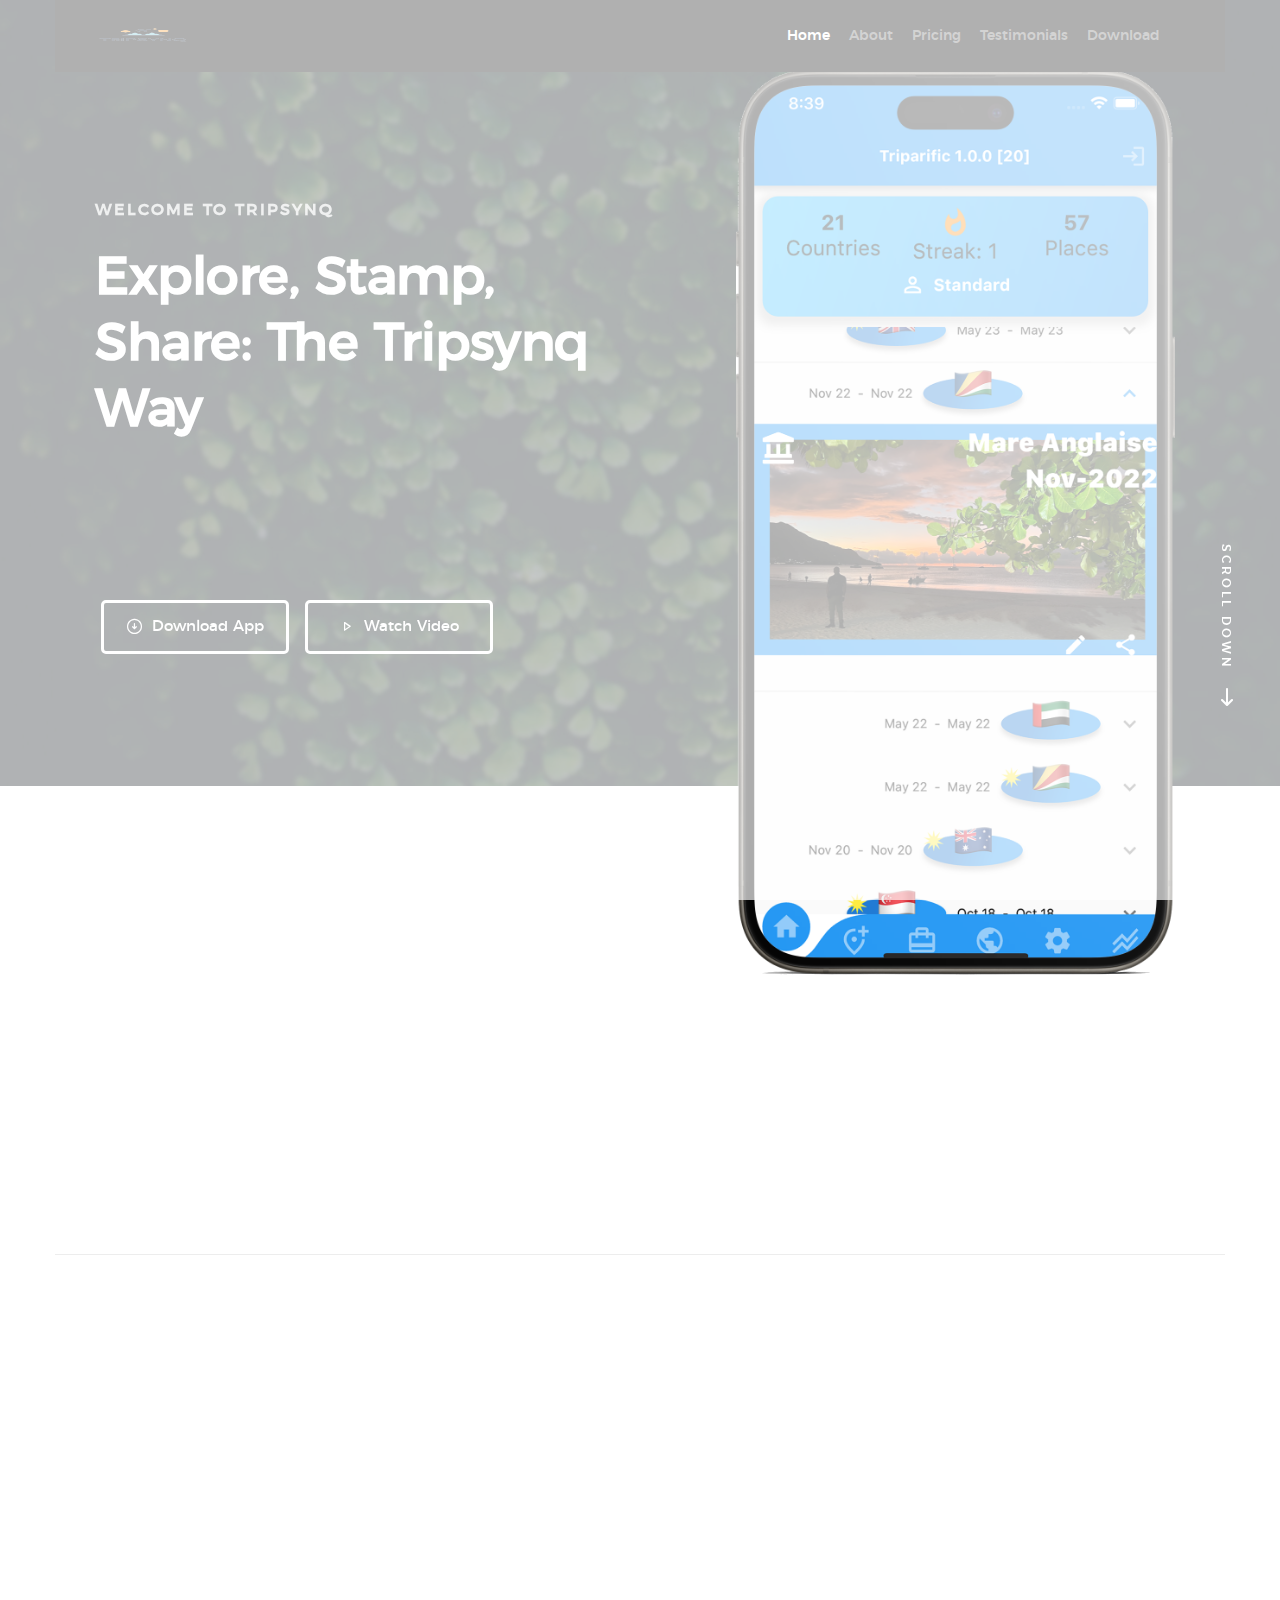
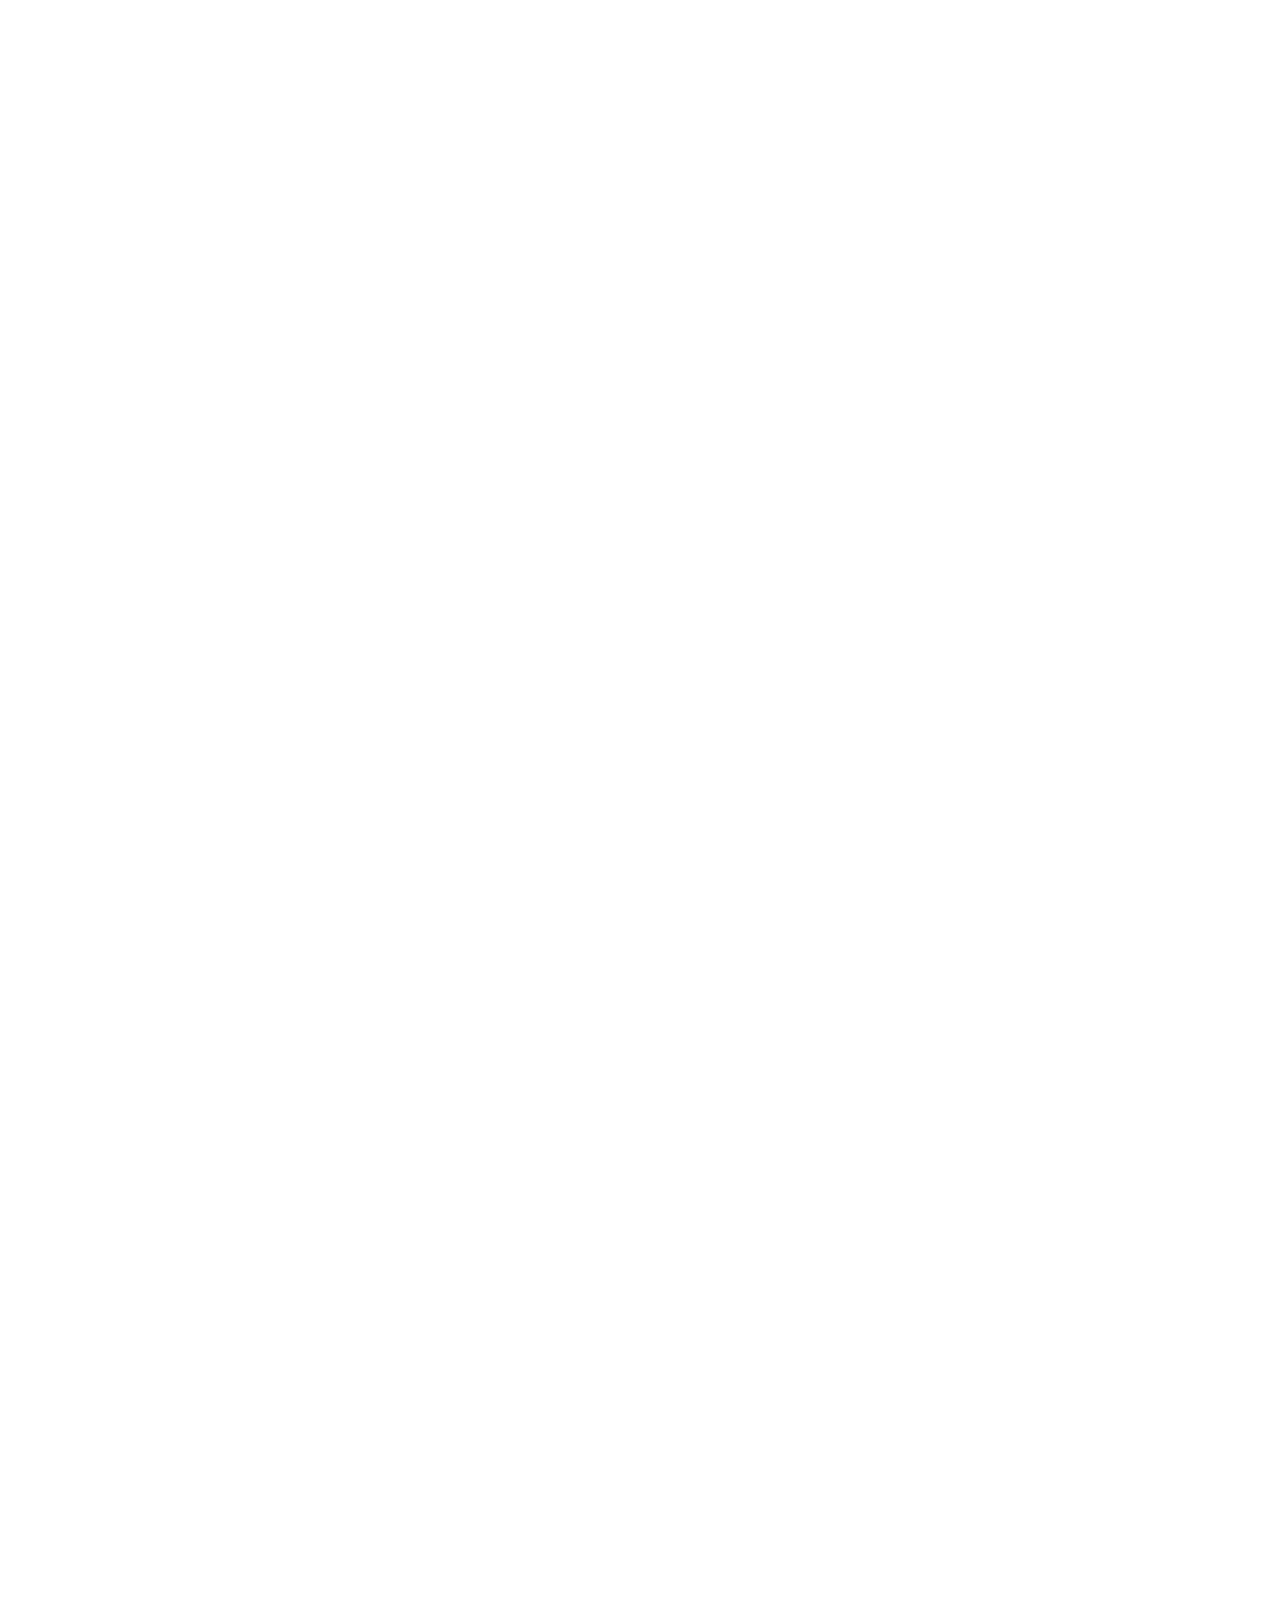
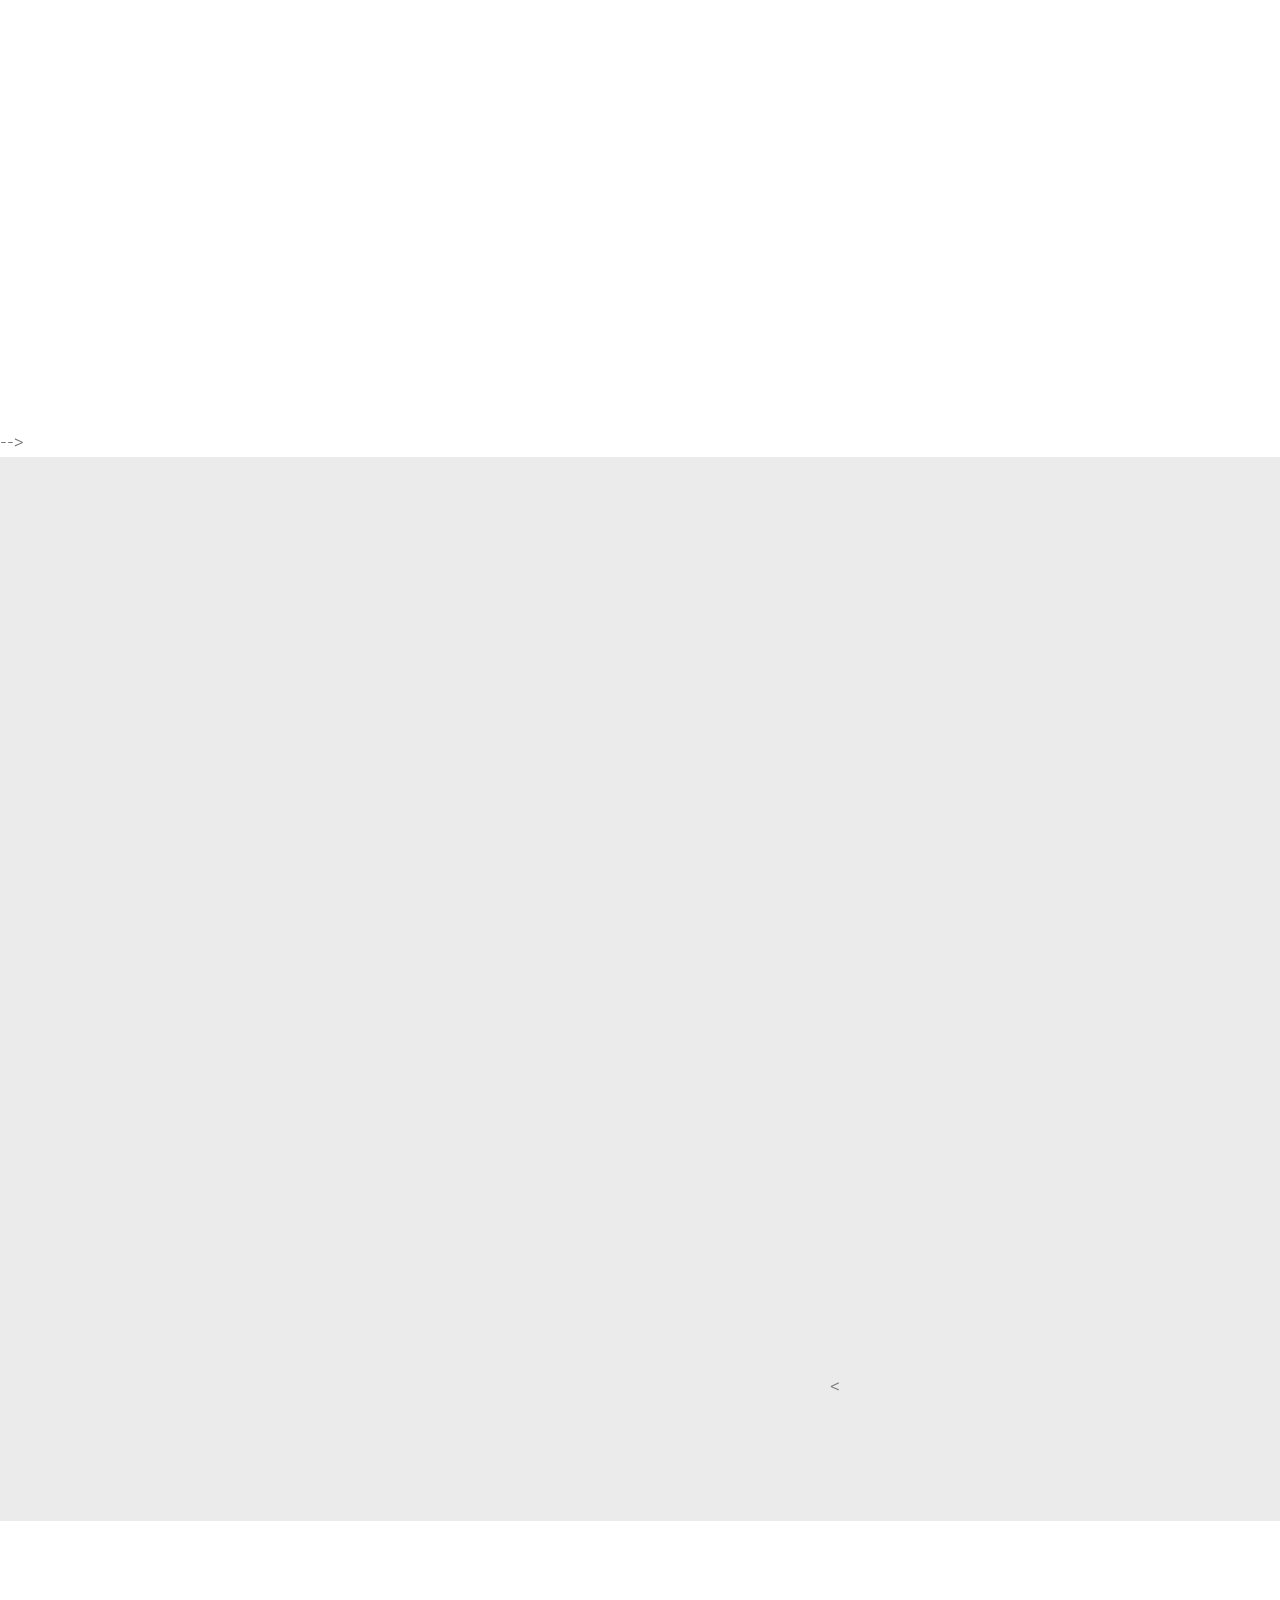
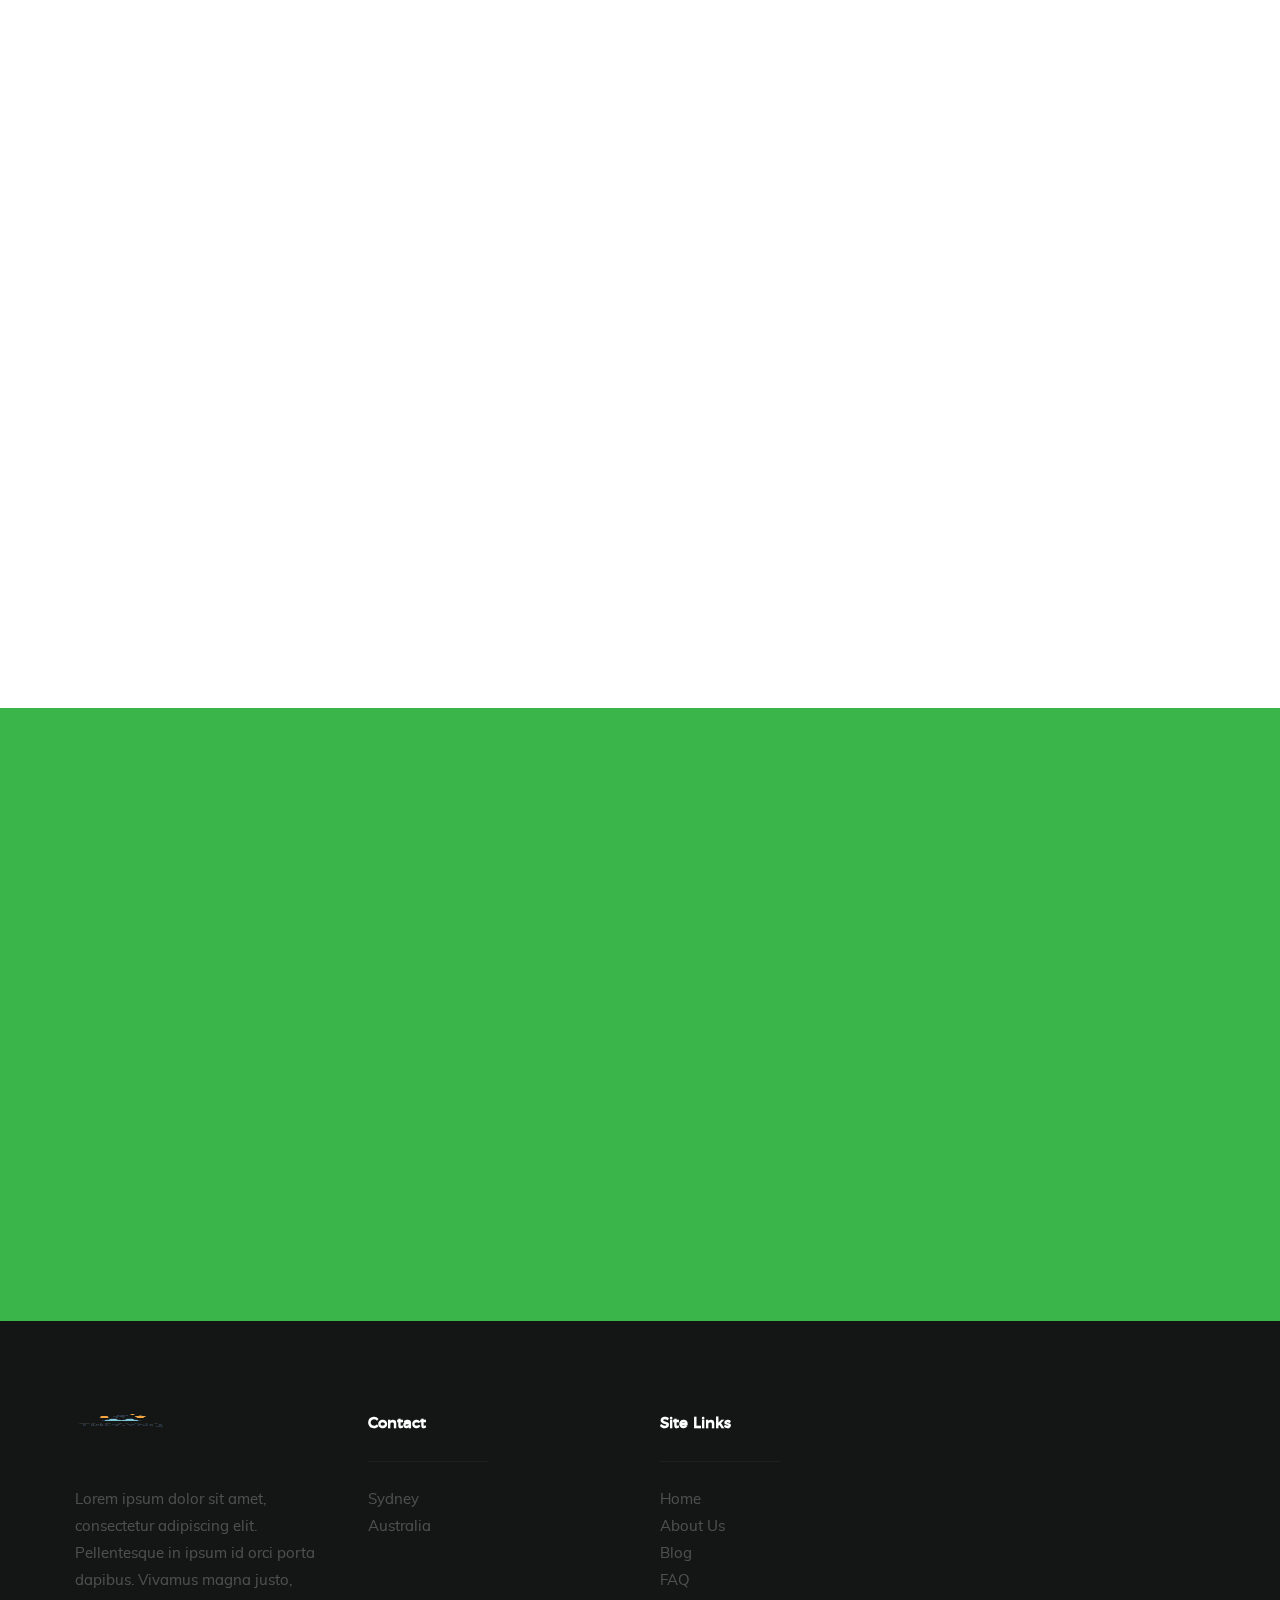
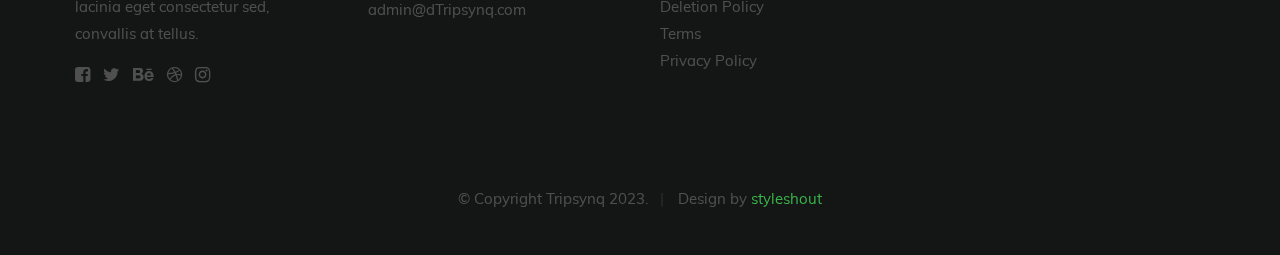
<file: public/index.html>
<!DOCTYPE html>
<!--[if lt IE 9 ]><html class="no-js oldie" lang="en"> <![endif]-->
<!--[if IE 9 ]><html class="no-js oldie ie9" lang="en"> <![endif]-->
<!--[if (gte IE 9)|!(IE)]><!-->
<html class="no-js" lang="en">
<!--<![endif]-->

<head>

    <!--- basic page needs
   ================================================== -->
    <meta charset="utf-8">
    <title>Tripsynq</title>
    <meta name="description" content="">
    <meta name="author" content="">

    <!-- mobile specific metas
   ================================================== -->
    <meta name="viewport" content="width=device-width, initial-scale=1">

    <!-- CSS
   ================================================== -->
    <link rel="stylesheet" href="css/base.css">
    <link rel="stylesheet" href="css/vendor.css">
    <link rel="stylesheet" href="css/main.css">

    <!-- script
   ================================================== -->
    <script src="js/modernizr.js"></script>
    <script src="js/pace.min.js"></script>

    <!-- favicons
	================================================== -->
    <link rel="shortcut icon" href="favicon.ico" type="image/x-icon">
    <link rel="icon" href="favicon.ico" type="image/x-icon">

</head>

<body id="top">

    <!-- header 
   ================================================== -->
   <header id="header" class="row">   

   		<div class="header-logo">
	        <a href="index.html">Tripsynq</a>
	    </div>

	   	<nav id="header-nav-wrap">
			<ul class="header-main-nav">
				<li class="current"><a class="smoothscroll"  href="#home" title="home">Home</a></li>
                <li><a class="smoothscroll"  href="#about" title="about">About</a></li>
				<li><a class="smoothscroll"  href="#pricing" title="pricing">Pricing</a></li>
				<li><a class="smoothscroll"  href="#testimonials" title="testimonials">Testimonials</a></li>
				<li><a class="smoothscroll"  href="#download" title="download">Download</a></li>	
			</ul>

         <!--   <a href="#" title="sign-up" class="button button-primary cta">Sign Up</a> -->
		</nav>

		<a class="header-menu-toggle" href="#"><span>Menu</span></a>    	
   	
   </header> <!-- /header -->


   <!-- home
   ================================================== -->
   <section id="home" data-parallax="scroll" data-image-src="images/hero-bg.jpg" data-natural-width=3000 data-natural-height=2000>

        <div class="overlay"></div>
        <div class="home-content">        

            <div class="row contents">                     
                <div class="home-content-left">

                    <h3 data-aos="fade-up">Welcome To Tripsynq</h3>

                    <h1 data-aos="fade-up">
                        Explore, Stamp, Share: The Tripsynq Way <br>
                        <br>
                        
                    </h1>

                    <div class="buttons" data-aos="fade-up">
                        <a href="#download" class="smoothscroll button stroke">
                            <span class="icon-circle-down" aria-hidden="true"></span>
                            Download App
                        </a>
                        <a href="http://player.vimeo.com/video/14592941?title=0&amp;byline=0&amp;portrait=0&amp;color=39b54a" data-lity class="button stroke">
                            <span class="icon-play" aria-hidden="true"></span>
                            Watch Video
                        </a>
                    </div>                                         

                </div>

                <div class="home-image-right">
                    <img src="images/homescreen2.png" 
                        srcset="images/homescreen2.png 1x , images/homescreen2.png 2x"  
                        data-aos="fade-up">
                </div>
            </div>

        </div> <!-- end home-content -->

       <!-- <ul class="home-social-list">
            <li>
                <a href="#"><i class="fa fa-facebook-square"></i></a>
            </li>
            <li>
                <a href="#"><i class="fa fa-twitter"></i></a>
            </li>
            <li>
                <a href="#"><i class="fa fa-instagram"></i></a>
            </li>
            <li>
                <a href="#"><i class="fa fa-youtube-play"></i></a>
            </li>
        </ul> -->

        <!-- end home-social-list -->

        <div class="home-scrolldown">
            <a href="#about" class="scroll-icon smoothscroll">
                <span>Scroll Down</span>
                <i class="icon-arrow-right" aria-hidden="true"></i>
            </a>
        </div>

    </section> <!-- end home -->  
<!-- Empty line -->


    <!-- about
    ================================================== -->
    <section id="about">

        <div class="row about-intro">

            <div class="col-four">
                <br>
<br>
                <h1 class="intro-header" data-aos="fade-up">About Tripsynq</h1>
            </div>
            <div> </div>
            <br>
<br>
            <div class="col-eight">
                <p class="lead" data-aos="fade-up">
                    Track your travels, share updates, and collect virtual stamps with Tripsynq - the ultimate travel companion app. Download Tripsynq now and embark on a journey of a lifetime. Explore the world, connect with loved ones, and create memories that will last forever. Start your travel revolution today.
                </p>
            </div>                       
            
        </div>

        <div class="row about-features">

            <div class="features-list block-1-3 block-m-1-2 block-mob-full group">

                <div class="bgrid feature" data-aos="fade-up">	

                    <span class="icon"><i class="icon-window"></i></span>            

                    <div class="service-content">	

                        <h3>Virtual Passport</h3>

                        <p>Say goodbye to physical passports! Tripsynq provides you with a digital passport that keeps track of all the countries and locations you've visited. Seamlessly add stamps to your virtual passport as you explore new destinations, and watch your travel map fill up with exciting memories.
                        
                            <img src="images/passportPage1.png" alt="images/passportPage1.png" style="max-width:100%; height:auto;">

                    </div> 	         	 

                    </div> <!-- /bgrid -->

                    <div class="bgrid feature" data-aos="fade-up">	

                        <span class="icon"><i class="icon-image"></i></span>                          

                    <div class="service-content">	
                        <h3>Personal Travel Journal</h3>  

                        <p>Capture your travel memories in a beautifully designed journal within the app. Add photos, write descriptions, and reminisce about your favorite moments. Tripsynq offers a convenient platform to reflect on your adventures, allowing you to relive those precious memories whenever you desire.
                            <img src="images/checkIn1.png" alt="images/checkIn1.png" style="max-width:100%; height:auto;">

                        </p>

                        
                    </div>	                          

                </div> <!-- /bgrid -->

                <div class="bgrid feature" data-aos="fade-up">

                    <span class="icon"><i class="icon-paint-brush"></i></span>		            

                    <div class="service-content">
                        <h3>Real-time Updates</h3>

                        <p>Keep your family and friends informed about your travels with Tripsynq's real-time updates. Share your current location, photos, and status updates with a simple tap. Your loved ones can follow your journey on the app's interactive map and stay connected, no matter where you are in the world.
                            <img src="images/badgepage1.png" alt="images/badgepage1.png" style="max-width:100%; height:auto;">

                        </p> 
                            
                    </div> 	            	               

                </div> <!-- /bgrid -->

                    <div class="bgrid feature" data-aos="fade-up">

                        <span class="icon"><i class="icon-file"></i></span>	              

                    <div class="service-content">
                        <h3>Community and Social Sharing</h3>

                        <p>Connect with a vibrant community of like-minded travelers through Tripsynq. Share your travel experiences, exchange tips and advice, and engage with fellow adventurers. Inspire others with your journey and seek inspiration from the experiences of others. Together, let's create a global network of travel enthusiasts!
                        </p> 
                        
                    </div>                

                    </div> <!-- /bgrid -->

                <div class="bgrid feature" data-aos="fade-up">


                    <div class="service-content">	
                        <h3></h3>

                        <p>   </p>                            
                    </div>	               

                </div> <!-- /bgrid -->

                <div class="bgrid feature" data-aos="fade-up">


                    <div class="service-content">
                        <h3></h3>

                        <p> </p> 
                            
                    </div>	               

                </div> <!-- /bgrid -->

            </div> <!-- end features-list -->

        </div> <!-- end about-features -->

        <div class="row about-how">
          
            <h1 class="intro-header" data-aos="fade-up">How The App Works?</h1>           

            <div class="about-how-content" data-aos="fade-up">
                <div class="about-how-steps block-1-2 block-tab-full group">

                    <div class="bgrid step" data-item="1">
                        <h3>Download the App</h3>
                        <p>Visit the iOS App Store and search for "Tripsynq." Tap on the app to download and install it on your device. </p> 
                    </div>
                    <div class="bgrid step" data-item="2">
                        <h3>Sign Up</h3>
                        <p>Launch the app and create your account. Provide the required information, such as your name, email address, and a secure password. Alternatively, sign up using your existing social media accounts for a seamless experience.
                             </p> 
                    </div>
                    <div class="bgrid step" data-item="3">
                        <h3>Explore and Discover</h3>
                        <p>Once you're signed in, take a moment to familiarize yourself with the app's features. Explore the various sections, such as your virtual passport, travel journal, and social sharing options. Get inspired by browsing travel guides and recommendations. </p> 
                    </div>

                    <div class="bgrid step" data-item="4">
                        <h3>Start Traveling</h3>
                        <p>As you embark on new adventures, use the app to document your travels. Capture photos, write descriptions, and record your experiences in your travel journal. Remember to update your visited locations in your virtual passport as you explore new destinations.    </p> 
                    </div>               
               
                    <div class="bgrid step" data-item="5">
                        <h3>Share Your Journeys</h3>
                        <p>Keep your family and friends in the loop by sharing your travel updates. Use the app's location sharing feature to let them know where you are. Post photos, status updates, and stories to share your experiences with the Tripsynq community.   </p> 
                    </div>
<!--

                    <div class="bgrid step" data-item="6">
                        <h3>Connect and Interact</h3>
                        <p>Engage with fellow travelers by liking and commenting on their posts. Discover new destinations and seek travel advice from experienced globetrotters. Build a network of like-minded adventurers within the Tripsynq community.   </p> 
                    </div>  

-->


                </div>           
           </div> <!-- end about-how-content -->

        </div> <!-- end about-how -->
<!--
        <div class="row about-bottom-image">

           <img src="images/app-screens-1200.png" 
                srcset="images/app-screens-600.png 600w, 
                        images/app-screens-1200.png 1200w, 
                        images/app-screens-2800.png 2800w" 
                sizes="(max-width: 2800px) 100vw, 2800px"
                alt="App Screenshots" data-aos="fade-up">

        </div>  <!-- end about-bottom-image -->       
    --> 
    </section> <!-- end about -->  
   

    <!-- pricing
    ================================================== -->
    <section id="pricing">
        <div class="row pricing-content">

            <div class="col-four pricing-intro">
                <h1 class="intro-header" data-aos="fade-up">Our Pricing Options</h1>

                <p data-aos="fade-up">Experience the core features of Tripsynq at absolutely no cost! With our Free Plan, you can explore the app's functionalities, track your visited locations, create a virtual passport, and share your travel updates with friends and family. It's the perfect opportunity to test the app and see how it enhances your travel journey. No matter which pricing plan you choose, Tripsynq is committed to providing you with a seamless and rewarding travel experience. Start with the free plan Version and upgrade in the future to Premium to unlock a world of possibilities. Happy travels!
                </p>
            </div>

            <div class="col-eight pricing-table">
                <div class="row">

                    <div class="col-six plan-wrap">
                        <div class="plan-block" data-aos="fade-up"> 

                            <div class="plan-top-part">
                                <h3 class="plan-block-title">Free Plan</h3>
                                <p class="plan-block-price"><sup>$</sup>0</p>
                                <p class="plan-block-per"> </p>
                            </div>

                            <div class="plan-bottom-part">
                                <ul class="plan-block-features">
                                    <li><span>2</span> Daily Check-ins</li>
                                    <li><span>250Mb</span> Photo Storage</li>
                                    <li><span>Unlimited</span> Country Tracker</li>	                  
                                    <li><span>Full Access</span> Virtual Passport </li>
                                    <li><span>Full Access</span> Travel Badges </li>

                                </ul>

                                <a class="button button-primary large" href="">Get Started</a>
                            </div>  
                     
                        </div>
                    </div> <!-- end plan-wrap -->
                    <div class="col-six plan-wrap">
                        <div class="plan-block" data-aos="fade-up">
                    
                            <div class="plan-top-part">
                                <h3 class="plan-block-title">Premium Plan</h3>
                                <p class="plan-block-price"><sup>$</sup>9.99</p>
                                <p class="plan-block-per">Per Year</p>
                            </div>
                    
                            <div class="plan-bottom-part">
                                <ul class="plan-block-features">
                                    <li><span>10</span> Daily Check-ins</li>
                                    <li><span>1Gb</span> Photo Storage</li>
                                    <li><span>Unlimited</span> Country Tracker</li>                  
                                    <li><span>Full Access</span> Virtual Passport </li>
                                    <li><span>Full Access</span> Travel Badges </li>
                                    <li><span>Priority</span> Support </li>
                                </ul>
                    
                                <a class="button button-primary large" href="">Subscribe Now</a>
                            </div>
                    
                        </div>
                    </div> <

                </div>               
            </div> <!-- end pricing-table -->

        </div> <!-- end pricing-content -->
    </section> <!-- end pricing -->


    <!-- Testimonials Section
    ================================================== -->
    <section id="testimonials">

        <div class="row">
            <div class="col-twelve">
                <h1 class="intro-header" data-aos="fade-up">What They Say About Our App.</h1>
            </div>   		
        </div>   	

        <div class="row owl-wrap">

            <div id="testimonial-slider"  data-aos="fade-up">

                <div class="slides owl-carousel">

                    <div>
                        <p>
                            Tripsynq made tracking my travel destinations so much fun! The virtual passport feature is a great way to keep a digital record of the countries I've visited. Highly recommended!"</p> 

                        <div class="testimonial-author">
                                <div class="author-info">
                                    Chloe
                                    <span class="position">Student.</span>
                                </div>
                        </div>                 
                    </div> 

                    <div>
                        <p>
                            The social sharing aspect of Tripsynq is fantastic. I can share my travel updates with friends and family in real-time, and they can follow along on my journeys. It's a great way to stay connected while exploring the world!.    
                        </p>

                        <div class="testimonial-author">
                                <div class="author-info">
                                    Aimee
                                    <span>Traveller</span>
                                </div>
                        </div>                                         
                    </div> 

                </div> <!-- end slides -->

            </div> <!-- end testimonial-slider -->         
            
        </div> <!-- end flex-container -->

    </section> <!-- end testimonials -->
    

    <!-- download
    ================================================== -->
    <section id="download">

        <div class="row">
            <div class="col-full">
                <h1 class="intro-header"  data-aos="fade-up">Download Our App Today!</h1>

                <p class="lead" data-aos="fade-up">
                    Get ready to embark on an incredible travel journey with Tripsynq. Download the app, sign up, and start exploring the world while keeping your loved ones updated every step of the way!            </p>

                <ul class="download-badges">
                    <li><a href="#" title="" class="badge-appstore"  data-aos="fade-up">App Store</a></li>
                    <li><a href="#" title="" class="badge-googleplay" data-aos="fade-up">Play Store</a></li>
                </ul>

            </div>
        </div>

    </section> <!-- end download -->    


    <!-- footer
    ================================================== -->
    <footer>

        <div class="footer-main">
            <div class="row">  

                <div class="col-three md-1-3 tab-full footer-info">            

                    <div class="footer-logo"></div>

                    <p>
                    Lorem ipsum dolor sit amet, consectetur adipiscing elit. Pellentesque in ipsum id orci porta dapibus. Vivamus magna justo, lacinia eget consectetur sed, convallis at tellus. 
                    </p>

                    <ul class="footer-social-list">
                        <li>
                            <a href="#"><i class="fa fa-facebook-square"></i></a>
                        </li>
                        <li>
                            <a href="#"><i class="fa fa-twitter"></i></a>
                        </li>
                        <li>
                            <a href="#"><i class="fa fa-behance"></i></a>
                        </li>
                        <li>
                            <a href="#"><i class="fa fa-dribbble"></i></a>
                        </li>
                        <li>
                            <a href="#"><i class="fa fa-instagram"></i></a>
                        </li>
                    </ul>
                    
                    
                </div> <!-- end footer-info -->

                <div class="col-three md-1-3 tab-1-2 mob-full footer-contact">

                    <h4>Contact</h4>

                    <p>
                    Sydney <br>
                    Australia <br>
                    <br>		        
                    </p>

                    <p>
                    admin@dTripsynq.com <br>
 
                    </p>                    

                </div> <!-- end footer-contact -->  

                <div class="col-two md-1-3 tab-1-2 mob-full footer-site-links">

                    <h4>Site Links</h4>

                    <ul class="list-links">
                        <li><a href="#">Home</a></li>
                        <li><a href="#">About Us</a></li>
                        <li><a href="#">Blog</a></li>
                        <li><a href="#">FAQ</a></li>
                        <li><a href="deletionPolicy.html">Deletion Policy</a></li>
                        <li><a href="terms.html">Terms</a></li>
                        <li><a href="privacyPolicy.html">Privacy Policy</a></li>
                    </ul>	      		
                            
                </div> <!-- end footer-site-links --> 

                <div class="col-four md-1-2 tab-full footer-subscribe">

              <!--      <h4>Our Newsletter</h4>

                    <p>Lorem ipsum dolor sit amet, consectetur adipisicing elit, sed do eiusmod tempor incididunt ut labore et dolore magna aliqua.</p>

                    <div class="subscribe-form">
                
                        <form id="mc-form" class="group" novalidate="true">

                            <input type="email" value="" name="EMAIL" class="email" id="mc-email" placeholder="Email Address" required=""> 
                
                            <input type="submit" name="subscribe" value="Send">
                
                            <label for="mc-email" class="subscribe-message"></label>
                
                        </form>

                    </div>	      		
                            
                </div> <!-- end footer-subscribe -->         

            </div> <!-- /row -->
        </div> <!-- end footer-main -->


      <div class="footer-bottom">

      	<div class="row">

      		<div class="col-twelve">
	      		<div class="copyright">
		         	<span>© Copyright Tripsynq 2023.</span> 
		         	<span>Design by <a href="http://www.styleshout.com/">styleshout</a></span>		         	
		         </div>

		         <div id="go-top">
		            <a class="smoothscroll" title="Back to Top" href="#top"><i class="icon-arrow-up"></i></a>
		         </div>         
	      	</div>

      	</div> <!-- end footer-bottom -->     	

      </div>

    </footer>

    <div id="preloader"> 
    	<div id="loader"></div>
    </div>  

    <!-- Java Script
    ================================================== -->
    <script src="js/jquery-2.1.3.min.js"></script>
    <script src="js/plugins.js"></script>
    <script src="js/main.js"></script>

</body>

</html>
</file>
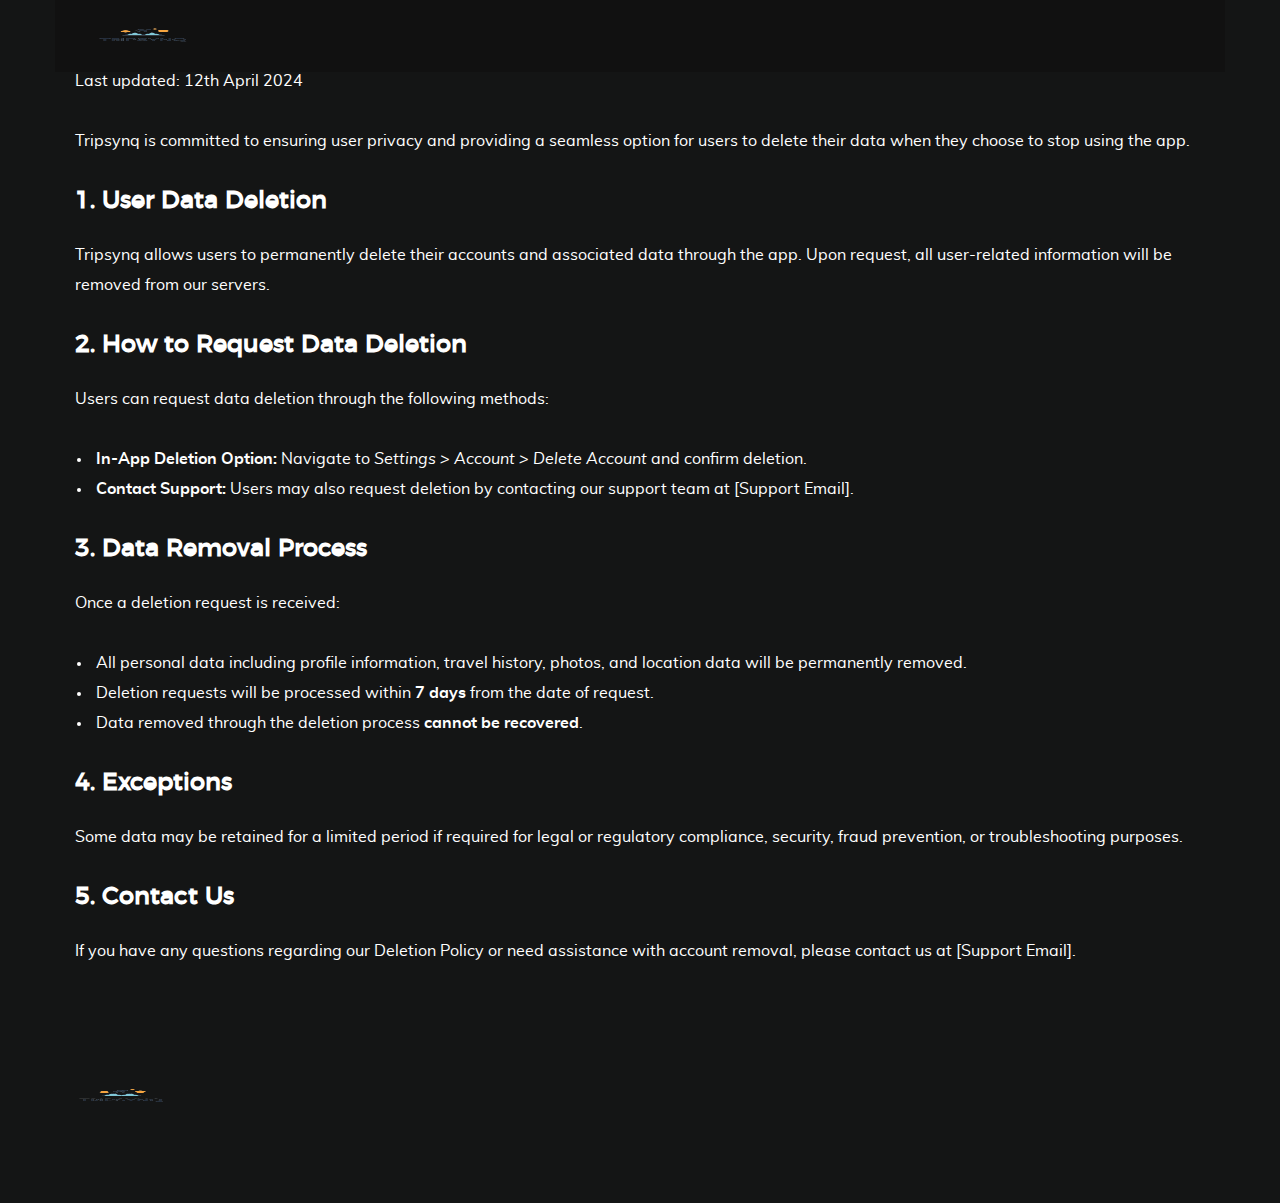
<file: public/deletionPolicy.html>
<!DOCTYPE html>
<html lang="en">
<head>
    <meta charset="UTF-8">
    <meta name="viewport" content="width=device-width, initial-scale=1">
    <title>Deletion Policy - Tripsynq</title>
    <link rel="stylesheet" href="css/base.css">
    <link rel="stylesheet" href="css/vendor.css">
    <link rel="stylesheet" href="css/main.css">
    <style>
        body, h1, h2, p, ul, li { /* Targets the body and text elements */
            color: white; /* Sets text color to white */
        }
    </style>
    <script src="js/modernizr.js"></script>
    <script src="js/pace.min.js"></script>
    <link rel="shortcut icon" href="favicon.ico" type="image/x-icon">
    <link rel="icon" href="favicon.ico" type="image/x-icon">
</head>
<body id="top">
    <header id="header" class="row">   
        <div class="header-logo">
            <a href="index.html">Tripsynq</a>
        </div>
    </header>

    <section>
        <div class="row">
            <div class="col-twelve">
                <h1>Deletion Policy for Tripsynq</h1>
                <p>Last updated: 12th April 2024</p>
                <p>Tripsynq is committed to ensuring user privacy and providing a seamless option for users to delete their data when they choose to stop using the app.</p>
                
                <h2>1. User Data Deletion</h2>
                <p>Tripsynq allows users to permanently delete their accounts and associated data through the app. Upon request, all user-related information will be removed from our servers.</p>
                
                <h2>2. How to Request Data Deletion</h2>
                <p>Users can request data deletion through the following methods:</p>
                <ul>
                    <li><strong>In-App Deletion Option:</strong> Navigate to <em>Settings > Account > Delete Account</em> and confirm deletion.</li>
                    <li><strong>Contact Support:</strong> Users may also request deletion by contacting our support team at [Support Email].</li>
                </ul>
                
                <h2>3. Data Removal Process</h2>
                <p>Once a deletion request is received:</p>
                <ul>
                    <li>All personal data including profile information, travel history, photos, and location data will be permanently removed.</li>
                    <li>Deletion requests will be processed within <strong>7 days</strong> from the date of request.</li>
                    <li>Data removed through the deletion process <strong>cannot be recovered</strong>.</li>
                </ul>
                
                <h2>4. Exceptions</h2>
                <p>Some data may be retained for a limited period if required for legal or regulatory compliance, security, fraud prevention, or troubleshooting purposes.</p>
                
                <h2>5. Contact Us</h2>
                <p>If you have any questions regarding our Deletion Policy or need assistance with account removal, please contact us at [Support Email].</p>
            </div>
        </div>
    </section>

    <footer>
        <div class="row">
            <div class="col-full">
                <div class="footer-logo">
                    <a href="index.html">Tripsynq</a>
                </div>
            </div>
        </div>
    </footer>

    <script src="js/jquery-2.1.3.min.js"></script>
    <script src="js/plugins.js"></script>
    <script src="js/main.js"></script>
</body>
</html>
</file>
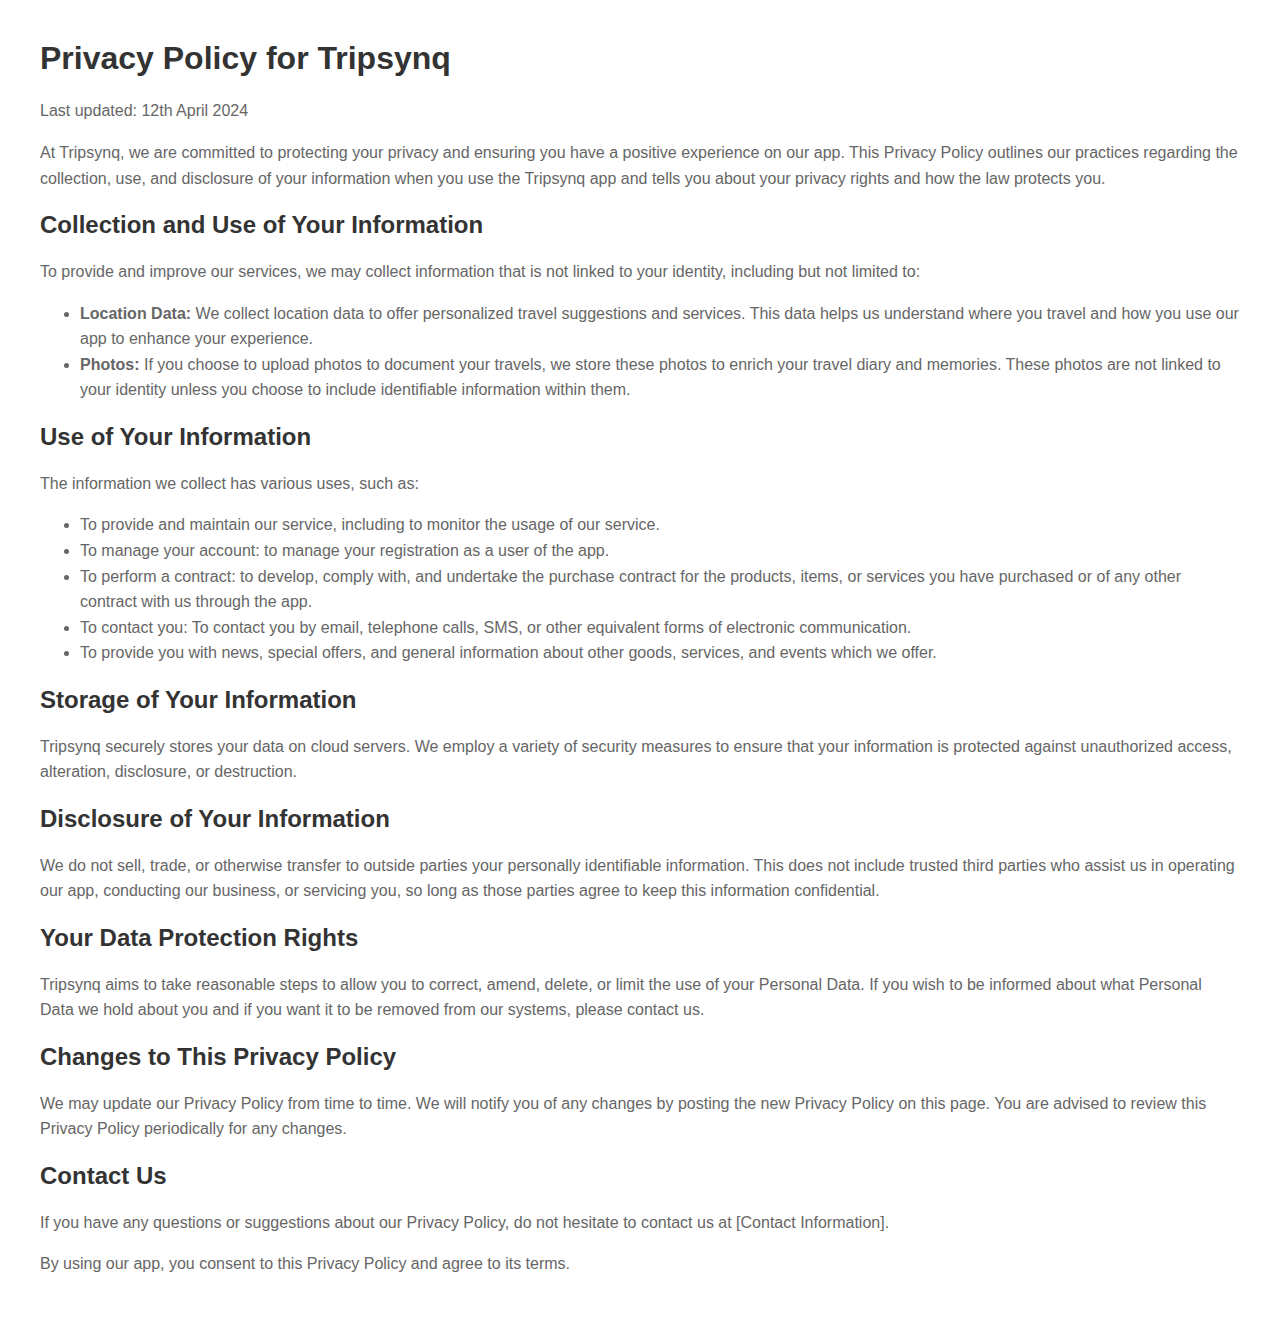
<file: public/privacyPolicy copy.html>
<!DOCTYPE html>
<html lang="en">
<head>
    <meta charset="UTF-8">
    <meta name="viewport" content="width=device-width, initial-scale=1.0">
    <title>Privacy Policy - Tripsynq</title>
    <style>
        body {
            font-family: Arial, sans-serif;
            margin: 40px;
        }
        h1, h2 {
            color: #333;
        }
        p, li {
            font-size: 16px;
            color: #666;
            line-height: 1.6;
        }
    </style>
</head>
<body>
    <h1>Privacy Policy for Tripsynq</h1>
    <p>Last updated: 12th April 2024 </p>
    <p>At Tripsynq, we are committed to protecting your privacy and ensuring you have a positive experience on our app. This Privacy Policy outlines our practices regarding the collection, use, and disclosure of your information when you use the Tripsynq app and tells you about your privacy rights and how the law protects you.</p>
    
    <h2>Collection and Use of Your Information</h2>
    <p>To provide and improve our services, we may collect information that is not linked to your identity, including but not limited to:</p>
    <ul>
        <li><strong>Location Data:</strong> We collect location data to offer personalized travel suggestions and services. This data helps us understand where you travel and how you use our app to enhance your experience.</li>
        <li><strong>Photos:</strong> If you choose to upload photos to document your travels, we store these photos to enrich your travel diary and memories. These photos are not linked to your identity unless you choose to include identifiable information within them.</li>
    </ul>
    
    <h2>Use of Your Information</h2>
    <p>The information we collect has various uses, such as:</p>
    <ul>
        <li>To provide and maintain our service, including to monitor the usage of our service.</li>
        <li>To manage your account: to manage your registration as a user of the app.</li>
        <li>To perform a contract: to develop, comply with, and undertake the purchase contract for the products, items, or services you have purchased or of any other contract with us through the app.</li>
        <li>To contact you: To contact you by email, telephone calls, SMS, or other equivalent forms of electronic communication.</li>
        <li>To provide you with news, special offers, and general information about other goods, services, and events which we offer.</li>
    </ul>

    <h2>Storage of Your Information</h2>
    <p>Tripsynq securely stores your data on cloud servers. We employ a variety of security measures to ensure that your information is protected against unauthorized access, alteration, disclosure, or destruction.</p>
    
    <h2>Disclosure of Your Information</h2>
    <p>We do not sell, trade, or otherwise transfer to outside parties your personally identifiable information. This does not include trusted third parties who assist us in operating our app, conducting our business, or servicing you, so long as those parties agree to keep this information confidential.</p>
    
    <h2>Your Data Protection Rights</h2>
    <p>Tripsynq aims to take reasonable steps to allow you to correct, amend, delete, or limit the use of your Personal Data. If you wish to be informed about what Personal Data we hold about you and if you want it to be removed from our systems, please contact us.</p>
    
    <h2>Changes to This Privacy Policy</h2>
    <p>We may update our Privacy Policy from time to time. We will notify you of any changes by posting the new Privacy Policy on this page. You are advised to review this Privacy Policy periodically for any changes.</p>
    
    <h2>Contact Us</h2>
    <p>If you have any questions or suggestions about our Privacy Policy, do not hesitate to contact us at [Contact Information].</p>
    
    <p>By using our app, you consent to this Privacy Policy and agree to its terms.</p>
</body>
</html>
</file>
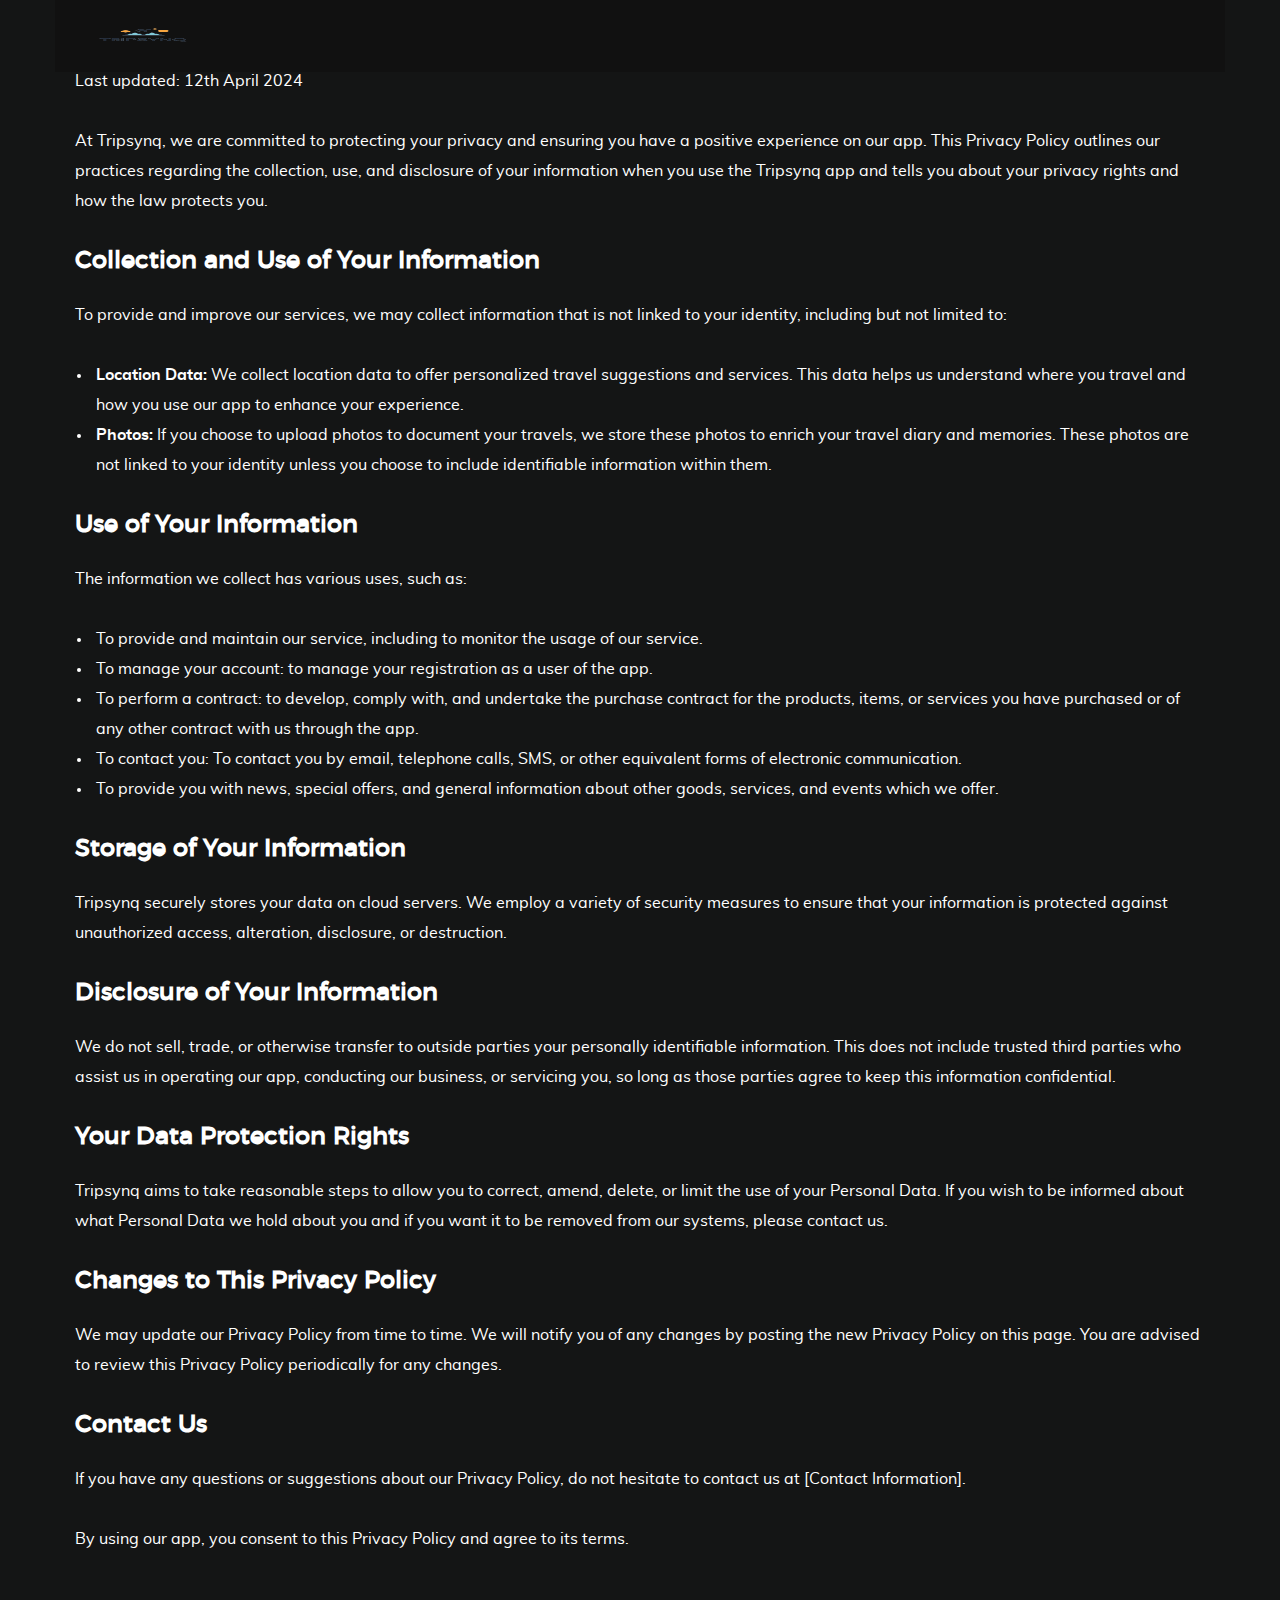
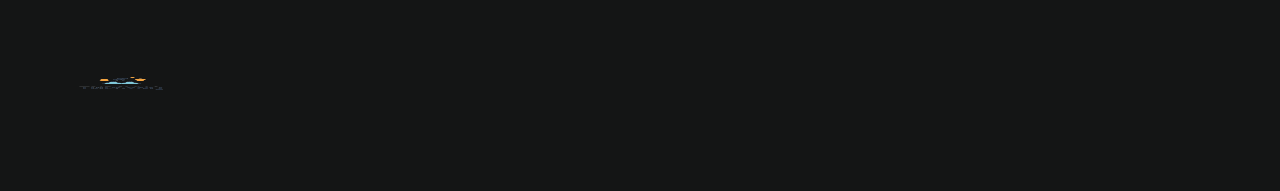
<file: public/privacyPolicy.html>
<!DOCTYPE html>
<html lang="en">
<head>
    <meta charset="UTF-8">
    <meta name="viewport" content="width=device-width, initial-scale=1">
    <title>Privacy Policy - Tripsynq</title>
    <link rel="stylesheet" href="css/base.css">
    <link rel="stylesheet" href="css/vendor.css">
    <link rel="stylesheet" href="css/main.css">
    <style>
        body, h1, h2, p, ul, li { /* Targets the body and text elements */
            color: white; /* Sets text color to white */
        }
    </style>
    <script src="js/modernizr.js"></script>
    <script src="js/pace.min.js"></script>
    <link rel="shortcut icon" href="favicon.ico" type="image/x-icon">
    <link rel="icon" href="favicon.ico" type="image/x-icon">
</head>
<body id="top">
    <!-- header -->
    <header id="header" class="row">   
        <div class="header-logo">
            <a href="index.html">Tripsynq</a>
        </div>
        <!-- Commented out navigation for brevity -->
    </header>

    <!-- Privacy Policy Content -->
    <section>
        <div class="row">
            <div class="col-twelve">
                <h1>Privacy Policy for Tripsynq</h1>
                <p>Last updated: 12th April 2024</p>
                <p>At Tripsynq, we are committed to protecting your privacy and ensuring you have a positive experience on our app. This Privacy Policy outlines our practices regarding the collection, use, and disclosure of your information when you use the Tripsynq app and tells you about your privacy rights and how the law protects you.</p>
                
                <h2>Collection and Use of Your Information</h2>
                <p>To provide and improve our services, we may collect information that is not linked to your identity, including but not limited to:</p>
                <ul>
                    <li><strong>Location Data:</strong> We collect location data to offer personalized travel suggestions and services. This data helps us understand where you travel and how you use our app to enhance your experience.</li>
                    <li><strong>Photos:</strong> If you choose to upload photos to document your travels, we store these photos to enrich your travel diary and memories. These photos are not linked to your identity unless you choose to include identifiable information within them.</li>
                </ul>
                
                <h2>Use of Your Information</h2>
                <p>The information we collect has various uses, such as:</p>
                <ul>
                    <li>To provide and maintain our service, including to monitor the usage of our service.</li>
                    <li>To manage your account: to manage your registration as a user of the app.</li>
                    <li>To perform a contract: to develop, comply with, and undertake the purchase contract for the products, items, or services you have purchased or of any other contract with us through the app.</li>
                    <li>To contact you: To contact you by email, telephone calls, SMS, or other equivalent forms of electronic communication.</li>
                    <li>To provide you with news, special offers, and general information about other goods, services, and events which we offer.</li>
                </ul>
                
                <h2>Storage of Your Information</h2>
                <p>Tripsynq securely stores your data on cloud servers. We employ a variety of security measures to ensure that your information is protected against unauthorized access, alteration, disclosure, or destruction.</p>
                
                <h2>Disclosure of Your Information</h2>
                <p>We do not sell, trade, or otherwise transfer to outside parties your personally identifiable information. This does not include trusted third parties who assist us in operating our app, conducting our business, or servicing you, so long as those parties agree to keep this information confidential.</p>
                
                <h2>Your Data Protection Rights</h2>
                <p>Tripsynq aims to take reasonable steps to allow you to correct, amend, delete, or limit the use of your Personal Data. If you wish to be informed about what Personal Data we hold about you and if you want it to be removed from our systems, please contact us.</p>
                
                <h2>Changes to This Privacy Policy</h2>
                <p>We may update our Privacy Policy from time to time. We will notify you of any changes by posting the new Privacy Policy on this page. You are advised to review this Privacy Policy periodically for any changes.</p>
                
                <h2>Contact Us</h2>
                <p>If you have any questions or suggestions about our Privacy Policy, do not hesitate to contact us at [Contact Information].</p>
                
                <p>By using our app, you consent to this Privacy Policy and agree to its terms.</p>
            </div>
        </div>
    </section>

    <!-- footer -->
    <footer>
        <div class="row">
            <div class="col-full">
                <div class="footer-logo">
                    <a href="index.html">Tripsynq</a>
                </div>
        <!--         <ul class="footer-social">
                    <li><a href="#"><i class="icon-facebook"></i></a></li>
                    <li><a href="#"><i class="icon-twitter"></i></a></li>
                    <li><a href="#"><i class="icon-instagram"></i></a></li>
                    <li><a href="#"><i class="icon-youtube"></i></a></li>
                </ul> -->
            </div>
        </div>
    </footer>

    <!-- Java Script -->
    <script src="js/jquery-2.1.3.min.js"></script>
    <script src="js/plugins.js"></script>
    <script src="js/main.js"></script>
</body>
</html>
</file>
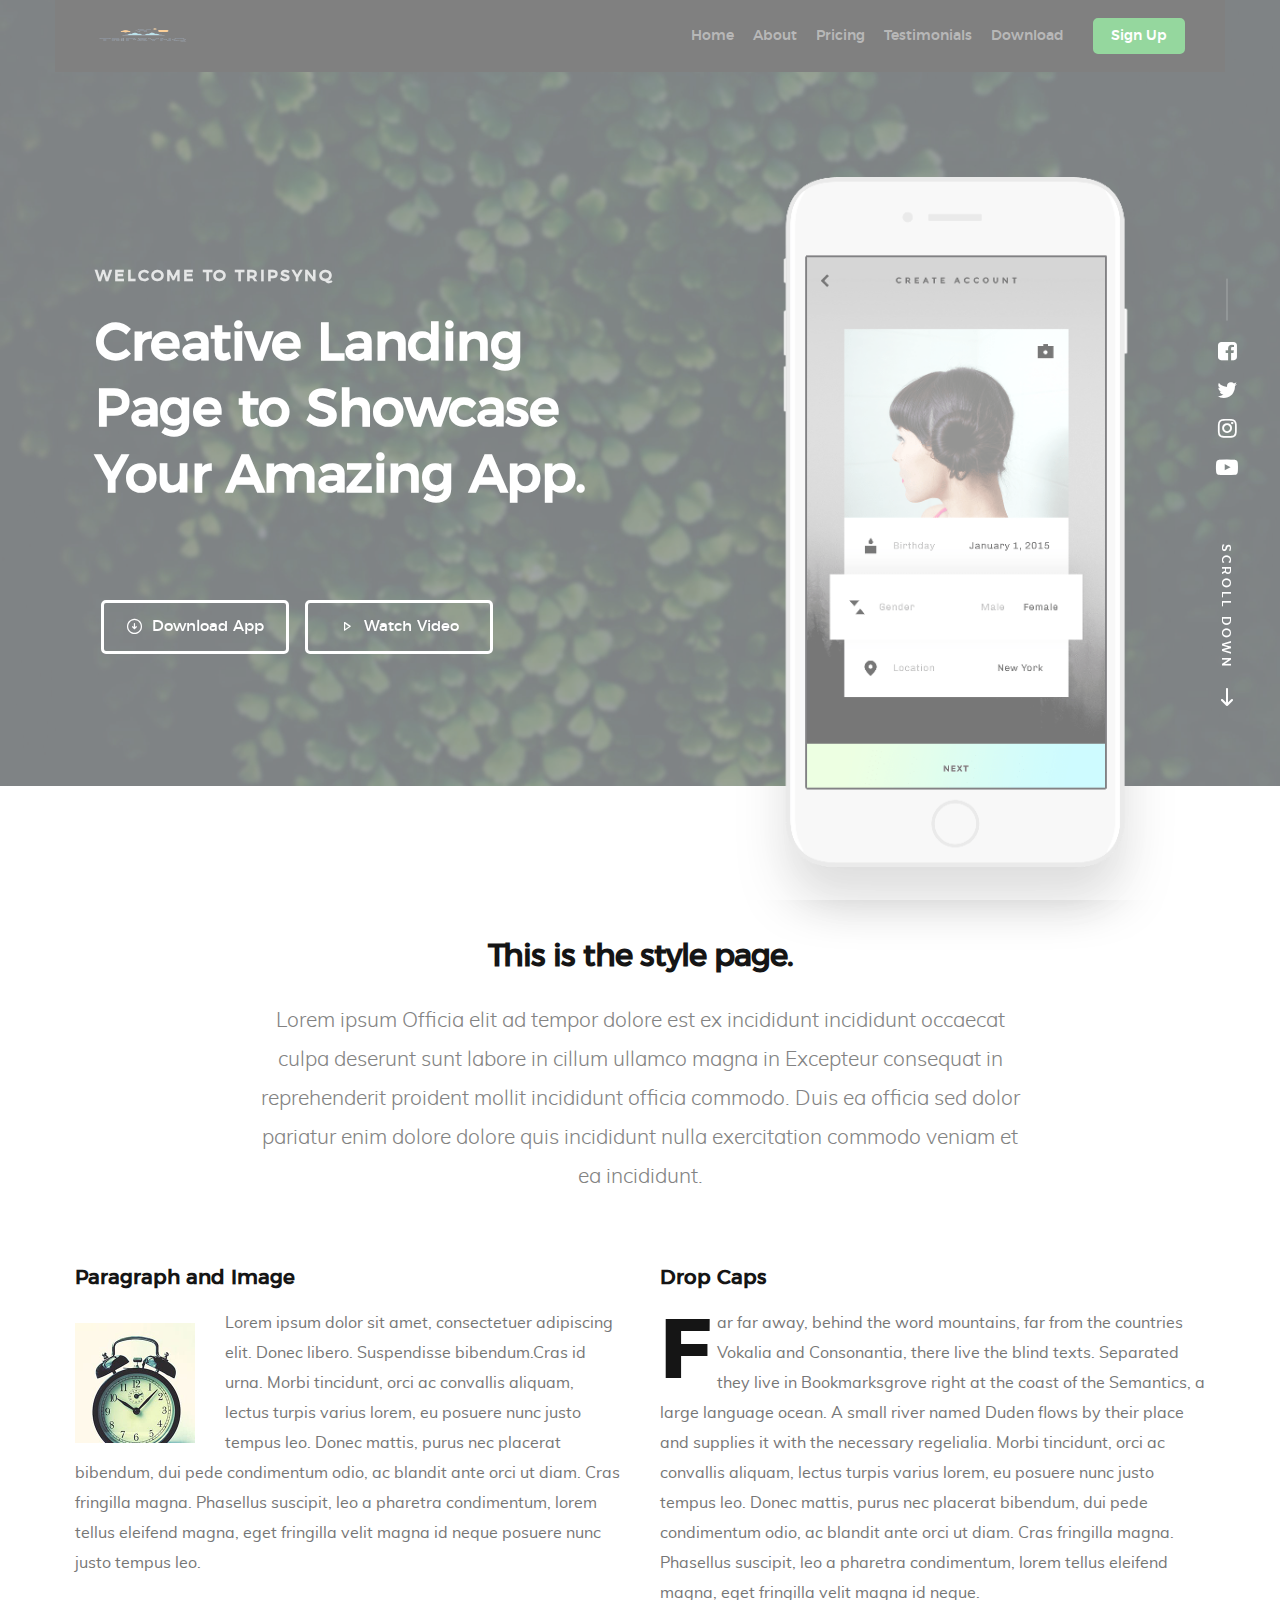
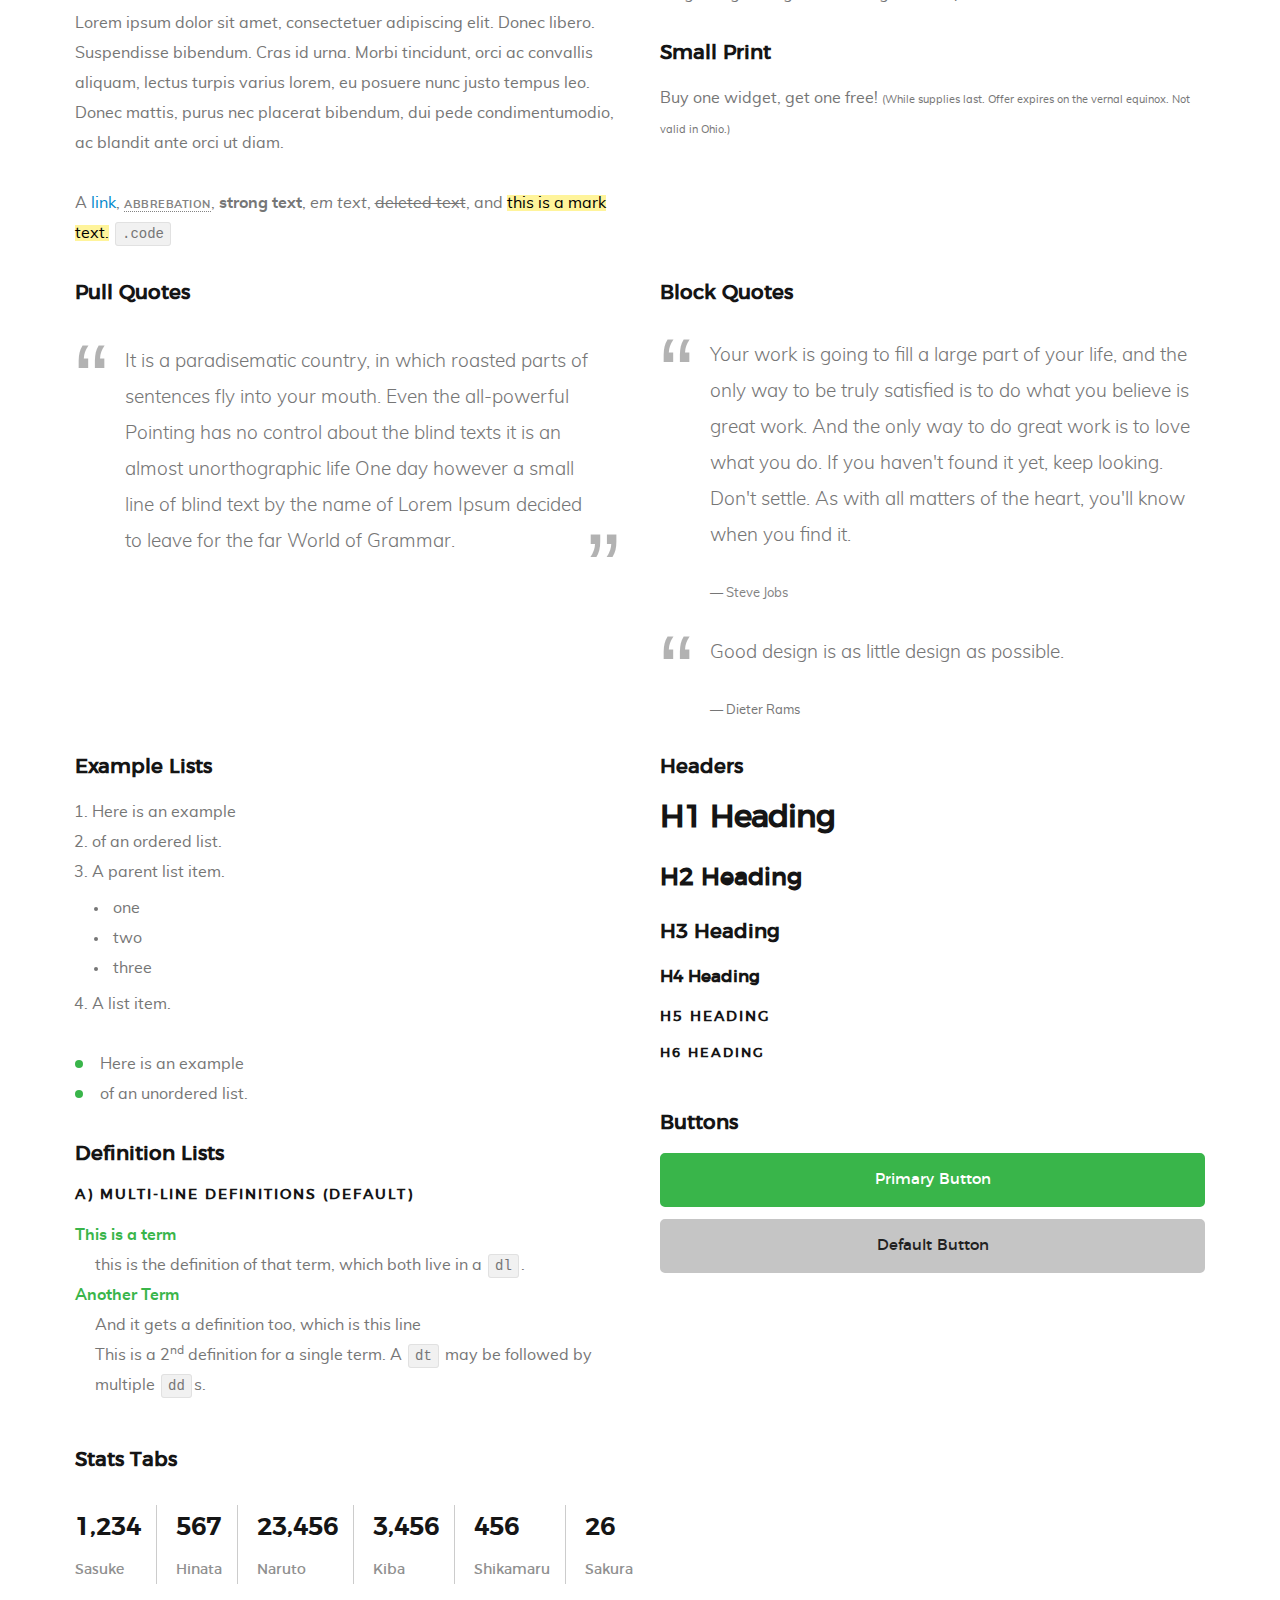
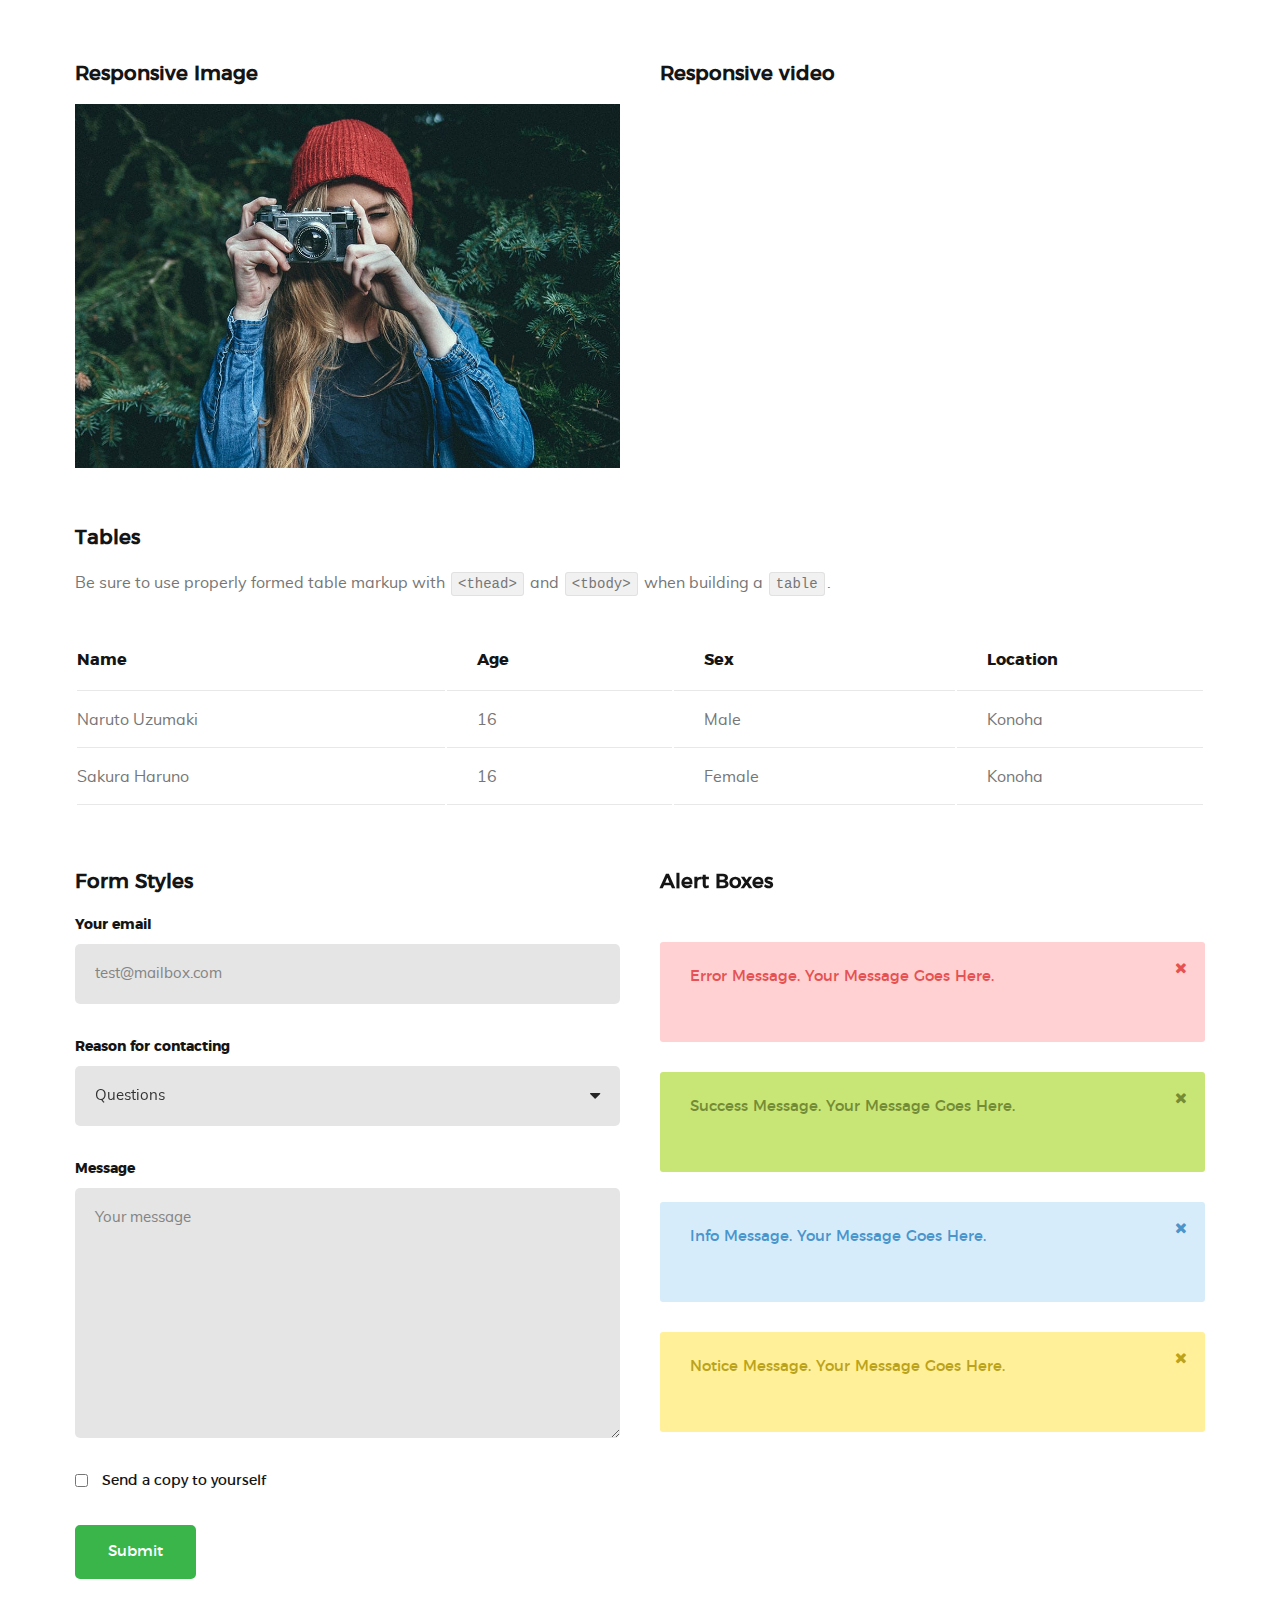
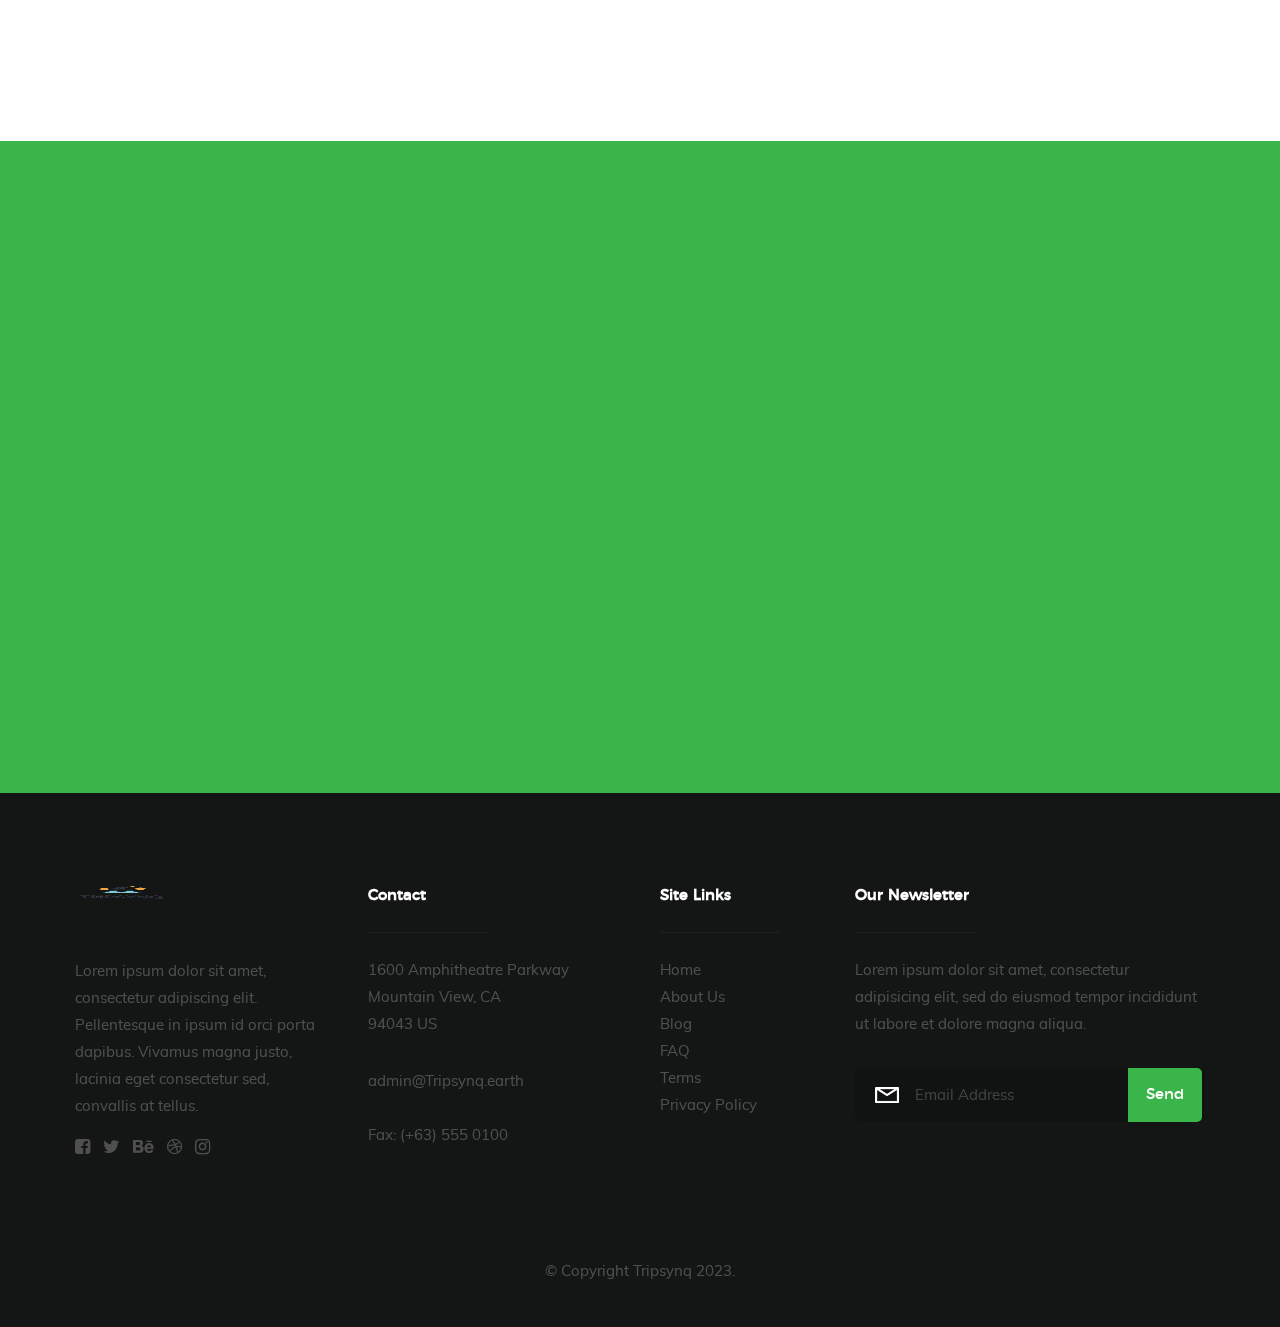
<file: public/styles.html>
<!DOCTYPE html>
<!--[if lt IE 9 ]><html class="no-js oldie" lang="en"> <![endif]-->
<!--[if IE 9 ]><html class="no-js oldie ie9" lang="en"> <![endif]-->
<!--[if (gte IE 9)|!(IE)]><!-->
<html class="no-js" lang="en">
<!--<![endif]-->

<head>

   <!--- basic page needs
   ================================================== -->
   <meta charset="utf-8">
   <title>Styles - Tripsynq</title>
   <meta name="description" content="">
   <meta name="author" content="">

   <!-- mobile specific metas
   ================================================== -->
   <meta name="viewport" content="width=device-width, initial-scale=1">

   <!-- CSS
   ================================================== -->
   <link rel="stylesheet" href="css/base.css">
   <link rel="stylesheet" href="css/vendor.css">
   <link rel="stylesheet" href="css/main.css">

   <style type="text/css" media="screen">
      #styles { 
   	    background: white;
   		 padding-top: 15rem;
   		 padding-bottom: 12rem;   	
   	}      	
   </style>  

   <!-- script
   ================================================== -->
   <script src="js/modernizr.js"></script>
   <script src="js/pace.min.js"></script>

   <!-- favicons
	================================================== -->
   <link rel="shortcut icon" href="favicon.ico" type="image/x-icon">
   <link rel="icon" href="favicon.ico" type="image/x-icon">

</head>

<body id="top">

    <!-- header 
   ================================================== -->
   <header id="header" class="row">   

		<div class="header-logo">
	   	<a href="index.html">Tripsynq</a>
	   </div>

	   <nav id="header-nav-wrap">
			<ul class="header-main-nav">
				<li class="current"><a href="index.html#home" title="home">Home</a></li>
            <li><a href="index.html#about" title="about">About</a></li>
				<li><a href="index.html#pricing" title="pricing">Pricing</a></li>
				<li><a href="index.html#testimonials" title="testimonials">Testimonials</a></li>
				<li><a class="smoothscroll"  href="#download" title="download">Download</a></li>	
			</ul>

         <a href="#" title="sign-up" class="button button-primary cta">Sign Up</a>
		</nav>

		<a class="header-menu-toggle" href="#"><span>Menu</span></a>    	
   	
	</header> <!-- end header -->


   <!-- home
   ================================================== -->
   <section id="home" data-parallax="scroll" data-image-src="images/hero-bg.jpg" data-natural-width=3000 data-natural-height=2000>

        <div class="overlay"></div>
        <div class="home-content">        

                <div class="row contents">                     
                     <div class="home-content-left">

                        <h3 data-aos="fade-up">Welcome to Tripsynq</h3>

                        <h1 data-aos="fade-up">
                            Creative Landing <br>
                            Page to Showcase <br>
                            Your Amazing App.
                        </h1>

                        <div class="buttons" data-aos="fade-up">
                            <a href="#download" class="smoothscroll button stroke">
                                <span class="icon-circle-down" aria-hidden="true"></span>
                                Download App
                            </a>
                            <a href="http://player.vimeo.com/video/14592941?title=0&amp;byline=0&amp;portrait=0&amp;color=39b54a" data-lity class="button stroke">
                                <span class="icon-play" aria-hidden="true"></span>
                                Watch Video
                            </a>
                        </div>                                         

                     </div>

                     <div class="home-image-right">
                        <img src="images/iphone-app-470.png" 
                             srcset="images/iphone-app-470.png 1x, images/iphone-app-940.png 2x"  
                             data-aos="fade-up">
                     </div>
                </div>            
        </div>

        <ul class="home-social-list">
            <li>
                <a href="#"><i class="fa fa-facebook-square"></i></a>
            </li>
            <li>
                <a href="#"><i class="fa fa-twitter"></i></a>
            </li>
            <li>
                <a href="#"><i class="fa fa-instagram"></i></a>
            </li>
            <li>
                <a href="#"><i class="fa fa-youtube-play"></i></a>
            </li>
        </ul>
        <!-- end home-social-list -->

        <div class="home-scrolldown">
            <a href="#styles" class="scroll-icon smoothscroll">
                <span>Scroll Down</span>
                <i class="icon-arrow-right" aria-hidden="true"></i>
            </a>
        </div>

   </section> <!-- end home -->  


   <!-- styles
   ================================================== -->
   <section id="styles">
		
	   <div class="row narrow add-bottom text-center">

   	   <div class="col-twelve tab-full">

   		   <h1>This is the style page.</h1>

   			<p class="lead">Lorem ipsum Officia elit ad tempor dolore est ex incididunt incididunt occaecat culpa deserunt sunt labore in cillum ullamco magna in Excepteur consequat in reprehenderit proident mollit incididunt officia commodo.
   			Duis ea officia sed dolor pariatur enim dolore dolore quis incididunt nulla exercitation commodo veniam et ea incididunt.</p>   			

   		</div>

     	</div>

     	<div class="row">

     		<div class="col-six tab-full">

		     	<h3>Paragraph and Image</h3>

		      <p><a href="#"><img width="120" height="120" class="pull-left" alt="sample-image" src="images/sample-image.jpg"></a>
		  		Lorem ipsum dolor sit amet, consectetuer adipiscing elit. Donec libero. Suspendisse bibendum.Cras id urna. Morbi tincidunt, orci ac convallis aliquam, lectus turpis varius lorem, eu posuere nunc justo tempus leo. Donec mattis, purus nec placerat bibendum, dui pede condimentum odio, ac blandit ante orci ut diam. Cras fringilla magna. Phasellus suscipit, leo a pharetra condimentum, lorem tellus eleifend magna, eget fringilla velit magna id neque posuere nunc justo tempus leo. </p>

		  		<p>
		  		Lorem ipsum dolor sit amet, consectetuer adipiscing elit. Donec libero. Suspendisse bibendum. Cras id urna. Morbi tincidunt, orci ac convallis aliquam, lectus turpis varius lorem, eu posuere nunc justo tempus leo. Donec mattis, purus nec placerat bibendum, dui pede condimentumodio, ac blandit ante orci ut diam.	
	 			</p>

	         <p>A <a href="#">link</a>,
	  			<abbr title="this really isn't a very good description">abbrebation</abbr>,
	  			<strong>strong text</strong>,
	         <em>em text</em>,
	  			<del>deleted text</del>, and
	         <mark>this is a mark text.</mark>
	         <code>.code</code>
	         </p>

	      </div>

	      <div class="col-six tab-full">

	         <h3>Drop Caps</h3>

		      <p class="drop-cap">Far far away, behind the word mountains, far from the countries Vokalia and Consonantia,
		      there live the blind texts. Separated they live in Bookmarksgrove right at the coast of the
		      Semantics, a large language ocean. A small river named Duden flows by their place and supplies it with the necessary regelialia. Morbi tincidunt, orci ac convallis aliquam, lectus turpis varius lorem, eu	posuere nunc justo tempus leo. Donec mattis, purus nec placerat bibendum, dui pede condimentum odio, ac blandit ante orci ut diam. Cras fringilla magna. Phasellus suscipit, leo a pharetra condimentum, lorem tellus eleifend magna, eget fringilla velit magna id neque.
				</p>

			   <h3>Small Print</h3>

			   <p>Buy one widget, get one free!
				<small>(While supplies last. Offer expires on the vernal equinox. Not valid in Ohio.)</small>
				</p>

			</div>	         

		</div> <!-- end row -->

		<div class="row">

		  	<div class="col-six tab-full">

		      <h3>Pull Quotes</h3>

		      <aside class="pull-quote">
				   <blockquote>
					   <p>It is a paradisematic country, in which roasted parts of
		            sentences fly into your mouth. Even the all-powerful Pointing has no control about the blind
		            texts it is an almost unorthographic life One day however a small line of blind text by the name
		            of Lorem Ipsum decided to leave for the far World of Grammar.</p>
					</blockquote>
				</aside>

		   </div>

		   <div class="col-six tab-full">

		      <h3>Block Quotes</h3>

		      <blockquote cite="http://where-i-got-my-info-from.com">
				   <p>Your work is going to fill a large part of your life, and the only way to be truly satisfied is
		         to do what you believe is great work. And the only way to do great work is to love what you do.
		         If you haven't found it yet, keep looking. Don't settle. As with all matters of the heart, you'll know when you find it.
		         </p>
					<cite>
					   <a href="#">Steve Jobs</a>
					</cite>
			   </blockquote>

		      <blockquote>
		         <p>Good design is as little design as possible.</p>
		         <cite>Dieter Rams</cite>
		      </blockquote>

		   </div>

		</div> <!-- end row -->


		<div class="row half-bottom">

			<div class="col-six tab-full">

			   <h3>Example Lists</h3>

			   <ol>
				   <li>Here is an example</li>
				   <li>of an ordered list.</li>
				   <li>A parent list item.
					  	<ul>
				  			<li>one</li>
				  			<li>two</li>
					   		<li>three</li>
					   </ul>
					</li>
					<li>A list item.</li>
				</ol>

			   <ul class="disc">
				   <li>Here is an example</li>
				   <li>of an unordered list.</li>
				</ul>	

				<h3>Definition Lists</h3>	            

			   <h5>a) Multi-line Definitions (default) </h5>

			   <dl>
				   <dt><strong>This is a term</strong></dt>
				      <dd>this is the definition of that term, which both live in a <code>dl</code>.</dd>
				   <dt><strong>Another Term</strong></dt>
				      <dd>And it gets a definition too, which is this line</dd>
				      <dd>This is a 2<sup>nd</sup> definition for a single term. A <code>dt</code> may be followed by multiple <code>dd</code>s.</dd>
			   </dl>

		   </div>

		   <div class="col-six tab-full">		                  

		      <h3>Headers</h3>

		      <h1>H1 Heading</h1>
		      <h2>H2 Heading</h2>
		      <h3>H3 Heading</h3>
		      <h4>H4 Heading</h4>
		      <h5>H5 Heading</h5>
		      <h6>H6 Heading</h6>

		      <br>

		      <h3>Buttons</h3>

		    	<p>
		     		<a class="button button-primary full-width" href="#">Primary Button</a>
		     		<a class="button full-width" href="#">Default Button</a>
		     	</p>

		   </div>

		</div> <!-- end row -->


		<div class="row half-bottom">

		   <div class="col-twelve">

		    	<h3>Stats Tabs</h3>

		      <ul class="stats-tabs">
				   <li><a href="#">1,234 <em>Sasuke</em></a></li>
				   <li><a href="#">567 <em>Hinata</em></a></li>
				   <li><a href="#">23,456 <em>Naruto</em></a></li>
				   <li><a href="#">3,456 <em>Kiba</em></a></li>
				   <li><a href="#">456 <em>Shikamaru</em></a></li>
				   <li><a href="#">26 <em>Sakura</em></a></li>
				</ul>	      		

		   </div>	      	

		</div> <!-- end row -->


		<div class="row half-bottom">

	      <div class="col-six tab-full">

      		<h3>Responsive Image</h3>
      		<p><img src="images/shutterbug.jpg"></p>

      	</div>

      	<div class="col-six tab-full">

      		<h3>Responsive video</h3>

      		<div class="fluid-video-wrapper">
               <iframe src="https://player.vimeo.com/video/14592941?title=0&amp;byline=0&amp;portrait=0&amp;color=F64B39" width="500" height="281" frameborder="0" webkitallowfullscreen mozallowfullscreen allowfullscreen></iframe> 
            </div>

      	</div>
	      	
      </div> <!-- end row -->


      <div class="row add-bottom">

	      <div class="col-twelve">

	      	<h3>Tables</h3>
	      	<p>Be sure to use properly formed table markup with <code>&lt;thead&gt;</code> and <code>&lt;tbody&gt;</code> when building a <code>table</code>.</p>

	      	<div class="table-responsive">

	      		<table>
						<thead>
						   <tr>
						 		<th>Name</th>
						      <th>Age</th>
						      <th>Sex</th>
						      <th>Location</th>					    
						   </tr>
						</thead>
						<tbody>
						   <tr>
						      <td>Naruto Uzumaki</td>
						      <td>16</td>
						      <td>Male</td>
						      <td>Konoha</td>					    
						   </tr>
						   <tr>
						      <td>Sakura Haruno</td>
						      <td>16</td>
						      <td>Female</td>
						      <td>Konoha</td>			    
						   </tr>
						</tbody>
				   </table>

	      	</div>     		

	      </div>
	      	
	   </div> <!-- end row -->
		

	   <div class="row">

		   <div class="col-six tab-full">

		      <h3>Form Styles</h3>

		      <form>
			     	<div>
			        	<label for="sampleInput">Your email</label>
			        	<input class="full-width" type="email" placeholder="test@mailbox.com" id="sampleInput">
			      </div>
			      <div>
			        	<label for="sampleRecipientInput">Reason for contacting</label>
			        	<div class="ss-custom-select">
			        		<select class="full-width" id="sampleRecipientInput">
				        		<option value="Option 1">Questions</option>
				        		<option value="Option 2">Report</option>
				        		<option value="Option 3">Others</option>
				        	</select>
			        	</div>			         	
			      </div>
			       
			     	<label for="exampleMessage">Message</label>
			     	<textarea class="full-width" placeholder="Your message" id="exampleMessage"></textarea>

			     	<label class="add-bottom">
			        	<input type="checkbox">			            
			        	<span class="label-text">Send a copy to yourself</span>
			     	</label>
			       
			     	<input class="button-primary" type="submit" value="Submit">

			   </form>	            

		   </div>

		   <div class="col-six tab-full">

		   	<h3>Alert Boxes</h3> 

		   	<br>
			        
            <div class="alert-box ss-error hideit">
		        <p>Error Message. Your Message Goes Here.</p>
		        <i class="fa fa-times close"></i>
		      </div><!-- /error -->
			        
		      <div class="alert-box ss-success hideit">
		        <p>Success Message. Your Message Goes Here.</p>
		        <i class="fa fa-times close"></i>
		      </div><!-- /success -->
			        
		      <div class="alert-box ss-info hideit">
		         <p>Info Message. Your Message Goes Here.</p>
		         <i class="fa fa-times close"></i>
		      </div><!-- /info -->
			        
		      <div class="alert-box ss-notice hideit">
		        <p>Notice Message. Your Message Goes Here.</p>
		        <i class="fa fa-times close"></i>
		      </div><!-- /notice -->
		        
		   </div>	         

		</div> <!-- end row -->

	</section> <!-- end styles -->   
    

   <!-- download
   ================================================== -->
   <section id="download">

      <div class="row">
         <div class="col-full">

            <h1 class="intro-header" data-aos="fade-up">Download Our App Today!</h1>

            <p class="lead" data-aos="fade-up">
            Lorem ipsum dolor sit amet, consectetur adipisicing elit, sed do eiusmod tempor incididunt ut labore et dolore magna aliqua. Ut enim ad minim veniam, quis nostrud exercitation ullamco laboris nisi ut aliquip ex ea commodo consequat. Duis aute irure dolor in reprehenderit in voluptate
            </p>

            <ul class="download-badges">
               <li><a href="#" title="" class="badge-appstore" data-aos="fade-up">App Store</a></li>
               <li><a href="#" title="" class="badge-googleplay" data-aos="fade-up">Play Store</a></li>
            </ul>

         </div>
      </div>

   </section> <!-- end download -->    


   <!-- footer
   ================================================== -->
   <footer>

        <div class="footer-main">
            <div class="row">  

                <div class="col-three md-1-3 tab-full footer-info">            

                    <div class="footer-logo"></div>

                    <p>
                    Lorem ipsum dolor sit amet, consectetur adipiscing elit. Pellentesque in ipsum id orci porta dapibus. Vivamus magna justo, lacinia eget consectetur sed, convallis at tellus. 
                    </p>

                    <ul class="footer-social-list">
                        <li>
                            <a href="#"><i class="fa fa-facebook-square"></i></a>
                        </li>
                        <li>
                            <a href="#"><i class="fa fa-twitter"></i></a>
                        </li>
                        <li>
                            <a href="#"><i class="fa fa-behance"></i></a>
                        </li>
                        <li>
                            <a href="#"><i class="fa fa-dribbble"></i></a>
                        </li>
                        <li>
                            <a href="#"><i class="fa fa-instagram"></i></a>
                        </li>
                    </ul>
                    
                    
                </div> <!-- end footer-info -->

                <div class="col-three md-1-3 tab-1-2 mob-full footer-contact">

                    <h4>Contact</h4>

                    <p>
                    1600 Amphitheatre Parkway<br>
                    Mountain View, CA <br>
                    94043 US<br>		        
                    </p>

                    <p>
                    admin@Tripsynq.earth <br>
                    <br>
                    Fax: (+63) 555 0100    
                    </p>                    

                </div> <!-- end footer-contact -->  

                <div class="col-two md-1-3 tab-1-2 mob-full footer-site-links">

                    <h4>Site Links</h4>

                    <ul class="list-links">
                        <li><a href="#">Home</a></li>
                        <li><a href="#">About Us</a></li>
                        <li><a href="#">Blog</a></li>
                        <li><a href="#">FAQ</a></li>
                        <li><a href="#">Terms</a></li>
                        <li><a href="#">Privacy Policy</a></li>
                    </ul>	      		
                            
                </div> <!-- end footer-site-links --> 

                <div class="col-four md-1-2 tab-full footer-subscribe">

                    <h4>Our Newsletter</h4>

                    <p>Lorem ipsum dolor sit amet, consectetur adipisicing elit, sed do eiusmod tempor incididunt ut labore et dolore magna aliqua.</p>

                    <div class="subscribe-form">
                
                        <form id="mc-form" class="group" novalidate="true">

                            <input type="email" value="" name="EMAIL" class="email" id="mc-email" placeholder="Email Address" required=""> 
                
                            <input type="submit" name="subscribe" value="Send">
                
                            <label for="mc-email" class="subscribe-message"></label>
                
                        </form>

                    </div>	      		
                            
                </div> <!-- end footer-subscribe -->         

            </div> <!-- /row -->
        </div> <!-- end footer-main -->


      <div class="footer-bottom">

      	<div class="row">

      		<div class="col-twelve">
	      		<div class="copyright">
		         	<span>© Copyright Tripsynq 2023.</span> 
		         		         	
		         </div>

		         <div id="go-top">
		            <a class="smoothscroll" title="Back to Top" href="#top"><i class="icon-arrow-up"></i></a>
		         </div>         
	      	</div>

      	</div> <!-- end footer-bottom -->     	

      </div>

    </footer>

    <div id="preloader"> 
    	<div id="loader"></div>
    </div>  

    <!-- Java Script
    ================================================== -->
    <script src="js/jquery-2.1.3.min.js"></script>
    <script src="js/plugins.js"></script>
    <script src="js/main.js"></script>

</body>

</html>
</file>
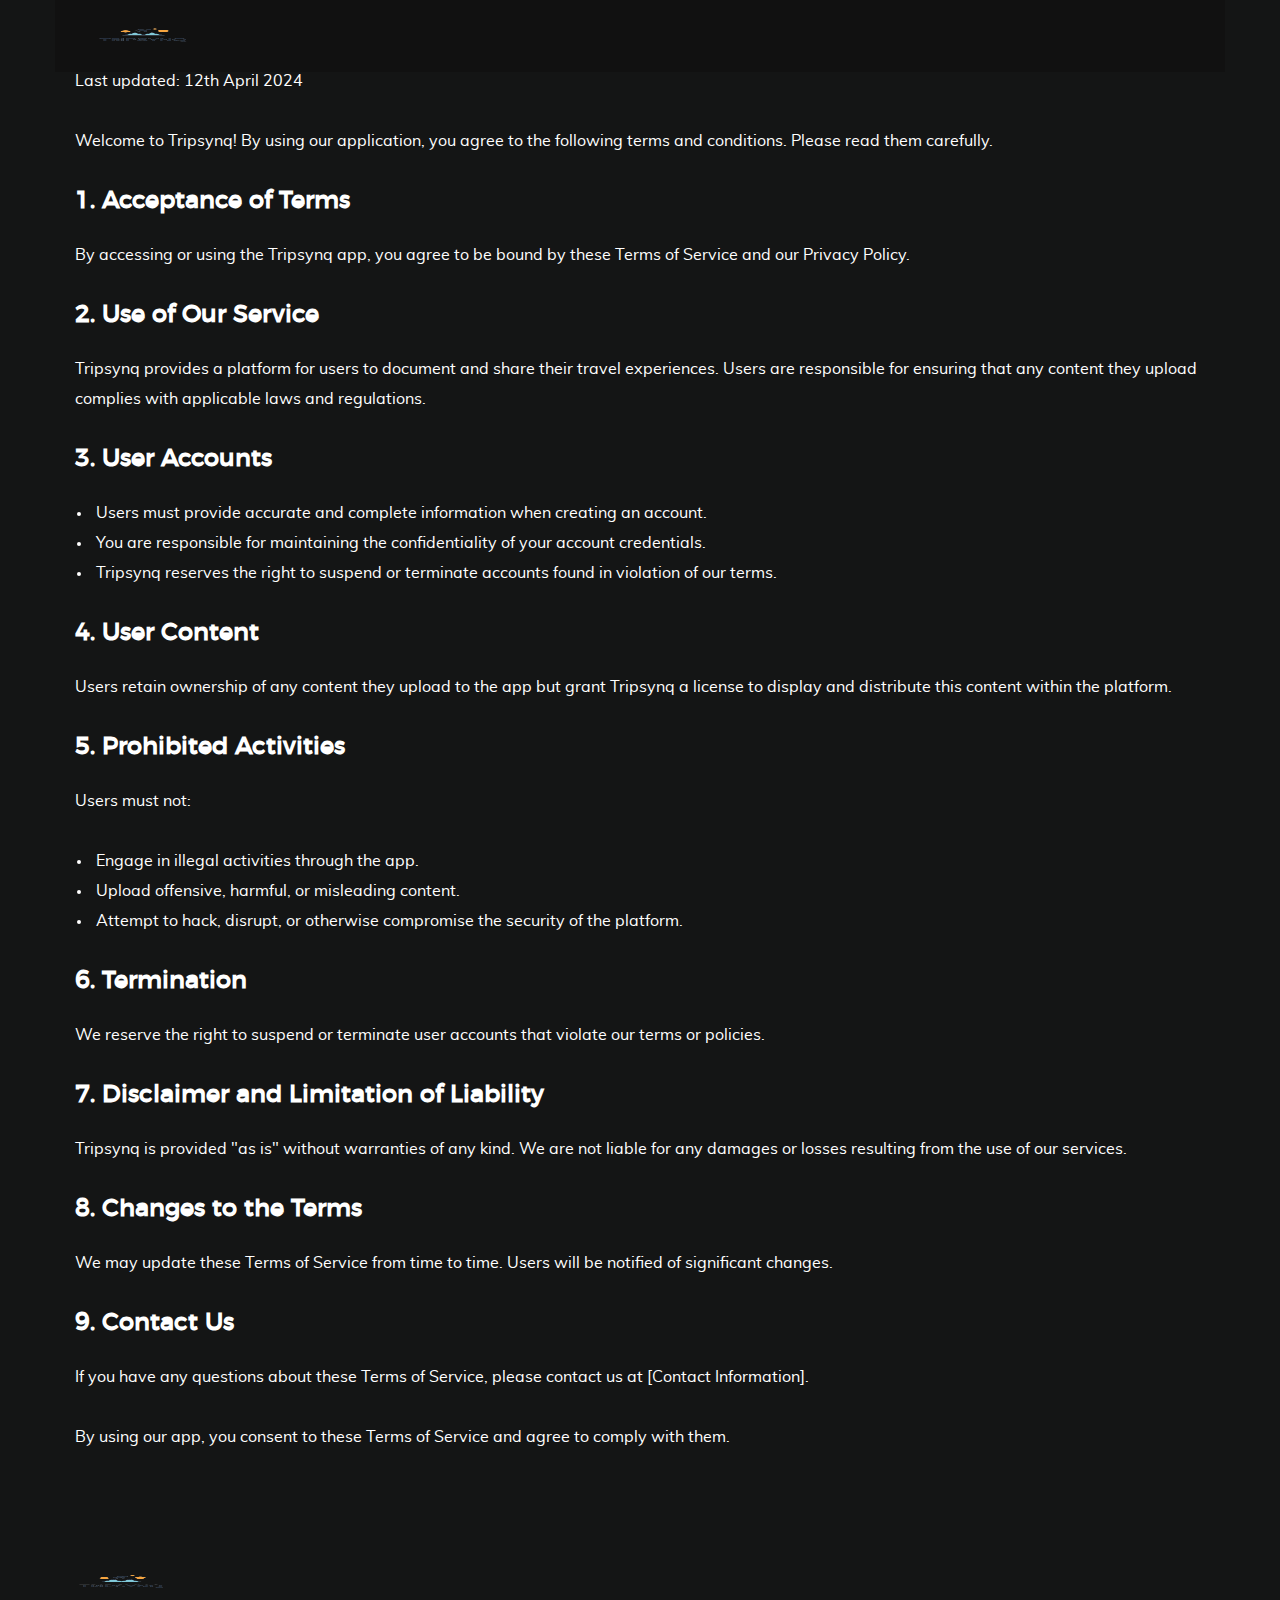
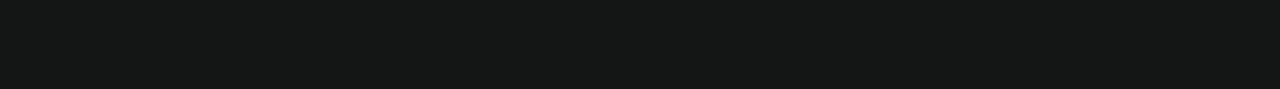
<file: public/terms.html>
<!DOCTYPE html>
<html lang="en">
<head>
    <meta charset="UTF-8">
    <meta name="viewport" content="width=device-width, initial-scale=1">
    <title>Terms of Service - Tripsynq</title>
    <link rel="stylesheet" href="css/base.css">
    <link rel="stylesheet" href="css/vendor.css">
    <link rel="stylesheet" href="css/main.css">
    <style>
        body, h1, h2, p, ul, li { /* Targets the body and text elements */
            color: white; /* Sets text color to white */
        }
    </style>
    <script src="js/modernizr.js"></script>
    <script src="js/pace.min.js"></script>
    <link rel="shortcut icon" href="favicon.ico" type="image/x-icon">
    <link rel="icon" href="favicon.ico" type="image/x-icon">
</head>
<body id="top">
    <header id="header" class="row">   
        <div class="header-logo">
            <a href="index.html">Tripsynq</a>
        </div>
    </header>

    <section>
        <div class="row">
            <div class="col-twelve">
                <h1>Terms of Service for Tripsynq</h1>
                <p>Last updated: 12th April 2024</p>
                <p>Welcome to Tripsynq! By using our application, you agree to the following terms and conditions. Please read them carefully.</p>
                
                <h2>1. Acceptance of Terms</h2>
                <p>By accessing or using the Tripsynq app, you agree to be bound by these Terms of Service and our Privacy Policy.</p>
                
                <h2>2. Use of Our Service</h2>
                <p>Tripsynq provides a platform for users to document and share their travel experiences. Users are responsible for ensuring that any content they upload complies with applicable laws and regulations.</p>
                
                <h2>3. User Accounts</h2>
                <ul>
                    <li>Users must provide accurate and complete information when creating an account.</li>
                    <li>You are responsible for maintaining the confidentiality of your account credentials.</li>
                    <li>Tripsynq reserves the right to suspend or terminate accounts found in violation of our terms.</li>
                </ul>
                
                <h2>4. User Content</h2>
                <p>Users retain ownership of any content they upload to the app but grant Tripsynq a license to display and distribute this content within the platform.</p>
                
                <h2>5. Prohibited Activities</h2>
                <p>Users must not:</p>
                <ul>
                    <li>Engage in illegal activities through the app.</li>
                    <li>Upload offensive, harmful, or misleading content.</li>
                    <li>Attempt to hack, disrupt, or otherwise compromise the security of the platform.</li>
                </ul>
                
                <h2>6. Termination</h2>
                <p>We reserve the right to suspend or terminate user accounts that violate our terms or policies.</p>
                
                <h2>7. Disclaimer and Limitation of Liability</h2>
                <p>Tripsynq is provided "as is" without warranties of any kind. We are not liable for any damages or losses resulting from the use of our services.</p>
                
                <h2>8. Changes to the Terms</h2>
                <p>We may update these Terms of Service from time to time. Users will be notified of significant changes.</p>
                
                <h2>9. Contact Us</h2>
                <p>If you have any questions about these Terms of Service, please contact us at [Contact Information].</p>
                
                <p>By using our app, you consent to these Terms of Service and agree to comply with them.</p>
            </div>
        </div>
    </section>

    <footer>
        <div class="row">
            <div class="col-full">
                <div class="footer-logo">
                    <a href="index.html">Tripsynq</a>
                </div>
            </div>
        </div>
    </footer>

    <script src="js/jquery-2.1.3.min.js"></script>
    <script src="js/plugins.js"></script>
    <script src="js/main.js"></script>
</body>
</html>
</file>
<file: public/css/base.css>
/* =================================================================== 
 *
 *  Dazzle v1.0 Base Stylesheet
 *  04-27-2017
 *  ------------------------------------------------------------------
 *
 *  TOC:
 *  01. reset 
 *  02. basic/base setup styles
 *  03. grid
 *  04. block grids
 *  05. MISC
 *
 * =================================================================== */


/* ===================================================================
 *  01. reset  
 *  normalize.css v5.0.0 | MIT License | 
 *  github.com/necolas/normalize.css
 *
 * ------------------------------------------------------------------- */

html {
  font-family: sans-serif;
  line-height: 1.15;
  -ms-text-size-adjust: 100%;
  -webkit-text-size-adjust: 100%;
}

body {
  margin: 0;
}

article,
aside,
footer,
header,
nav,
section {
  display: block;
}

h1 {
  font-size: 2em;
  margin: 0.67em 0;
}

figcaption,
figure,
main {
  display: block;
}

figure {
  margin: 1em 40px;
}

hr {
  box-sizing: content-box;
  height: 0;
  overflow: visible;
}

pre {
  font-family: monospace, monospace;
  font-size: 1em;
}

a {
  background-color: transparent;
  -webkit-text-decoration-skip: objects;
}

a:active,
a:hover {
  outline-width: 0;
}

abbr[title] {
  border-bottom: none;
  text-decoration: underline;
  text-decoration: underline dotted;
}

b,
strong {
  font-weight: inherit;
}

b,
strong {
  font-weight: bolder;
}

code,
kbd,
samp {
  font-family: monospace, monospace;
  font-size: 1em;
}

dfn {
  font-style: italic;
}

mark {
  background-color: #ff0;
  color: #000;
}

small {
  font-size: 80%;
}

sub,
sup {
  font-size: 75%;
  line-height: 0;
  position: relative;
  vertical-align: baseline;
}

sub {
  bottom: -0.25em;
}

sup {
  top: -0.5em;
}

audio,
video {
  display: inline-block;
}

audio:not([controls]) {
  display: none;
  height: 0;
}

img {
  border-style: none;
}

svg:not(:root) {
  overflow: hidden;
}

button,
input,
optgroup,
select,
textarea {
  font-family: sans-serif;
  font-size: 100%;
  line-height: 1.15;
  margin: 0;
}

button,
input {
  overflow: visible;
}

button,
select {
  text-transform: none;
}

button,
html [type="button"],
[type="reset"],
[type="submit"] {
  -webkit-appearance: button;
}

button::-moz-focus-inner,
[type="button"]::-moz-focus-inner,
[type="reset"]::-moz-focus-inner,
[type="submit"]::-moz-focus-inner {
  border-style: none;
  padding: 0;
}

button:-moz-focusring,
[type="button"]:-moz-focusring,
[type="reset"]:-moz-focusring,
[type="submit"]:-moz-focusring {
  outline: 1px dotted ButtonText;
}

fieldset {
  border: 1px solid #c0c0c0;
  margin: 0 2px;
  padding: 0.35em 0.625em 0.75em;
}

legend {
  box-sizing: border-box;
  color: inherit;
  display: table;
  max-width: 100%;
  padding: 0;
  white-space: normal;
}

progress {
  display: inline-block;
  vertical-align: baseline;
}

textarea {
  overflow: auto;
}

[type="checkbox"],
[type="radio"] {
  box-sizing: border-box;
  padding: 0;
}

[type="number"]::-webkit-inner-spin-button,
[type="number"]::-webkit-outer-spin-button {
  height: auto;
}

[type="search"] {
  -webkit-appearance: textfield;
  outline-offset: -2px;
}

[type="search"]::-webkit-search-cancel-button,
[type="search"]::-webkit-search-decoration {
  -webkit-appearance: none;
}

::-webkit-file-upload-button {
  -webkit-appearance: button;
  font: inherit;
}

details,
menu {
  display: block;
}

summary {
  display: list-item;
}

canvas {
  display: inline-block;
}

template {
  display: none;
}

[hidden] {
  display: none;
}


/* ===================================================================
 *  02. basic/base setup styles - (_basic.scss)
 *
 * ------------------------------------------------------------------- */

html {
  font-size: 62.5%;
  box-sizing: border-box;
}

*,
*::before,
*::after {
  box-sizing: inherit;
}

body {
  font-weight: normal;
  line-height: 1;
  text-rendering: optimizeLegibility;
  word-wrap: break-word;
  -webkit-overflow-scrolling: touch;
  -webkit-text-size-adjust: none;
}

body,
input,
button {
  -moz-osx-font-smoothing: grayscale;
  -webkit-font-smoothing: antialiased;
}


/* ------------------------------------------------------------------- 
 * Media - (_basic.scss)
 * ------------------------------------------------------------------- */

img,
video {
  max-width: 100%;
  height: auto;
}


/* ------------------------------------------------------------------- 
 * Typography resets - (_basic.scss)
 * ------------------------------------------------------------------- */

div, dl, dt, dd, ul, ol, li, h1, h2, h3, h4, h5, h6, pre, form, p, blockquote, th, td {
  margin: 0;
  padding: 0;
}

h1, h2, h3, h4, h5, h6 {
  -webkit-font-variant-ligatures: common-ligatures;
  -moz-font-variant-ligatures: common-ligatures;
  font-variant-ligatures: common-ligatures;
  text-rendering: optimizeLegibility;
}

em,
i {
  font-style: italic;
  line-height: inherit;
}

strong,
b {
  font-weight: bold;
  line-height: inherit;
}

small {
  font-size: 60%;
  line-height: inherit;
}

ol,
ul {
  list-style: none;
}

li {
  display: block;
}


/* ------------------------------------------------------------------- 
 * links - (_basic.scss)
 * ------------------------------------------------------------------- */

a {
  text-decoration: none;
  line-height: inherit;
}

a img {
  border: none;
}


/* ------------------------------------------------------------------- 
 * inputs - (_basic.scss)
 * ------------------------------------------------------------------- */

fieldset {
  margin: 0;
  padding: 0;
}

input[type="email"],
input[type="number"],
input[type="search"],
input[type="text"],
input[type="tel"],
input[type="url"],
input[type="password"],
textarea {
  -webkit-appearance: none;
  -moz-appearance: none;
  -ms-appearance: none;
  -o-appearance: none;
  appearance: none;
}


/* ===================================================================
 *  03. grid - (_grid.scss)
 *
 * ------------------------------------------------------------------- */

.row {
  width: 94%;
  max-width: 1170px;
  margin: 0 auto;
}

.row:after {
  content: "";
  display: table;
  clear: both;
}

.row .row {
  width: auto;
  max-width: none;
  margin-left: -20px;
  margin-right: -20px;
}

[class*="col-"],
.bgrid {
  float: left;
}

[class*="col-"]+[class*="col-"].end {
  float: right;
}

[class*="col-"] {
  padding: 0 20px;
}

.col-one {
  width: 8.33333%;
}

.col-two,
.col-1-6 {
  width: 16.66667%;
}

.col-three,
.col-1-4 {
  width: 25%;
}

.col-four,
.col-1-3 {
  width: 33.33333%;
}

.col-five {
  width: 41.66667%;
}

.col-six,
.col-1-2 {
  width: 50%;
}

.col-seven {
  width: 58.33333%;
}

.col-eight,
.col-2-3 {
  width: 66.66667%;
}

.col-nine,
.col-3-4 {
  width: 75%;
}

.col-ten,
.col-5-6 {
  width: 83.33333%;
}

.col-eleven {
  width: 91.66667%;
}

.col-twelve,
.col-full {
  width: 100%;
}


/* ------------------------------------------------------------------- 
 * medium size devices - (_grid.scss)
 * ------------------------------------------------------------------- */

@media only screen and (max-width: 1024px) {
  .row .row {
    margin-left: -18px;
    margin-right: -18px;
  }
  [class*="col-"] {
    padding: 0 18px;
  }
  .md-two,
  .md-1-6 {
    width: 16.66667%;
  }
  .md-one {
    width: 8.33333%;
  }
  .md-three,
  .md-1-4 {
    width: 25%;
  }
  .md-four,
  .md-1-3 {
    width: 33.33333%;
  }
  .md-five {
    width: 41.66667%;
  }
  .md-six,
  .md-1-2 {
    width: 50%;
  }
  .md-seven {
    width: 58.33333%;
  }
  .md-eight,
  .md-2-3 {
    width: 66.66667%;
  }
  .md-nine,
  .md-3-4 {
    width: 75%;
  }
  .md-ten,
  .md-5-6 {
    width: 83.33333%;
  }
  .md-eleven {
    width: 91.66667%;
  }
  .md-twelve,
  .md-full {
    width: 100%;
  }
}


/* ------------------------------------------------------------------- 
 * tablets - (_grid.scss)
 * ------------------------------------------------------------------- */

@media only screen and (max-width: 768px) {
  .row {
    width: auto;
    padding-left: 30px;
    padding-right: 30px;
  }
  .row .row {
    padding-left: 0;
    padding-right: 0;
    margin-left: -15px;
    margin-right: -15px;
  }
  [class*="col-"] {
    padding: 0 15px;
  }
  .tab-1-4 {
    width: 25%;
  }
  .tab-1-3 {
    width: 33.33333%;
  }
  .tab-1-2 {
    width: 50%;
  }
  .tab-2-3 {
    width: 66.66667%;
  }
  .tab-3-4 {
    width: 75%;
  }
  .tab-full {
    width: 100%;
  }
}


/* ------------------------------------------------------------------- 
 *  mobile devices - (_grid.scss)
 * ------------------------------------------------------------------- */

@media only screen and (max-width: 600px) {
  .row {
    padding-left: 25px;
    padding-right: 25px;
  }
  .row .row {
    margin-left: -10px;
    margin-right: -10px;
  }
  [class*="col-"] {
    padding: 0 10px;
  }
  .mob-1-4 {
    width: 25%;
  }
  .mob-1-3 {
    width: 33.33333%;
  }
  .mob-1-2 {
    width: 50%;
  }
  .mob-2-3 {
    width: 66.66667%;
  }
  .mob-3-4 {
    width: 75%;
  }
  .mob-full {
    width: 100%;
  }
}


/* ------------------------------------------------------------------- 
 * small mobile devices - (_grid.scss)
 * ------------------------------------------------------------------- */

@media only screen and (max-width: 400px) {
  .row .row {
    padding-left: 0;
    padding-right: 0;
    margin-left: 0;
    margin-right: 0;
  }
  [class*="col-"] {
    width: 100% !important;
    float: none !important;
    clear: both !important;
    margin-left: 0;
    margin-right: 0;
    padding: 0;
  }
  [class*="col-"]+[class*="col-"].end {
    float: none;
  }
}


/* ===================================================================
 *  04. block grids - (_grid.scss)
 *
 * ------------------------------------------------------------------- */

[class*="block-"]:after {
  content: "";
  display: table;
  clear: both;
}

.block-1-6 .bgrid {
  width: 16.66667%;
}

.block-1-5 .bgrid {
  width: 20%;
}

.block-1-4 .bgrid {
  width: 25%;
}

.block-1-3 .bgrid {
  width: 33.33333%;
}

.block-1-2 .bgrid {
  width: 50%;
}


/**
 * Clearing for block grid columns. Allow columns with 
 * different heights to align properly.
 */

.block-1-6 .bgrid:nth-child(6n+1),
.block-1-5 .bgrid:nth-child(5n+1),
.block-1-4 .bgrid:nth-child(4n+1),
.block-1-3 .bgrid:nth-child(3n+1),
.block-1-2 .bgrid:nth-child(2n+1) {
  clear: both;
}


/* ------------------------------------------------------------------- 
 * medium size devices - (_grid.scss)
 * ------------------------------------------------------------------- */

@media only screen and (max-width: 1024px) {
  .block-m-1-6 .bgrid {
    width: 16.66667%;
  }
  .block-m-1-5 .bgrid {
    width: 20%;
  }
  .block-m-1-4 .bgrid {
    width: 25%;
  }
  .block-m-1-3 .bgrid {
    width: 33.33333%;
  }
  .block-m-1-2 .bgrid {
    width: 50%;
  }
  .block-m-full .bgrid {
    width: 100%;
    clear: both;
  }
  [class*="block-m-"] .bgrid:nth-child(n) {
    clear: none;
  }
  .block-m-1-6 .bgrid:nth-child(6n+1),
  .block-m-1-5 .bgrid:nth-child(5n+1),
  .block-m-1-4 .bgrid:nth-child(4n+1),
  .block-m-1-3 .bgrid:nth-child(3n+1),
  .block-m-1-2 .bgrid:nth-child(2n+1) {
    clear: both;
  }
}


/* ------------------------------------------------------------------- 
 * tablets - (_grid.scss)
 * ------------------------------------------------------------------- */

@media only screen and (max-width: 768px) {
  .block-tab-1-6 .bgrid {
    width: 16.66667%;
  }
  .block-tab-1-5 .bgrid {
    width: 20%;
  }
  .block-tab-1-4 .bgrid {
    width: 25%;
  }
  .block-tab-1-3 .bgrid {
    width: 33.33333%;
  }
  .block-tab-1-2 .bgrid {
    width: 50%;
  }
  .block-tab-full .bgrid {
    width: 100%;
    clear: both;
  }
  [class*="block-tab-"] .bgrid:nth-child(n) {
    clear: none;
  }
  .block-tab-1-6 .bgrid:nth-child(6n+1),
  .block-tab-1-6 .bgrid:nth-child(5n+1),
  .block-tab-1-4 .bgrid:nth-child(4n+1),
  .block-tab-1-3 .bgrid:nth-child(3n+1),
  .block-tab-1-2 .bgrid:nth-child(2n+1) {
    clear: both;
  }
}


/* ------------------------------------------------------------------- 
 * mobile devices - (_grid.scss)
 * ------------------------------------------------------------------- */

@media only screen and (max-width: 600px) {
  .block-mob-1-6 .bgrid {
    width: 16.66667%;
  }
  .block-mob-1-5 .bgrid {
    width: 20%;
  }
  .block-mob-1-4 .bgrid {
    width: 25%;
  }
  .block-mob-1-3 .bgrid {
    width: 33.33333%;
  }
  .block-mob-1-2 .bgrid {
    width: 50%;
  }
  .block-mob-full .bgrid {
    width: 100%;
    clear: both;
  }
  [class*="block-mob-"] .bgrid:nth-child(n) {
    clear: none;
  }
  .block-mob-1-6 .bgrid:nth-child(6n+1),
  .block-mob-1-5 .bgrid:nth-child(5n+1),
  .block-mob-1-4 .bgrid:nth-child(4n+1),
  .block-mob-1-3 .bgrid:nth-child(3n+1),
  .block-mob-1-2 .bgrid:nth-child(2n+1) {
    clear: both;
  }
}


/* ------------------------------------------------------------------- 
 * stack on small mobile devices - (_grid.scss)
 * ------------------------------------------------------------------- */

@media only screen and (max-width: 400px) {
  .stack .bgrid {
    width: 100% !important;
    float: none !important;
    clear: both !important;
    margin-left: 0;
    margin-right: 0;
  }
}


/* ===================================================================
 *  05. MISC  - (_grid.scss)
 *
 * ------------------------------------------------------------------- */

.group:after {
  content: "";
  display: table;
  clear: both;
}


/* Misc Helper Styles */

.is-hidden {
  display: none;
}

.is-invisible {
  visibility: hidden;
}

.antialiased {
  -webkit-font-smoothing: antialiased;
  -moz-osx-font-smoothing: grayscale;
}

.overflow-hidden {
  overflow: hidden;
}

.remove-bottom {
  margin-bottom: 0;
}

.half-bottom {
  margin-bottom: 1.5rem !important;
}

.add-bottom {
  margin-bottom: 3rem !important;
}

.no-border {
  border: none;
}

.full-width {
  width: 100%;
}

.text-center {
  text-align: center;
}

.text-left {
  text-align: left;
}

.text-right {
  text-align: right;
}

.pull-left {
  float: left;
}

.pull-right {
  float: right;
}

.align-center {
  margin-left: auto;
  margin-right: auto;
  text-align: center;
}


/*# sourceMappingURL=base.css.map */
</file>
<file: public/css/vendor.css>
/* =================================================================== 
 *
 *  Dazzle v1.0 Vendor/Third Party CSS 
 *  04-27-2017
 *  ------------------------------------------------------------------
 *
 *  TOC:
 *  01. animate on scroll
 *  02. owl carousel
 *  03. lity
 *
 * =================================================================== */


/*! 
 *  01. animate on scroll 
 *  https://michalsnik.github.io/aos/
 *
 */

[data-aos][data-aos][data-aos-duration='50'],
body[data-aos-duration='50'] [data-aos] {
  transition-duration: 50ms;
}

[data-aos][data-aos][data-aos-delay='50'],
body[data-aos-delay='50'] [data-aos] {
  transition-delay: 0;
}

[data-aos][data-aos][data-aos-delay='50'].aos-animate,
body[data-aos-delay='50'] [data-aos].aos-animate {
  transition-delay: 50ms;
}

[data-aos][data-aos][data-aos-duration='100'],
body[data-aos-duration='100'] [data-aos] {
  transition-duration: .1s;
}

[data-aos][data-aos][data-aos-delay='100'],
body[data-aos-delay='100'] [data-aos] {
  transition-delay: 0;
}

[data-aos][data-aos][data-aos-delay='100'].aos-animate,
body[data-aos-delay='100'] [data-aos].aos-animate {
  transition-delay: .1s;
}

[data-aos][data-aos][data-aos-duration='150'],
body[data-aos-duration='150'] [data-aos] {
  transition-duration: .15s;
}

[data-aos][data-aos][data-aos-delay='150'],
body[data-aos-delay='150'] [data-aos] {
  transition-delay: 0;
}

[data-aos][data-aos][data-aos-delay='150'].aos-animate,
body[data-aos-delay='150'] [data-aos].aos-animate {
  transition-delay: .15s;
}

[data-aos][data-aos][data-aos-duration='200'],
body[data-aos-duration='200'] [data-aos] {
  transition-duration: .2s;
}

[data-aos][data-aos][data-aos-delay='200'],
body[data-aos-delay='200'] [data-aos] {
  transition-delay: 0;
}

[data-aos][data-aos][data-aos-delay='200'].aos-animate,
body[data-aos-delay='200'] [data-aos].aos-animate {
  transition-delay: .2s;
}

[data-aos][data-aos][data-aos-duration='250'],
body[data-aos-duration='250'] [data-aos] {
  transition-duration: .25s;
}

[data-aos][data-aos][data-aos-delay='250'],
body[data-aos-delay='250'] [data-aos] {
  transition-delay: 0;
}

[data-aos][data-aos][data-aos-delay='250'].aos-animate,
body[data-aos-delay='250'] [data-aos].aos-animate {
  transition-delay: .25s;
}

[data-aos][data-aos][data-aos-duration='300'],
body[data-aos-duration='300'] [data-aos] {
  transition-duration: .3s;
}

[data-aos][data-aos][data-aos-delay='300'],
body[data-aos-delay='300'] [data-aos] {
  transition-delay: 0;
}

[data-aos][data-aos][data-aos-delay='300'].aos-animate,
body[data-aos-delay='300'] [data-aos].aos-animate {
  transition-delay: .3s;
}

[data-aos][data-aos][data-aos-duration='350'],
body[data-aos-duration='350'] [data-aos] {
  transition-duration: .35s;
}

[data-aos][data-aos][data-aos-delay='350'],
body[data-aos-delay='350'] [data-aos] {
  transition-delay: 0;
}

[data-aos][data-aos][data-aos-delay='350'].aos-animate,
body[data-aos-delay='350'] [data-aos].aos-animate {
  transition-delay: .35s;
}

[data-aos][data-aos][data-aos-duration='400'],
body[data-aos-duration='400'] [data-aos] {
  transition-duration: .4s;
}

[data-aos][data-aos][data-aos-delay='400'],
body[data-aos-delay='400'] [data-aos] {
  transition-delay: 0;
}

[data-aos][data-aos][data-aos-delay='400'].aos-animate,
body[data-aos-delay='400'] [data-aos].aos-animate {
  transition-delay: .4s;
}

[data-aos][data-aos][data-aos-duration='450'],
body[data-aos-duration='450'] [data-aos] {
  transition-duration: .45s;
}

[data-aos][data-aos][data-aos-delay='450'],
body[data-aos-delay='450'] [data-aos] {
  transition-delay: 0;
}

[data-aos][data-aos][data-aos-delay='450'].aos-animate,
body[data-aos-delay='450'] [data-aos].aos-animate {
  transition-delay: .45s;
}

[data-aos][data-aos][data-aos-duration='500'],
body[data-aos-duration='500'] [data-aos] {
  transition-duration: .5s;
}

[data-aos][data-aos][data-aos-delay='500'],
body[data-aos-delay='500'] [data-aos] {
  transition-delay: 0;
}

[data-aos][data-aos][data-aos-delay='500'].aos-animate,
body[data-aos-delay='500'] [data-aos].aos-animate {
  transition-delay: .5s;
}

[data-aos][data-aos][data-aos-duration='550'],
body[data-aos-duration='550'] [data-aos] {
  transition-duration: .55s;
}

[data-aos][data-aos][data-aos-delay='550'],
body[data-aos-delay='550'] [data-aos] {
  transition-delay: 0;
}

[data-aos][data-aos][data-aos-delay='550'].aos-animate,
body[data-aos-delay='550'] [data-aos].aos-animate {
  transition-delay: .55s;
}

[data-aos][data-aos][data-aos-duration='600'],
body[data-aos-duration='600'] [data-aos] {
  transition-duration: .6s;
}

[data-aos][data-aos][data-aos-delay='600'],
body[data-aos-delay='600'] [data-aos] {
  transition-delay: 0;
}

[data-aos][data-aos][data-aos-delay='600'].aos-animate,
body[data-aos-delay='600'] [data-aos].aos-animate {
  transition-delay: .6s;
}

[data-aos][data-aos][data-aos-duration='650'],
body[data-aos-duration='650'] [data-aos] {
  transition-duration: .65s;
}

[data-aos][data-aos][data-aos-delay='650'],
body[data-aos-delay='650'] [data-aos] {
  transition-delay: 0;
}

[data-aos][data-aos][data-aos-delay='650'].aos-animate,
body[data-aos-delay='650'] [data-aos].aos-animate {
  transition-delay: .65s;
}

[data-aos][data-aos][data-aos-duration='700'],
body[data-aos-duration='700'] [data-aos] {
  transition-duration: .7s;
}

[data-aos][data-aos][data-aos-delay='700'],
body[data-aos-delay='700'] [data-aos] {
  transition-delay: 0;
}

[data-aos][data-aos][data-aos-delay='700'].aos-animate,
body[data-aos-delay='700'] [data-aos].aos-animate {
  transition-delay: .7s;
}

[data-aos][data-aos][data-aos-duration='750'],
body[data-aos-duration='750'] [data-aos] {
  transition-duration: .75s;
}

[data-aos][data-aos][data-aos-delay='750'],
body[data-aos-delay='750'] [data-aos] {
  transition-delay: 0;
}

[data-aos][data-aos][data-aos-delay='750'].aos-animate,
body[data-aos-delay='750'] [data-aos].aos-animate {
  transition-delay: .75s;
}

[data-aos][data-aos][data-aos-duration='800'],
body[data-aos-duration='800'] [data-aos] {
  transition-duration: .8s;
}

[data-aos][data-aos][data-aos-delay='800'],
body[data-aos-delay='800'] [data-aos] {
  transition-delay: 0;
}

[data-aos][data-aos][data-aos-delay='800'].aos-animate,
body[data-aos-delay='800'] [data-aos].aos-animate {
  transition-delay: .8s;
}

[data-aos][data-aos][data-aos-duration='850'],
body[data-aos-duration='850'] [data-aos] {
  transition-duration: .85s;
}

[data-aos][data-aos][data-aos-delay='850'],
body[data-aos-delay='850'] [data-aos] {
  transition-delay: 0;
}

[data-aos][data-aos][data-aos-delay='850'].aos-animate,
body[data-aos-delay='850'] [data-aos].aos-animate {
  transition-delay: .85s;
}

[data-aos][data-aos][data-aos-duration='900'],
body[data-aos-duration='900'] [data-aos] {
  transition-duration: .9s;
}

[data-aos][data-aos][data-aos-delay='900'],
body[data-aos-delay='900'] [data-aos] {
  transition-delay: 0;
}

[data-aos][data-aos][data-aos-delay='900'].aos-animate,
body[data-aos-delay='900'] [data-aos].aos-animate {
  transition-delay: .9s;
}

[data-aos][data-aos][data-aos-duration='950'],
body[data-aos-duration='950'] [data-aos] {
  transition-duration: .95s;
}

[data-aos][data-aos][data-aos-delay='950'],
body[data-aos-delay='950'] [data-aos] {
  transition-delay: 0;
}

[data-aos][data-aos][data-aos-delay='950'].aos-animate,
body[data-aos-delay='950'] [data-aos].aos-animate {
  transition-delay: .95s;
}

[data-aos][data-aos][data-aos-duration='1000'],
body[data-aos-duration='1000'] [data-aos] {
  transition-duration: 1s;
}

[data-aos][data-aos][data-aos-delay='1000'],
body[data-aos-delay='1000'] [data-aos] {
  transition-delay: 0;
}

[data-aos][data-aos][data-aos-delay='1000'].aos-animate,
body[data-aos-delay='1000'] [data-aos].aos-animate {
  transition-delay: 1s;
}

[data-aos][data-aos][data-aos-duration='1050'],
body[data-aos-duration='1050'] [data-aos] {
  transition-duration: 1.05s;
}

[data-aos][data-aos][data-aos-delay='1050'],
body[data-aos-delay='1050'] [data-aos] {
  transition-delay: 0;
}

[data-aos][data-aos][data-aos-delay='1050'].aos-animate,
body[data-aos-delay='1050'] [data-aos].aos-animate {
  transition-delay: 1.05s;
}

[data-aos][data-aos][data-aos-duration='1100'],
body[data-aos-duration='1100'] [data-aos] {
  transition-duration: 1.1s;
}

[data-aos][data-aos][data-aos-delay='1100'],
body[data-aos-delay='1100'] [data-aos] {
  transition-delay: 0;
}

[data-aos][data-aos][data-aos-delay='1100'].aos-animate,
body[data-aos-delay='1100'] [data-aos].aos-animate {
  transition-delay: 1.1s;
}

[data-aos][data-aos][data-aos-duration='1150'],
body[data-aos-duration='1150'] [data-aos] {
  transition-duration: 1.15s;
}

[data-aos][data-aos][data-aos-delay='1150'],
body[data-aos-delay='1150'] [data-aos] {
  transition-delay: 0;
}

[data-aos][data-aos][data-aos-delay='1150'].aos-animate,
body[data-aos-delay='1150'] [data-aos].aos-animate {
  transition-delay: 1.15s;
}

[data-aos][data-aos][data-aos-duration='1200'],
body[data-aos-duration='1200'] [data-aos] {
  transition-duration: 1.2s;
}

[data-aos][data-aos][data-aos-delay='1200'],
body[data-aos-delay='1200'] [data-aos] {
  transition-delay: 0;
}

[data-aos][data-aos][data-aos-delay='1200'].aos-animate,
body[data-aos-delay='1200'] [data-aos].aos-animate {
  transition-delay: 1.2s;
}

[data-aos][data-aos][data-aos-duration='1250'],
body[data-aos-duration='1250'] [data-aos] {
  transition-duration: 1.25s;
}

[data-aos][data-aos][data-aos-delay='1250'],
body[data-aos-delay='1250'] [data-aos] {
  transition-delay: 0;
}

[data-aos][data-aos][data-aos-delay='1250'].aos-animate,
body[data-aos-delay='1250'] [data-aos].aos-animate {
  transition-delay: 1.25s;
}

[data-aos][data-aos][data-aos-duration='1300'],
body[data-aos-duration='1300'] [data-aos] {
  transition-duration: 1.3s;
}

[data-aos][data-aos][data-aos-delay='1300'],
body[data-aos-delay='1300'] [data-aos] {
  transition-delay: 0;
}

[data-aos][data-aos][data-aos-delay='1300'].aos-animate,
body[data-aos-delay='1300'] [data-aos].aos-animate {
  transition-delay: 1.3s;
}

[data-aos][data-aos][data-aos-duration='1350'],
body[data-aos-duration='1350'] [data-aos] {
  transition-duration: 1.35s;
}

[data-aos][data-aos][data-aos-delay='1350'],
body[data-aos-delay='1350'] [data-aos] {
  transition-delay: 0;
}

[data-aos][data-aos][data-aos-delay='1350'].aos-animate,
body[data-aos-delay='1350'] [data-aos].aos-animate {
  transition-delay: 1.35s;
}

[data-aos][data-aos][data-aos-duration='1400'],
body[data-aos-duration='1400'] [data-aos] {
  transition-duration: 1.4s;
}

[data-aos][data-aos][data-aos-delay='1400'],
body[data-aos-delay='1400'] [data-aos] {
  transition-delay: 0;
}

[data-aos][data-aos][data-aos-delay='1400'].aos-animate,
body[data-aos-delay='1400'] [data-aos].aos-animate {
  transition-delay: 1.4s;
}

[data-aos][data-aos][data-aos-duration='1450'],
body[data-aos-duration='1450'] [data-aos] {
  transition-duration: 1.45s;
}

[data-aos][data-aos][data-aos-delay='1450'],
body[data-aos-delay='1450'] [data-aos] {
  transition-delay: 0;
}

[data-aos][data-aos][data-aos-delay='1450'].aos-animate,
body[data-aos-delay='1450'] [data-aos].aos-animate {
  transition-delay: 1.45s;
}

[data-aos][data-aos][data-aos-duration='1500'],
body[data-aos-duration='1500'] [data-aos] {
  transition-duration: 1.5s;
}

[data-aos][data-aos][data-aos-delay='1500'],
body[data-aos-delay='1500'] [data-aos] {
  transition-delay: 0;
}

[data-aos][data-aos][data-aos-delay='1500'].aos-animate,
body[data-aos-delay='1500'] [data-aos].aos-animate {
  transition-delay: 1.5s;
}

[data-aos][data-aos][data-aos-duration='1550'],
body[data-aos-duration='1550'] [data-aos] {
  transition-duration: 1.55s;
}

[data-aos][data-aos][data-aos-delay='1550'],
body[data-aos-delay='1550'] [data-aos] {
  transition-delay: 0;
}

[data-aos][data-aos][data-aos-delay='1550'].aos-animate,
body[data-aos-delay='1550'] [data-aos].aos-animate {
  transition-delay: 1.55s;
}

[data-aos][data-aos][data-aos-duration='1600'],
body[data-aos-duration='1600'] [data-aos] {
  transition-duration: 1.6s;
}

[data-aos][data-aos][data-aos-delay='1600'],
body[data-aos-delay='1600'] [data-aos] {
  transition-delay: 0;
}

[data-aos][data-aos][data-aos-delay='1600'].aos-animate,
body[data-aos-delay='1600'] [data-aos].aos-animate {
  transition-delay: 1.6s;
}

[data-aos][data-aos][data-aos-duration='1650'],
body[data-aos-duration='1650'] [data-aos] {
  transition-duration: 1.65s;
}

[data-aos][data-aos][data-aos-delay='1650'],
body[data-aos-delay='1650'] [data-aos] {
  transition-delay: 0;
}

[data-aos][data-aos][data-aos-delay='1650'].aos-animate,
body[data-aos-delay='1650'] [data-aos].aos-animate {
  transition-delay: 1.65s;
}

[data-aos][data-aos][data-aos-duration='1700'],
body[data-aos-duration='1700'] [data-aos] {
  transition-duration: 1.7s;
}

[data-aos][data-aos][data-aos-delay='1700'],
body[data-aos-delay='1700'] [data-aos] {
  transition-delay: 0;
}

[data-aos][data-aos][data-aos-delay='1700'].aos-animate,
body[data-aos-delay='1700'] [data-aos].aos-animate {
  transition-delay: 1.7s;
}

[data-aos][data-aos][data-aos-duration='1750'],
body[data-aos-duration='1750'] [data-aos] {
  transition-duration: 1.75s;
}

[data-aos][data-aos][data-aos-delay='1750'],
body[data-aos-delay='1750'] [data-aos] {
  transition-delay: 0;
}

[data-aos][data-aos][data-aos-delay='1750'].aos-animate,
body[data-aos-delay='1750'] [data-aos].aos-animate {
  transition-delay: 1.75s;
}

[data-aos][data-aos][data-aos-duration='1800'],
body[data-aos-duration='1800'] [data-aos] {
  transition-duration: 1.8s;
}

[data-aos][data-aos][data-aos-delay='1800'],
body[data-aos-delay='1800'] [data-aos] {
  transition-delay: 0;
}

[data-aos][data-aos][data-aos-delay='1800'].aos-animate,
body[data-aos-delay='1800'] [data-aos].aos-animate {
  transition-delay: 1.8s;
}

[data-aos][data-aos][data-aos-duration='1850'],
body[data-aos-duration='1850'] [data-aos] {
  transition-duration: 1.85s;
}

[data-aos][data-aos][data-aos-delay='1850'],
body[data-aos-delay='1850'] [data-aos] {
  transition-delay: 0;
}

[data-aos][data-aos][data-aos-delay='1850'].aos-animate,
body[data-aos-delay='1850'] [data-aos].aos-animate {
  transition-delay: 1.85s;
}

[data-aos][data-aos][data-aos-duration='1900'],
body[data-aos-duration='1900'] [data-aos] {
  transition-duration: 1.9s;
}

[data-aos][data-aos][data-aos-delay='1900'],
body[data-aos-delay='1900'] [data-aos] {
  transition-delay: 0;
}

[data-aos][data-aos][data-aos-delay='1900'].aos-animate,
body[data-aos-delay='1900'] [data-aos].aos-animate {
  transition-delay: 1.9s;
}

[data-aos][data-aos][data-aos-duration='1950'],
body[data-aos-duration='1950'] [data-aos] {
  transition-duration: 1.95s;
}

[data-aos][data-aos][data-aos-delay='1950'],
body[data-aos-delay='1950'] [data-aos] {
  transition-delay: 0;
}

[data-aos][data-aos][data-aos-delay='1950'].aos-animate,
body[data-aos-delay='1950'] [data-aos].aos-animate {
  transition-delay: 1.95s;
}

[data-aos][data-aos][data-aos-duration='2000'],
body[data-aos-duration='2000'] [data-aos] {
  transition-duration: 2s;
}

[data-aos][data-aos][data-aos-delay='2000'],
body[data-aos-delay='2000'] [data-aos] {
  transition-delay: 0;
}

[data-aos][data-aos][data-aos-delay='2000'].aos-animate,
body[data-aos-delay='2000'] [data-aos].aos-animate {
  transition-delay: 2s;
}

[data-aos][data-aos][data-aos-duration='2050'],
body[data-aos-duration='2050'] [data-aos] {
  transition-duration: 2.05s;
}

[data-aos][data-aos][data-aos-delay='2050'],
body[data-aos-delay='2050'] [data-aos] {
  transition-delay: 0;
}

[data-aos][data-aos][data-aos-delay='2050'].aos-animate,
body[data-aos-delay='2050'] [data-aos].aos-animate {
  transition-delay: 2.05s;
}

[data-aos][data-aos][data-aos-duration='2100'],
body[data-aos-duration='2100'] [data-aos] {
  transition-duration: 2.1s;
}

[data-aos][data-aos][data-aos-delay='2100'],
body[data-aos-delay='2100'] [data-aos] {
  transition-delay: 0;
}

[data-aos][data-aos][data-aos-delay='2100'].aos-animate,
body[data-aos-delay='2100'] [data-aos].aos-animate {
  transition-delay: 2.1s;
}

[data-aos][data-aos][data-aos-duration='2150'],
body[data-aos-duration='2150'] [data-aos] {
  transition-duration: 2.15s;
}

[data-aos][data-aos][data-aos-delay='2150'],
body[data-aos-delay='2150'] [data-aos] {
  transition-delay: 0;
}

[data-aos][data-aos][data-aos-delay='2150'].aos-animate,
body[data-aos-delay='2150'] [data-aos].aos-animate {
  transition-delay: 2.15s;
}

[data-aos][data-aos][data-aos-duration='2200'],
body[data-aos-duration='2200'] [data-aos] {
  transition-duration: 2.2s;
}

[data-aos][data-aos][data-aos-delay='2200'],
body[data-aos-delay='2200'] [data-aos] {
  transition-delay: 0;
}

[data-aos][data-aos][data-aos-delay='2200'].aos-animate,
body[data-aos-delay='2200'] [data-aos].aos-animate {
  transition-delay: 2.2s;
}

[data-aos][data-aos][data-aos-duration='2250'],
body[data-aos-duration='2250'] [data-aos] {
  transition-duration: 2.25s;
}

[data-aos][data-aos][data-aos-delay='2250'],
body[data-aos-delay='2250'] [data-aos] {
  transition-delay: 0;
}

[data-aos][data-aos][data-aos-delay='2250'].aos-animate,
body[data-aos-delay='2250'] [data-aos].aos-animate {
  transition-delay: 2.25s;
}

[data-aos][data-aos][data-aos-duration='2300'],
body[data-aos-duration='2300'] [data-aos] {
  transition-duration: 2.3s;
}

[data-aos][data-aos][data-aos-delay='2300'],
body[data-aos-delay='2300'] [data-aos] {
  transition-delay: 0;
}

[data-aos][data-aos][data-aos-delay='2300'].aos-animate,
body[data-aos-delay='2300'] [data-aos].aos-animate {
  transition-delay: 2.3s;
}

[data-aos][data-aos][data-aos-duration='2350'],
body[data-aos-duration='2350'] [data-aos] {
  transition-duration: 2.35s;
}

[data-aos][data-aos][data-aos-delay='2350'],
body[data-aos-delay='2350'] [data-aos] {
  transition-delay: 0;
}

[data-aos][data-aos][data-aos-delay='2350'].aos-animate,
body[data-aos-delay='2350'] [data-aos].aos-animate {
  transition-delay: 2.35s;
}

[data-aos][data-aos][data-aos-duration='2400'],
body[data-aos-duration='2400'] [data-aos] {
  transition-duration: 2.4s;
}

[data-aos][data-aos][data-aos-delay='2400'],
body[data-aos-delay='2400'] [data-aos] {
  transition-delay: 0;
}

[data-aos][data-aos][data-aos-delay='2400'].aos-animate,
body[data-aos-delay='2400'] [data-aos].aos-animate {
  transition-delay: 2.4s;
}

[data-aos][data-aos][data-aos-duration='2450'],
body[data-aos-duration='2450'] [data-aos] {
  transition-duration: 2.45s;
}

[data-aos][data-aos][data-aos-delay='2450'],
body[data-aos-delay='2450'] [data-aos] {
  transition-delay: 0;
}

[data-aos][data-aos][data-aos-delay='2450'].aos-animate,
body[data-aos-delay='2450'] [data-aos].aos-animate {
  transition-delay: 2.45s;
}

[data-aos][data-aos][data-aos-duration='2500'],
body[data-aos-duration='2500'] [data-aos] {
  transition-duration: 2.5s;
}

[data-aos][data-aos][data-aos-delay='2500'],
body[data-aos-delay='2500'] [data-aos] {
  transition-delay: 0;
}

[data-aos][data-aos][data-aos-delay='2500'].aos-animate,
body[data-aos-delay='2500'] [data-aos].aos-animate {
  transition-delay: 2.5s;
}

[data-aos][data-aos][data-aos-duration='2550'],
body[data-aos-duration='2550'] [data-aos] {
  transition-duration: 2.55s;
}

[data-aos][data-aos][data-aos-delay='2550'],
body[data-aos-delay='2550'] [data-aos] {
  transition-delay: 0;
}

[data-aos][data-aos][data-aos-delay='2550'].aos-animate,
body[data-aos-delay='2550'] [data-aos].aos-animate {
  transition-delay: 2.55s;
}

[data-aos][data-aos][data-aos-duration='2600'],
body[data-aos-duration='2600'] [data-aos] {
  transition-duration: 2.6s;
}

[data-aos][data-aos][data-aos-delay='2600'],
body[data-aos-delay='2600'] [data-aos] {
  transition-delay: 0;
}

[data-aos][data-aos][data-aos-delay='2600'].aos-animate,
body[data-aos-delay='2600'] [data-aos].aos-animate {
  transition-delay: 2.6s;
}

[data-aos][data-aos][data-aos-duration='2650'],
body[data-aos-duration='2650'] [data-aos] {
  transition-duration: 2.65s;
}

[data-aos][data-aos][data-aos-delay='2650'],
body[data-aos-delay='2650'] [data-aos] {
  transition-delay: 0;
}

[data-aos][data-aos][data-aos-delay='2650'].aos-animate,
body[data-aos-delay='2650'] [data-aos].aos-animate {
  transition-delay: 2.65s;
}

[data-aos][data-aos][data-aos-duration='2700'],
body[data-aos-duration='2700'] [data-aos] {
  transition-duration: 2.7s;
}

[data-aos][data-aos][data-aos-delay='2700'],
body[data-aos-delay='2700'] [data-aos] {
  transition-delay: 0;
}

[data-aos][data-aos][data-aos-delay='2700'].aos-animate,
body[data-aos-delay='2700'] [data-aos].aos-animate {
  transition-delay: 2.7s;
}

[data-aos][data-aos][data-aos-duration='2750'],
body[data-aos-duration='2750'] [data-aos] {
  transition-duration: 2.75s;
}

[data-aos][data-aos][data-aos-delay='2750'],
body[data-aos-delay='2750'] [data-aos] {
  transition-delay: 0;
}

[data-aos][data-aos][data-aos-delay='2750'].aos-animate,
body[data-aos-delay='2750'] [data-aos].aos-animate {
  transition-delay: 2.75s;
}

[data-aos][data-aos][data-aos-duration='2800'],
body[data-aos-duration='2800'] [data-aos] {
  transition-duration: 2.8s;
}

[data-aos][data-aos][data-aos-delay='2800'],
body[data-aos-delay='2800'] [data-aos] {
  transition-delay: 0;
}

[data-aos][data-aos][data-aos-delay='2800'].aos-animate,
body[data-aos-delay='2800'] [data-aos].aos-animate {
  transition-delay: 2.8s;
}

[data-aos][data-aos][data-aos-duration='2850'],
body[data-aos-duration='2850'] [data-aos] {
  transition-duration: 2.85s;
}

[data-aos][data-aos][data-aos-delay='2850'],
body[data-aos-delay='2850'] [data-aos] {
  transition-delay: 0;
}

[data-aos][data-aos][data-aos-delay='2850'].aos-animate,
body[data-aos-delay='2850'] [data-aos].aos-animate {
  transition-delay: 2.85s;
}

[data-aos][data-aos][data-aos-duration='2900'],
body[data-aos-duration='2900'] [data-aos] {
  transition-duration: 2.9s;
}

[data-aos][data-aos][data-aos-delay='2900'],
body[data-aos-delay='2900'] [data-aos] {
  transition-delay: 0;
}

[data-aos][data-aos][data-aos-delay='2900'].aos-animate,
body[data-aos-delay='2900'] [data-aos].aos-animate {
  transition-delay: 2.9s;
}

[data-aos][data-aos][data-aos-duration='2950'],
body[data-aos-duration='2950'] [data-aos] {
  transition-duration: 2.95s;
}

[data-aos][data-aos][data-aos-delay='2950'],
body[data-aos-delay='2950'] [data-aos] {
  transition-delay: 0;
}

[data-aos][data-aos][data-aos-delay='2950'].aos-animate,
body[data-aos-delay='2950'] [data-aos].aos-animate {
  transition-delay: 2.95s;
}

[data-aos][data-aos][data-aos-duration='3000'],
body[data-aos-duration='3000'] [data-aos] {
  transition-duration: 3s;
}

[data-aos][data-aos][data-aos-delay='3000'],
body[data-aos-delay='3000'] [data-aos] {
  transition-delay: 0;
}

[data-aos][data-aos][data-aos-delay='3000'].aos-animate,
body[data-aos-delay='3000'] [data-aos].aos-animate {
  transition-delay: 3s;
}

[data-aos][data-aos][data-aos-easing=linear],
body[data-aos-easing=linear] [data-aos] {
  transition-timing-function: cubic-bezier(0.25, 0.25, 0.75, 0.75);
}

[data-aos][data-aos][data-aos-easing=ease],
body[data-aos-easing=ease] [data-aos] {
  transition-timing-function: ease;
}

[data-aos][data-aos][data-aos-easing=ease-in],
body[data-aos-easing=ease-in] [data-aos] {
  transition-timing-function: ease-in;
}

[data-aos][data-aos][data-aos-easing=ease-out],
body[data-aos-easing=ease-out] [data-aos] {
  transition-timing-function: ease-out;
}

[data-aos][data-aos][data-aos-easing=ease-in-out],
body[data-aos-easing=ease-in-out] [data-aos] {
  transition-timing-function: ease-in-out;
}

[data-aos][data-aos][data-aos-easing=ease-in-back],
body[data-aos-easing=ease-in-back] [data-aos] {
  transition-timing-function: cubic-bezier(0.6, -0.28, 0.735, 0.045);
}

[data-aos][data-aos][data-aos-easing=ease-out-back],
body[data-aos-easing=ease-out-back] [data-aos] {
  transition-timing-function: cubic-bezier(0.175, 0.885, 0.32, 1.275);
}

[data-aos][data-aos][data-aos-easing=ease-in-out-back],
body[data-aos-easing=ease-in-out-back] [data-aos] {
  transition-timing-function: cubic-bezier(0.68, -0.55, 0.265, 1.55);
}

[data-aos][data-aos][data-aos-easing=ease-in-sine],
body[data-aos-easing=ease-in-sine] [data-aos] {
  transition-timing-function: cubic-bezier(0.47, 0, 0.745, 0.715);
}

[data-aos][data-aos][data-aos-easing=ease-out-sine],
body[data-aos-easing=ease-out-sine] [data-aos] {
  transition-timing-function: cubic-bezier(0.39, 0.575, 0.565, 1);
}

[data-aos][data-aos][data-aos-easing=ease-in-out-sine],
body[data-aos-easing=ease-in-out-sine] [data-aos] {
  transition-timing-function: cubic-bezier(0.445, 0.05, 0.55, 0.95);
}

[data-aos][data-aos][data-aos-easing=ease-in-quad],
body[data-aos-easing=ease-in-quad] [data-aos] {
  transition-timing-function: cubic-bezier(0.55, 0.085, 0.68, 0.53);
}

[data-aos][data-aos][data-aos-easing=ease-out-quad],
body[data-aos-easing=ease-out-quad] [data-aos] {
  transition-timing-function: cubic-bezier(0.25, 0.46, 0.45, 0.94);
}

[data-aos][data-aos][data-aos-easing=ease-in-out-quad],
body[data-aos-easing=ease-in-out-quad] [data-aos] {
  transition-timing-function: cubic-bezier(0.455, 0.03, 0.515, 0.955);
}

[data-aos][data-aos][data-aos-easing=ease-in-cubic],
body[data-aos-easing=ease-in-cubic] [data-aos] {
  transition-timing-function: cubic-bezier(0.55, 0.085, 0.68, 0.53);
}

[data-aos][data-aos][data-aos-easing=ease-out-cubic],
body[data-aos-easing=ease-out-cubic] [data-aos] {
  transition-timing-function: cubic-bezier(0.25, 0.46, 0.45, 0.94);
}

[data-aos][data-aos][data-aos-easing=ease-in-out-cubic],
body[data-aos-easing=ease-in-out-cubic] [data-aos] {
  transition-timing-function: cubic-bezier(0.455, 0.03, 0.515, 0.955);
}

[data-aos][data-aos][data-aos-easing=ease-in-quart],
body[data-aos-easing=ease-in-quart] [data-aos] {
  transition-timing-function: cubic-bezier(0.55, 0.085, 0.68, 0.53);
}

[data-aos][data-aos][data-aos-easing=ease-out-quart],
body[data-aos-easing=ease-out-quart] [data-aos] {
  transition-timing-function: cubic-bezier(0.25, 0.46, 0.45, 0.94);
}

[data-aos][data-aos][data-aos-easing=ease-in-out-quart],
body[data-aos-easing=ease-in-out-quart] [data-aos] {
  transition-timing-function: cubic-bezier(0.455, 0.03, 0.515, 0.955);
}

[data-aos^=fade][data-aos^=fade] {
  opacity: 0;
  transition-property: opacity, transform;
}

[data-aos^=fade][data-aos^=fade].aos-animate {
  opacity: 1;
  transform: translate(0);
}

[data-aos=fade-up] {
  transform: translateY(100px);
}

[data-aos=fade-down] {
  transform: translateY(-100px);
}

[data-aos=fade-right] {
  transform: translate(-100px);
}

[data-aos=fade-left] {
  transform: translate(100px);
}

[data-aos=fade-up-right] {
  transform: translate(-100px, 100px);
}

[data-aos=fade-up-left] {
  transform: translate(100px, 100px);
}

[data-aos=fade-down-right] {
  transform: translate(-100px, -100px);
}

[data-aos=fade-down-left] {
  transform: translate(100px, -100px);
}

[data-aos^=zoom][data-aos^=zoom] {
  opacity: 0;
  transition-property: opacity, transform;
}

[data-aos^=zoom][data-aos^=zoom].aos-animate {
  opacity: 1;
  transform: translate(0) scale(1);
}

[data-aos=zoom-in] {
  transform: scale(0.6);
}

[data-aos=zoom-in-up] {
  transform: translateY(100px) scale(0.6);
}

[data-aos=zoom-in-down] {
  transform: translateY(-100px) scale(0.6);
}

[data-aos=zoom-in-right] {
  transform: translate(-100px) scale(0.6);
}

[data-aos=zoom-in-left] {
  transform: translate(100px) scale(0.6);
}

[data-aos=zoom-out] {
  transform: scale(1.2);
}

[data-aos=zoom-out-up] {
  transform: translateY(100px) scale(1.2);
}

[data-aos=zoom-out-down] {
  transform: translateY(-100px) scale(1.2);
}

[data-aos=zoom-out-right] {
  transform: translate(-100px) scale(1.2);
}

[data-aos=zoom-out-left] {
  transform: translate(100px) scale(1.2);
}

[data-aos^=slide][data-aos^=slide] {
  transition-property: transform;
}

[data-aos^=slide][data-aos^=slide].aos-animate {
  transform: translate(0);
}

[data-aos=slide-up] {
  transform: translateY(100%);
}

[data-aos=slide-down] {
  transform: translateY(-100%);
}

[data-aos=slide-right] {
  transform: translateX(-100%);
}

[data-aos=slide-left] {
  transform: translateX(100%);
}

[data-aos^=flip][data-aos^=flip] {
  backface-visibility: hidden;
  transition-property: transform;
}

[data-aos=flip-left] {
  transform: perspective(2500px) rotateY(-100deg);
}

[data-aos=flip-left].aos-animate {
  transform: perspective(2500px) rotateY(0);
}

[data-aos=flip-right] {
  transform: perspective(2500px) rotateY(100deg);
}

[data-aos=flip-right].aos-animate {
  transform: perspective(2500px) rotateY(0);
}

[data-aos=flip-up] {
  transform: perspective(2500px) rotateX(-100deg);
}

[data-aos=flip-up].aos-animate {
  transform: perspective(2500px) rotateX(0);
}

[data-aos=flip-down] {
  transform: perspective(2500px) rotateX(100deg);
}

[data-aos=flip-down].aos-animate {
  transform: perspective(2500px) rotateX(0);
}


/*# sourceMappingURL=aos.css.map*/


/**
 *  02. owl carousel v2.2.0
 *  Copyright 2013-2016 David Deutsch
 *  Licensed under MIT (https://github.com/OwlCarousel2/OwlCarousel2/blob/master/LICENSE)
 */


/*
 *  Owl Carousel - Core
 */

.owl-carousel {
  display: none;
  width: 100%;
  -webkit-tap-highlight-color: transparent;
  /* position relative and z-index fix webkit rendering fonts issue */
  position: relative;
  z-index: 1;
}

.owl-carousel .owl-stage {
  position: relative;
  -ms-touch-action: pan-Y;
}

.owl-carousel .owl-stage:after {
  content: ".";
  display: block;
  clear: both;
  visibility: hidden;
  line-height: 0;
  height: 0;
}

.owl-carousel .owl-stage-outer {
  position: relative;
  overflow: hidden;
  /* fix for flashing background */
  -webkit-transform: translate3d(0px, 0px, 0px);
}

.owl-carousel .owl-item {
  position: relative;
  min-height: 1px;
  float: left;
  -webkit-backface-visibility: hidden;
  -webkit-tap-highlight-color: transparent;
  -webkit-touch-callout: none;
}

.owl-carousel .owl-item img {
  display: block;
  width: 100%;
  -webkit-transform-style: preserve-3d;
}

.owl-carousel .owl-nav.disabled,
.owl-carousel .owl-dots.disabled {
  display: none;
}

.owl-carousel .owl-nav .owl-prev,
.owl-carousel .owl-nav .owl-next,
.owl-carousel .owl-dot {
  cursor: pointer;
  cursor: hand;
  -webkit-user-select: none;
  -khtml-user-select: none;
  -moz-user-select: none;
  -ms-user-select: none;
  user-select: none;
}

.owl-carousel.owl-loaded {
  display: block;
}

.owl-carousel.owl-loading {
  opacity: 0;
  display: block;
}

.owl-carousel.owl-hidden {
  opacity: 0;
}

.owl-carousel.owl-refresh .owl-item {
  visibility: hidden;
}

.owl-carousel.owl-drag .owl-item {
  -webkit-user-select: none;
  -moz-user-select: none;
  -ms-user-select: none;
  user-select: none;
}

.owl-carousel.owl-grab {
  cursor: move;
  cursor: grab;
}

.owl-carousel.owl-rtl {
  direction: rtl;
}

.owl-carousel.owl-rtl .owl-item {
  float: right;
}


/* No Js */

.no-js .owl-carousel {
  display: block;
}


/*
 *  Owl Carousel - Animate Plugin
 */

.owl-carousel .animated {
  -webkit-animation-duration: 1000ms;
  animation-duration: 1000ms;
  -webkit-animation-fill-mode: both;
  animation-fill-mode: both;
}

.owl-carousel .owl-animated-in {
  z-index: 0;
}

.owl-carousel .owl-animated-out {
  z-index: 1;
}

.owl-carousel .fadeOut {
  -webkit-animation-name: fadeOut;
  animation-name: fadeOut;
}

@-webkit-keyframes fadeOut {
  0% {
    opacity: 1;
  }
  100% {
    opacity: 0;
  }
}

@keyframes fadeOut {
  0% {
    opacity: 1;
  }
  100% {
    opacity: 0;
  }
}


/*
 * 	Owl Carousel - Auto Height Plugin
 */

.owl-height {
  transition: height 500ms ease-in-out;
}


/*
 * 	Owl Carousel - Lazy Load Plugin
 */

.owl-carousel .owl-item .owl-lazy {
  opacity: 0;
  transition: opacity 400ms ease;
}

.owl-carousel .owl-item img.owl-lazy {
  -webkit-transform-style: preserve-3d;
  transform-style: preserve-3d;
}


/*
 * 	Owl Carousel - Video Plugin
 */

.owl-carousel .owl-video-wrapper {
  position: relative;
  height: 100%;
  background: #000;
}

.owl-carousel .owl-video-play-icon {
  position: absolute;
  height: 80px;
  width: 80px;
  left: 50%;
  top: 50%;
  margin-left: -40px;
  margin-top: -40px;
  background: url("owl.video.play.png") no-repeat;
  cursor: pointer;
  z-index: 1;
  -webkit-backface-visibility: hidden;
  transition: -webkit-transform 100ms ease;
  transition: transform 100ms ease;
}

.owl-carousel .owl-video-play-icon:hover {
  -webkit-transform: scale(1.3, 1.3);
  -ms-transform: scale(1.3, 1.3);
  transform: scale(1.3, 1.3);
}

.owl-carousel .owl-video-playing .owl-video-tn,
.owl-carousel .owl-video-playing .owl-video-play-icon {
  display: none;
}

.owl-carousel .owl-video-tn {
  opacity: 0;
  height: 100%;
  background-position: center center;
  background-repeat: no-repeat;
  background-size: contain;
  transition: opacity 400ms ease;
}

.owl-carousel .owl-video-frame {
  position: relative;
  z-index: 1;
  height: 100%;
  width: 100%;
}


/*! 
 *  03. lity - v1.6.6 - 2016-04-22
 *  http://sorgalla.com/lity/
 *  Copyright (c) 2016 Jan Sorgalla; Licensed MIT */

.lity {
  z-index: 9990;
  position: fixed;
  top: 0;
  right: 0;
  bottom: 0;
  left: 0;
  white-space: nowrap;
  background: #ffffff;
  background: white;
  outline: none !important;
  opacity: 0;
  -webkit-transition: opacity 0.3s ease;
  -o-transition: opacity 0.3s ease;
  transition: opacity 0.3s ease;
}

.lity.lity-opened {
  opacity: 1;
}

.lity.lity-closed {
  opacity: 0;
}

.lity * {
  -webkit-box-sizing: border-box;
  -moz-box-sizing: border-box;
  box-sizing: border-box;
}

.lity-wrap {
  z-index: 9990;
  position: fixed;
  top: 0;
  right: 0;
  bottom: 0;
  left: 0;
  text-align: center;
  outline: none !important;
}

.lity-wrap:before {
  content: '';
  display: inline-block;
  height: 100%;
  vertical-align: middle;
  margin-right: -0.25em;
}

.lity-loader {
  z-index: 9991;
  color: #333;
  position: absolute;
  top: 50%;
  margin-top: -0.8em;
  width: 100%;
  text-align: center;
  font-size: 14px;
  font-family: Arial, Helvetica, sans-serif;
  opacity: 0;
  -webkit-transition: opacity 0.3s ease;
  -o-transition: opacity 0.3s ease;
  transition: opacity 0.3s ease;
}

.lity-loading .lity-loader {
  opacity: 1;
}

.lity-container {
  z-index: 9992;
  position: relative;
  text-align: left;
  vertical-align: middle;
  display: inline-block;
  white-space: normal;
  max-width: 100%;
  max-height: 100%;
  outline: none !important;
}

.lity-content {
  z-index: 9993;
  width: 100%;
  -webkit-transform: scale(1);
  -ms-transform: scale(1);
  -o-transform: scale(1);
  transform: scale(1);
  -webkit-transition: -webkit-transform 0.3s ease;
  -o-transition: -o-transform 0.3s ease;
  transition: transform 0.3s ease;
}

.lity-loading .lity-content,
.lity-closed .lity-content {
  -webkit-transform: scale(0.8);
  -ms-transform: scale(0.8);
  -o-transform: scale(0.8);
  transform: scale(0.8);
}

.lity-content:after {
  content: '';
  position: absolute;
  left: 0;
  top: 0;
  bottom: 0;
  display: block;
  right: 0;
  width: auto;
  height: auto;
  z-index: -1;
}

.lity-close {
  z-index: 9994;
  width: 42px;
  height: 42px;
  position: fixed;
  text-align: center !important;
  right: 20px;
  top: 20px;
  -webkit-appearance: none;
  cursor: pointer;
  text-decoration: none;
  text-align: center;
  padding: 0;
  margin: 0;
  color: black;
  font-style: normal;
  font-size: 30px;
  font-family: Arial, sans-serif;
  line-height: 42px;
  border: 0;
  background: transparent;
  outline: none;
  -webkit-box-shadow: none;
  box-shadow: none;
  font: 0/0 a;
  text-shadow: none;
  color: transparent;
  border-radius: 50%;
}

.lity-close::before,
.lity-close::after {
  display: block;
  content: "";
  height: 20px;
  width: 2px;
  background-color: black;
  position: absolute;
  top: 11px;
  left: 20px;
}

.lity-close::before {
  -webkit-transform: rotate(-45deg);
  -ms-transform: rotate(-45deg);
  transform: rotate(-45deg);
}

.lity-close::after {
  -webkit-transform: rotate(45deg);
  -ms-transform: rotate(45deg);
  transform: rotate(45deg);
}

.lity-close::-moz-focus-inner {
  border: 0;
  padding: 0;
}

.lity-close:hover,
.lity-close:focus,
.lity-close:active,
.lity-close:visited {
  text-decoration: none;
  text-align: center;
  padding: 0;
  color: #fff;
  font-style: normal;
  font-size: 30px;
  font-family: Arial, sans-serif;
  line-height: 36px;
  border: 0;
  background: transparent;
  outline: none;
  -webkit-box-shadow: none;
  box-shadow: none;
  font: 0/0 a;
  text-shadow: none;
  color: transparent;
}

.lity-close:hover::before,
.lity-close:hover::after,
.lity-close:focus::before,
.lity-close:focus::after,
.lity-close:active::before,
.lity-close:active::after,
.lity-close:visited::before,
.lity-close:visited::after {
  background-color: #39b54a;
}


/* Image */

.lity-image img {
  max-width: 100%;
  display: block;
  line-height: 0;
  border: 0;
}


/* iFrame */

.lity-iframe .lity-container {
  width: 100%;
  max-width: 964px;
}

.lity-iframe-container {
  width: 100%;
  height: 0;
  padding-top: 56.25%;
  overflow: auto;
  pointer-events: auto;
  -webkit-transform: translateZ(0);
  transform: translateZ(0);
  -webkit-overflow-scrolling: touch;
}

.lity-iframe-container iframe {
  position: absolute;
  display: block;
  top: 0;
  left: 0;
  width: 100%;
  height: 100%;
  background: #000;
}

.lity-hide {
  display: none;
}


/*# sourceMappingURL=vendor.css.map */
</file>
<file: public/css/main.css>
/* =================================================================== 
 *
 *  Dazzle v1.0 Main Stylesheet
 *  04-27-2017
 *  ------------------------------------------------------------------
 *
 *  TOC:
 *  01. webfonts and iconfonts
 *  02. base style overrides
 *  03. typography & general theme styles
 *  04. preloader
 *  05. forms
 *  06. buttons
 *  07. other components
 *  08. common and reusable theme styles
 *  09. header styles
 *  10. home
 *  11. about
 *  12. pricing 
 *  13. testimonials
 *  14. download
 *  15. footer styles
 *
 * =================================================================== */


/* ===================================================================
 *  01. webfonts and iconfonts - (_document-setup)
 *
 * ------------------------------------------------------------------- */

@import url("font-awesome/css/font-awesome.min.css");
@import url("micons/micons.css");
@import url("fonts.css");


/* ===================================================================
 *  02. base style overrides - (_document-setup)
 *
 * ------------------------------------------------------------------- */

html {
  font-size: 10px;
}

@media only screen and (max-width: 1024px) {
  html {
    font-size: 9.375px;
  }
}

@media only screen and (max-width: 768px) {
  html {
    font-size: 10px;
  }
}

@media only screen and (max-width: 400px) {
  html {
    font-size: 9.375px;
  }
}

html,
body {
  height: 100%;
}

body {
  background: #141515;
  font-family: "muli-regular", sans-serif;
  font-size: 1.6rem;
  line-height: 1.875;
  color: #767676;
  margin: 0;
  padding: 0;
}


/* ------------------------------------------------------------------- 
 * links - (_document-setup) 
 * ------------------------------------------------------------------- */

a,
a:visited {
  color: #0087cc;
  -webkit-transition: all 0.3s ease-in-out;
  transition: all 0.3s ease-in-out;
}

a:hover,
a:focus {
  color: #39b54a;
}


/* ===================================================================
 *  03. typography & general theme styles - (_document-setup.scss) 
 *
 * ------------------------------------------------------------------- */

h1, h2, h3, h4, h5, h6, .h01, .h02, .h03, .h04, .h05, .h06 {
  font-family: "montserrat-regular", sans-serif;
  color: #151515;
  font-style: normal;
  text-rendering: optimizeLegibility;
  margin-bottom: 2.4rem;
}

h3, .h03, h4, .h04 {
  margin-bottom: 1.5rem;
}
h5, .h05, h6, .h06 {
  margin-bottom: 1.2rem;
}
h1, .h01 {
  font-size: 3.1rem;
  line-height: 1.35;
  letter-spacing: -.1rem;
}

@media only screen and (max-width: 600px) {
  h1,
  .h01 {
    font-size: 2.6rem;
    letter-spacing: -.07rem;
  }
}

h2, .h02 {
  font-size: 2.4rem;
  line-height: 1.25;
}
h3, .h03 {
  font-size: 2rem;
  line-height: 1.5;
}
h4, .h04 {
  font-size: 1.7rem;
  line-height: 1.76;
}
h5, .h05 {
  font-size: 1.4rem;
  line-height: 1.7;
  text-transform: uppercase;
  letter-spacing: .2rem;
}
h6, .h06 {
  font-size: 1.3rem;
  line-height: 1.85;
  text-transform: uppercase;
  letter-spacing: .2rem;
}

p img {
  margin: 0;
}

p.lead {
  font-family: "muli-light", sans-serif;
  font-size: 2.1rem;
  line-height: 1.857;
  color: #838383;
  margin-bottom: 3.6rem;
}

@media only screen and (max-width: 768px) {
  p.lead {
    font-size: 2rem;
  }
}

em, i, strong, b {
  font-size: 1.6rem;
  line-height: 1.875;
  font-style: normal;
  font-weight: normal;
}
em, i {
  font-family: "muli-italic", sans-serif;
}
strong, b {
  font-family: "muli-bold", sans-serif;
}

small {
  font-size: 1.1rem;
  line-height: inherit;
}

blockquote {
  margin: 3rem 0;
  padding-left: 5rem;
  position: relative;
}

blockquote:before {
  content: "\201C";
  font-size: 10rem;
  line-height: 0px;
  margin: 0;
  color: rgba(0, 0, 0, 0.3);
  font-family: arial, sans-serif;
  position: absolute;
  top: 3.6rem;
  left: 0;
}

blockquote p {
  font-family: "muli-light", sans-serif;
  padding: 0;
  font-size: 1.9rem;
  line-height: 1.895;
}

blockquote cite {
  display: block;
  font-size: 1.3rem;
  font-style: normal;
  line-height: 1.615;
}

blockquote cite:before {
  content: "\2014 \0020";
}

blockquote cite a,
blockquote cite a:visited {
  color: #838383;
  border: none;
}

abbr {
  font-family: "muli-bold", sans-serif;
  font-variant: small-caps;
  text-transform: lowercase;
  letter-spacing: .05rem;
  color: #838383;
}

var, kbd, samp, code, pre {
  font-family: Consolas, "Andale Mono", Courier, "Courier New", monospace;
}

pre {
  padding: 2.4rem 3rem 3rem;
  background: #F1F1F1;
}

code {
  font-size: 1.4rem;
  margin: 0 .2rem;
  padding: .3rem .6rem;
  white-space: nowrap;
  background: #F1F1F1;
  border: 1px solid #E1E1E1;
  border-radius: 3px;
}

pre>code {
  display: block;
  white-space: pre;
  line-height: 2;
  padding: 0;
  margin: 0;
}

pre.prettyprint>code {
  border: none;
}

del {
  text-decoration: line-through;
}

abbr[title],
dfn[title] {
  border-bottom: 1px dotted;
  cursor: help;
  text-decoration: none;
}

mark {
  background: #FFF49B;
  color: #000;
}

hr {
  border: solid rgba(0, 0, 0, 0.1);
  border-width: 1px 0 0;
  clear: both;
  margin: 2.4rem 0 1.5rem;
  height: 0;
}


/* ------------------------------------------------------------------- 
 * Lists - (_document-setup.scss)  
 * ------------------------------------------------------------------- */

ol {
  list-style: decimal;
}

ul {
  list-style: disc;
}

li {
  display: list-item;
}

ol,
ul {
  margin-left: 1.7rem;
}

ul li {
  padding-left: .4rem;
}

ul ul,
ul ol,
ol ol,
ol ul {
  margin: .6rem 0 .6rem 1.7rem;
}

ul.disc li {
  display: list-item;
  list-style: none;
  padding: 0 0 0 .8rem;
  position: relative;
}

ul.disc li::before {
  content: "";
  display: inline-block;
  width: 8px;
  height: 8px;
  border-radius: 50%;
  background: #39b54a;
  position: absolute;
  left: -17px;
  top: 11px;
  vertical-align: middle;
}

dt {
  margin: 0;
  color: #39b54a;
}

dd {
  margin: 0 0 0 2rem;
}


/* ------------------------------------------------------------------- 
 * Spacing - (_document-setup)  
 * ------------------------------------------------------------------- */

button,
.button {
  margin-bottom: 1.2rem;
}

fieldset {
  margin-bottom: 1.5rem;
}

input,
textarea,
select,
pre,
blockquote,
figure,
table,
p,
ul,
ol,
dl,
form,
.fluid-video-wrapper,
.ss-custom-select {
  margin-bottom: 3rem;
}


/* ------------------------------------------------------------------- 
 * floated image - (_document-setup)  
 * ------------------------------------------------------------------- */

img.pull-right {
  margin: 1.5rem 0 0 3rem;
}

img.pull-left {
  margin: 1.5rem 3rem 0 0;
}


/* ------------------------------------------------------------------- 
 * block grids paddings
 * ------------------------------------------------------------------- */

.bgrid {
  padding: 0 20px;
}

@media only screen and (max-width: 1024px) {
  .bgrid {
    padding: 0 18px;
  }
}

@media only screen and (max-width: 768px) {
  .bgrid {
    padding: 0 15px;
  }
}

@media only screen and (max-width: 600px) {
  .bgrid {
    padding: 0 10px;
  }
}

@media only screen and (max-width: 400px) {
  .bgrid {
    padding: 0;
  }
}


/* ------------------------------------------------------------------- 
 * tables - (_document-setup.scss)  
 * ------------------------------------------------------------------- */

table {
  border-width: 0;
  width: 100%;
  max-width: 100%;
  font-family: "muli-regular", sans-serif;
}

th,
td {
  padding: 1.5rem 3rem;
  text-align: left;
  border-bottom: 1px solid #E8E8E8;
}

th {
  color: #151515;
  font-family: "montserrat-bold", sans-serif;
}

td {
  line-height: 1.5;
}

th:first-child,
td:first-child {
  padding-left: 0;
}

th:last-child,
td:last-child {
  padding-right: 0;
}

.table-responsive {
  overflow-x: auto;
  -webkit-overflow-scrolling: touch;
}


/* ------------------------------------------------------------------- 
 * pace.js styles - center simple  - (_document-setup.scss)
 * ------------------------------------------------------------------- */

.pace {
  -webkit-pointer-events: none;
  pointer-events: none;
  -webkit-user-select: none;
  -moz-user-select: none;
  user-select: none;
  z-index: 2000;
  position: fixed;
  margin: auto;
  top: 0;
  left: 0;
  right: 0;
  bottom: 0;
  height: 5px;
  width: 150px;
  background: #dedede;
  overflow: hidden;
}

.pace .pace-progress {
  -webkit-box-sizing: border-box;
  -moz-box-sizing: border-box;
  -ms-box-sizing: border-box;
  -o-box-sizing: border-box;
  box-sizing: border-box;
  -webkit-transform: translate3d(0, 0, 0);
  -moz-transform: translate3d(0, 0, 0);
  -ms-transform: translate3d(0, 0, 0);
  -o-transform: translate3d(0, 0, 0);
  transform: translate3d(0, 0, 0);
  max-width: 150px;
  position: fixed;
  z-index: 2000;
  display: block;
  position: absolute;
  top: 0;
  right: 100%;
  height: 100%;
  width: 100%;
  background: #39b54a;
}

.pace.pace-inactive {
  display: none;
}

.oldie .pace {
  display: none;
}


/* ===================================================================
 *  04. preloader - (_preloader-blank.scss)
 *
 * ------------------------------------------------------------------- */

#preloader {
  position: fixed;
  top: 0;
  left: 0;
  right: 0;
  bottom: 0;
  background: #ffffff;
  z-index: 800;
  height: 100%;
  width: 100%;
}

.no-js #preloader,
.oldie #preloader {
  display: none;
}


/* ===================================================================
 *  05. forms - (_forms.scss)
 *
 * ------------------------------------------------------------------- */

fieldset {
  border: none;
}

input[type="email"],
input[type="number"],
input[type="search"],
input[type="text"],
input[type="tel"],
input[type="url"],
input[type="password"],
textarea,
select {
  display: block;
  height: 6rem;
  padding: 1.5rem 2rem;
  border: 0;
  outline: none;
  color: #333333;
  font-family: "muli-regular", sans-serif;
  font-size: 1.5rem;
  line-height: 3rem;
  max-width: 100%;
  background: rgba(0, 0, 0, 0.1);
  -webkit-transition: all 0.3s ease-in-out;
  transition: all 0.3s ease-in-out;
  border-radius: 5px;
}

.ss-custom-select {
  position: relative;
  padding: 0;
}

.ss-custom-select select {
  -webkit-appearance: none;
  -moz-appearance: none;
  -ms-appearance: none;
  -o-appearance: none;
  appearance: none;
  text-indent: 0.01px;
  text-overflow: '';
  margin: 0;
  line-height: 3rem;
  vertical-align: middle;
}

.ss-custom-select select option {
  padding-left: 2rem;
  padding-right: 2rem;
}

.ss-custom-select select::-ms-expand {
  display: none;
}

.ss-custom-select::after {
  content: '\f0d7';
  font-family: 'FontAwesome';
  position: absolute;
  top: 50%;
  right: 1.5rem;
  margin-top: -10px;
  bottom: auto;
  width: 20px;
  height: 20px;
  line-height: 20px;
  font-size: 18px;
  text-align: center;
  pointer-events: none;
  color: #252525;
}


/* IE9 and below */

.oldie .ss-custom-select::after {
  display: none;
}

textarea {
  min-height: 25rem;
}

input[type="email"]:focus,
input[type="number"]:focus,
input[type="search"]:focus,
input[type="text"]:focus,
input[type="tel"]:focus,
input[type="url"]:focus,
input[type="password"]:focus,
textarea:focus,
select:focus {
  color: #000000;
}

label,
legend {
  font-family: "montserrat-bold", sans-serif;
  font-size: 1.4rem;
  margin-bottom: .6rem;
  color: #151515;
  display: block;
}

input[type="checkbox"],
input[type="radio"] {
  display: inline;
}

label>.label-text {
  display: inline-block;
  margin-left: 1rem;
  font-family: "montserrat-regular", sans-serif;
  line-height: inherit;
}

label>input[type="checkbox"],
label>input[type="radio"] {
  margin: 0;
  position: relative;
  top: .15rem;
}


/* ------------------------------------------------------------------- 
 * Style Placeholder Text - (_forms.scss)
 * ------------------------------------------------------------------- */

::-webkit-input-placeholder {
  color: #838383;
}

:-moz-placeholder {
  color: #838383;
  /* Firefox 18- */
}

::-moz-placeholder {
  color: #838383;
  /* Firefox 19+ */
}

:-ms-input-placeholder {
  color: #838383;
}

.placeholder {
  color: #838383 !important;
}


/* ------------------------------------------------------------------- 
 * Change Autocomplete styles in Chrome - (_forms.scss)
 * ------------------------------------------------------------------- */

input:-webkit-autofill,
input:-webkit-autofill:hover,
input:-webkit-autofill:focus input:-webkit-autofill,
textarea:-webkit-autofill,
textarea:-webkit-autofill:hover textarea:-webkit-autofill:focus,
select:-webkit-autofill,
select:-webkit-autofill:hover,
select:-webkit-autofill:focus {
  border: none;
  -webkit-text-fill-color: #57ca67;
  transition: background-color 5000s ease-in-out 0s;
}



/* ===================================================================
 *  06. buttons - (_button-essentials.scss)
 *
 * ------------------------------------------------------------------- */

.button,
button,
input[type="submit"],
input[type="reset"],
input[type="button"] {
  display: inline-block;
  font-family: "montserrat-regular", sans-serif;
  font-size: 1.5rem;
  height: 5.4rem;
  line-height: calc(5.4rem - .6rem);
  padding: 0 3rem;
  margin: 0 .3rem 1.2rem 0;
  color: #222222;
  text-decoration: none;
  cursor: pointer;
  text-align: center;
  white-space: nowrap;
  border-radius: .5rem;
  -webkit-transition: all 0.3s ease-in-out;
  transition: all 0.3s ease-in-out;
  background-color: #c5c5c5;
  border: .3rem solid #c5c5c5;
}

.button:hover,
button:hover,
input[type="submit"]:hover,
input[type="reset"]:hover,
input[type="button"]:hover,
.button:focus,
button:focus,
input[type="submit"]:focus,
input[type="reset"]:focus,
input[type="button"]:focus {
  background-color: #b8b8b8;
  border-color: #b8b8b8;
  color: #000000;
  outline: 0;
}

.button.button-primary,
button.button-primary,
input[type="submit"].button-primary,
input[type="reset"].button-primary,
input[type="button"].button-primary {
  background-color: #39b54a;
  border-color: #39b54a;
  color: #FFFFFF;
}

.button.button-primary:hover,
button.button-primary:hover,
input[type="submit"].button-primary:hover,
input[type="reset"].button-primary:hover,
input[type="button"].button-primary:hover,
.button.button-primary:focus,
button.button-primary:focus,
input[type="submit"].button-primary:focus,
input[type="reset"].button-primary:focus,
input[type="button"].button-primary:focus {
  background: #309a3f;
  border-color: #309a3f;
}

button.full-width,
.button.full-width {
  width: 100%;
  margin-right: 0;
}

button.medium,
.button.medium {
  height: 5.7rem !important;
  line-height: calc(5.7rem - .6rem) !important;
}

button.large,
.button.large {
  height: 6rem !important;
  line-height: calc(6rem - .6rem) !important;
}

button.stroke,
.button.stroke {
  background: transparent !important;
  color: #a5a5a5 !important;
}

button.stroke:hover,
.button.stroke:hover {
  border: 0.3rem solid #39b54a;
  color: #39b54a;
}

button.pill,
.button.pill {
  padding-left: 3rem !important;
  padding-right: 3rem !important;
  border-radius: 1000px;
}

button::-moz-focus-inner,
input::-moz-focus-inner {
  border: 0;
  padding: 0;
}



/* ===================================================================
 *  07. other components - (_others.scss)
 *
 * ------------------------------------------------------------------- */


/* ------------------------------------------------------------------- 
 * alert box - (_alert-box.scss)
 * ------------------------------------------------------------------- */

.alert-box {
  padding: 2.1rem 4rem 2.1rem 3rem;
  position: relative;
  margin-bottom: 3rem;
  border-radius: 3px;
  font-family: "montserrat-regular", sans-serif;
  font-size: 1.5rem;
}

.alert-box .close {
  position: absolute;
  right: 1.8rem;
  top: 1.8rem;
  cursor: pointer;
}

.ss-error {
  background-color: #ffd1d2;
  color: #e65153;
}

.ss-success {
  background-color: #c8e675;
  color: #758c36;
}

.ss-info {
  background-color: #d7ecfb;
  color: #4a95cc;
}

.ss-notice {
  background-color: #fff099;
  color: #bba31b;
}


/* ------------------------------------------------------------------- 
 * additional typo styles - (_additional-typo.scss)
 * ------------------------------------------------------------------- */


/* drop cap 
 * ----------------------------------------------- */

.drop-cap:first-letter {
  float: left;
  margin: 0;
  padding: 1.5rem .6rem 0 0;
  font-size: 8.4rem;
  font-family: "montserrat-bold", sans-serif;
  line-height: 6rem;
  text-indent: 0;
  background: transparent;
  color: #151515;
}


/* line definition style 
 * ----------------------------------------------- */

.lining dt,
.lining dd {
  display: inline;
  margin: 0;
}

.lining dt+dt:before,
.lining dd+dt:before {
  content: "\A";
  white-space: pre;
}

.lining dd+dd:before {
  content: ", ";
}

.lining dd+dd:before {
  content: ", ";
}

.lining dd:before {
  content: ": ";
  margin-left: -0.2em;
}


/* dictionary definition style 
 * ----------------------------------------------- */

.dictionary-style dt {
  display: inline;
  counter-reset: definitions;
}

.dictionary-style dt+dt:before {
  content: ", ";
  margin-left: -0.2em;
}

.dictionary-style dd {
  display: block;
  counter-increment: definitions;
}

.dictionary-style dd:before {
  content: counter(definitions, decimal) ". ";
}


/** 
 * Pull Quotes
 * -----------
 * markup:
 *
 * <aside class="pull-quote">
 *		<blockquote>
 *			<p></p>
 *		</blockquote>
 *	</aside>
 *
 * --------------------------------------------------------------------- */

.pull-quote {
  position: relative;
  padding: 2.1rem 3rem 2.1rem 0px;
}

.pull-quote:before,
.pull-quote:after {
  height: 1em;
  position: absolute;
  font-size: 10rem;
  font-family: Arial, Sans-Serif;
  color: rgba(0, 0, 0, 0.3);
}

.pull-quote:before {
  content: "\201C";
  top: -3.6rem;
  left: 0;
}

.pull-quote:after {
  content: '\201D';
  bottom: 3.6rem;
  right: 0;
}

.pull-quote blockquote {
  margin: 0;
}

.pull-quote blockquote:before {
  content: none;
}


/** 
 * Stats Tab
 * ---------
 * markup:
 *
 * <ul class="stats-tabs">
 *		<li><a href="#">[value]<em>[name]</em></a></li>
 *	</ul>
 *
 * Extend this object into your markup.
 *
 * --------------------------------------------------------------------- */

.stats-tabs {
  padding: 0;
  margin: 3rem 0;
}

.stats-tabs li {
  display: inline-block;
  margin: 0 1.5rem 3rem 0;
  padding: 0 1.5rem 0 0;
  border-right: 1px solid #ccc;
}

.stats-tabs li:last-child {
  margin: 0;
  padding: 0;
  border: none;
}

.stats-tabs li a {
  display: inline-block;
  font-size: 2.5rem;
  font-family: "montserrat-semibold", sans-serif;
  border: none;
  color: #151515;
}

.stats-tabs li a:hover {
  color: #39b54a;
}

.stats-tabs li a em {
  display: block;
  margin: .6rem 0 0 0;
  font-size: 1.4rem;
  font-family: "montserrat-regular", sans-serif;
  color: #909090;
}



/* ===================================================================
 *  08. common and reusable theme styles 
 *
 * ------------------------------------------------------------------- */

h1.intro-header {
  font-family: "montserrat-regular", sans-serif;
  font-size: 3.4rem;
  line-height: 1.324;
  color: #151515;
  position: relative;
  padding-bottom: 3.6rem;
}

h1.intro-header::before {
  display: block;
  content: "";
  height: 2px;
  width: 70px;
  background-color: #39b54a;
  position: absolute;
  left: 0;
  bottom: 0;
}

.wide {
  max-width: 1300px;
}

.narrow {
  max-width: 800px;
}


/* ------------------------------------------------------------------- 
 * responsive:
 * common styles
 * ------------------------------------------------------------------- */

@media only screen and (max-width: 768px) {
  h1.intro-header {
    font-size: 3.1rem;
  }
}

@media only screen and (max-width: 600px) {
  h1.intro-header {
    font-size: 2.6rem;
  }
}



/* ===================================================================
 *  09. header styles - (_site-layout.scss)
 *
 * ------------------------------------------------------------------- */

#header {
  width: 100%;
  height: 72px;
  background-color: #111111;
  position: fixed;
  left: 50%;
  -webkit-transform: translateX(-50%);
  -ms-transform: translateX(-50%);
  transform: translateX(-50%);
  z-index: 501;
}


/* ------------------------------------------------------------------- 
 * header logo - (_site-layout.css) 
 * ------------------------------------------------------------------- */

.header-logo {
  position: absolute;
  left: 40px;
  top: 50%;
  -webkit-transform: translateY(-50%);
  -ms-transform: translateY(-50%);
  transform: translateY(-50%);
  -webkit-transition: all 1s ease-in-out;
  transition: all 1s ease-in-out;
  z-index: 501;
}

.header-logo a {
  display: block;
  margin: 0;
  padding: 0;
  outline: 0;
  border: none;
  width: 97px;
  height: 22px;
  background: url("../images/tripsynq-logo.png") no-repeat center;
  background-size: 97px 22px;
  font: 0/0 a;
  text-shadow: none;
  color: transparent;
  -webkit-transition: all 0.5s ease-in-out;
  transition: all 0.5s ease-in-out;
}


/* ------------------------------------------------------------------- 
 * menu trigger - (_site-layout.css) 
 * ------------------------------------------------------------------- */

.header-menu-toggle {
  display: none;
  position: fixed;
  right: 32px;
  top: 15px;
  height: 42px;
  width: 42px;
  line-height: 42px;
  font-family: "montserrat-regular", sans-serif;
  font-size: 1.4rem;
  text-transform: uppercase;
  letter-spacing: .2rem;
  color: rgba(255, 255, 255, 0.5);
  -webkit-transition: all 0.3s ease-in-out;
  transition: all 0.3s ease-in-out;
}

.header-menu-toggle:hover,
.header-menu-toggle:focus {
  color: #FFFFFF;
}

.header-menu-toggle span {
  display: block;
  width: 24px;
  height: 2px;
  margin-top: -1px;
  position: absolute;
  left: 9px;
  top: 50%;
  right: auto;
  bottom: auto;
  background-color: white;
  -webkit-transition: all 0.5s ease-in-out;
  transition: all 0.5s ease-in-out;
  font: 0/0 a;
  text-shadow: none;
  color: transparent;
}

.header-menu-toggle span::before,
.header-menu-toggle span::after {
  content: '';
  width: 100%;
  height: 100%;
  background-color: inherit;
  position: absolute;
  left: 0;
  -webkit-transition: all 0.5s ease-in-out;
  transition: all 0.5s ease-in-out;
}

.header-menu-toggle span::before {
  top: -9px;
}

.header-menu-toggle span::after {
  bottom: -9px;
}

.header-menu-toggle.is-clicked span {
  background-color: rgba(255, 255, 255, 0);
  -webkit-transition: all 0.1s ease-in-out;
  transition: all 0.1s ease-in-out;
}

.header-menu-toggle.is-clicked span::before,
.header-menu-toggle.is-clicked span::after {
  background-color: white;
}

.header-menu-toggle.is-clicked span::before {
  top: 0;
  -webkit-transform: rotate(135deg);
  -ms-transform: rotate(135deg);
  transform: rotate(135deg);
}

.header-menu-toggle.is-clicked span::after {
  bottom: 0;
  -webkit-transform: rotate(225deg);
  -ms-transform: rotate(225deg);
  transform: rotate(225deg);
}


/* ------------------------------------------------------------------- 
 * navigation - (_layout.scss) 
 * ------------------------------------------------------------------- */

#header-nav-wrap {
  font-family: "montserrat-medium", sans-serif;
  font-size: 14px;
  position: absolute;
  top: 0;
  right: 40px;
}

#header-nav-wrap .header-main-nav {
  display: inline-block;
  list-style: none;
  height: 72px;
  margin: 0 1rem 0 0;
}

#header-nav-wrap .header-main-nav li {
  display: inline-block;
  padding-left: 0;
  margin-right: 1.5rem;
}

#header-nav-wrap .header-main-nav li a {
  display: block;
  line-height: 72px;
}

#header-nav-wrap .header-main-nav li a,
#header-nav-wrap .header-main-nav li a:visited {
  color: rgba(255, 255, 255, 0.45);
}

#header-nav-wrap .header-main-nav li a:hover,
#header-nav-wrap .header-main-nav li a:focus {
  color: #ffffff;
}

#header-nav-wrap .header-main-nav li.current a {
  color: #ffffff;
}

#header-nav-wrap .cta {
  height: 3.6rem;
  line-height: calc(3.6rem - .6rem);
  padding: 0 1.5rem;
  font-family: "montserrat-medium", sans-serif;
  font-size: 14px;
  text-transform: none;
  letter-spacing: normal;
  margin: 0;
}


/* ------------------------------------------------------------------- 
 * responsive:
 * header
 * ------------------------------------------------------------------- */

@media only screen and (max-width: 1230px) {
  #header {
    max-width: none;
  }
}

@media only screen and (max-width: 768px) {
  .header-logo a {
    width: 88px;
    height: 20px;
    background-size: 88px 20px;
  }
  #header-nav-wrap {
    display: none;
    height: auto;
    width: 100%;
    right: auto;
    left: 0;
    background-color: #111111;
    padding: 120px 40px 54px;
  }
  #header-nav-wrap .header-main-nav {
    display: block;
    height: auto;
    margin: 0 0 4.2rem 0;
    border-top: 1px solid rgba(255, 255, 255, 0.03);
  }
  #header-nav-wrap .header-main-nav li {
    display: block;
    margin: 0;
    padding: 0;
    border-bottom: 1px solid rgba(255, 255, 255, 0.03);
  }
  #header-nav-wrap .header-main-nav li a {
    padding: 18px 0;
    line-height: 18px;
  }
  #header-nav-wrap .cta {
    height: 42px;
    line-height: calc(42px - .6rem);
    padding: 0 30px;
  }
  .header-menu-toggle {
    display: block;
  }
}

@media only screen and (max-width: 600px) {
  #header-nav-wrap .cta {
    display: block;
    padding: 0 20px;
  }
}

@media only screen and (max-width: 400px) {
  .header-menu-toggle {
    right: 24px;
  }
}


/* -------------------------------------------------------------------
 * make sure the menu is visible on larger screens
 * ------------------------------------------------------------------- */

@media only screen and (min-width: 769px) {
  #header-nav-wrap {
    display: block !important;
  }
}



/* ===================================================================
 *  10. home - (_site-layout.scss)
 *
 * ------------------------------------------------------------------- */

#home {
  width: 100%;
  height: 786px;
  min-height: 786px;
  background-color: transparent;
  position: relative;
  display: table;
}

#home .shadow-overlay {
  position: absolute;
  top: 0;
  left: 0;
  width: 100%;
  height: 100%;
  opacity: .2;
  background: -moz-linear-gradient(left, black 0%, black 20%, transparent 100%);
  /* FF3.6-15 */
  background: -webkit-linear-gradient(left, black 0%, black 20%, transparent 100%);
  /* Chrome10-25,Safari5.1-6 */
  background: linear-gradient(to right, black 0%, black 20%, transparent 100%);
  /* W3C, IE10+, FF16+, Chrome26+, Opera12+, Safari7+ */
  filter: progid:DXImageTransform.Microsoft.gradient( startColorstr='#000000', endColorstr='#00000000', GradientType=1);
  /* IE6-9 */
}

#home .overlay {
  position: absolute;
  top: 0;
  left: 0;
  width: 100%;
  height: 100%;
  opacity: .2;
  background-color: #000000;
}

.no-js #home {
  background: #151515;
}

.home-content {
  display: table-cell;
  width: 100%;
  height: 100%;
  vertical-align: bottom;
}

.home-content .contents {
  position: relative;
}

.home-content-left {
  padding: 15rem 0 12rem 40px;
  position: relative;
  width: 50%;
}

.home-content-left h3 {
  color: rgba(255, 255, 255, 0.8);
  font-size: 1.6rem;
  line-height: 1.5;
  text-transform: uppercase;
  letter-spacing: .2rem;
  margin-bottom: 2.4rem;
}

.home-content-left h1 {
  font-family: "montserrat-regular", sans-serif;
  font-size: 5.2rem;
  letter-spacing: -.05rem;
  line-height: 1.269;
  color: #ffffff;
  margin-bottom: 9rem;
}

.home-content-left .button.stroke {
  color: #ffffff !important;
  border-color: #ffffff;
  margin: 0 .6rem 1.2rem;
  padding: 0 2.2rem;
  min-width: 188px;
}

.home-content-left .button.stroke span[class*="icon"] {
  margin-right: 5px;
  position: relative;
  top: 2px;
}

.home-content-left .button.stroke:hover,
.home-content-left .button.stroke:focus {
  background-color: white !important;
  color: #000000 !important;
}

.home-image-right {
  display: block;
  position: absolute;
  right: 0;
  top: 50%;
  -webkit-transform: translateY(-50%);
  -ms-transform: translateY(-50%);
  transform: translateY(-50%);
  padding-top: 21rem;
  z-index: 500;
  width: 50%;
  text-align: right;
}

.home-image-right img {
  vertical-align: bottom;
  width: 75%;
}


/* home social-list */

.home-social-list {
  position: absolute;
  right: 42px;
  top: 50%;
  margin: 0;
  padding: 0;
  list-style: none;
  font-size: 2.2rem;
  line-height: 1.75;
  text-align: center;
  -webkit-transform: translateY(-55%);
  -ms-transform: translateY(-55%);
  transform: translateY(-55%);
}

.home-social-list::before {
  display: block;
  content: "";
  width: 2px;
  height: 42px;
  background-color: rgba(255, 255, 255, 0.15);
  margin-left: auto;
  margin-right: auto;
  margin-bottom: 12px;
}

.home-social-list li {
  padding-left: 0;
}

.home-social-list li a,
.home-social-list li a:visited {
  color: #FFFFFF;
}

.home-social-list li a:hover,
.home-social-list li a:focus,
.home-social-list li a:active {
  color: #44c455;
}


/* scroll down */

.home-scrolldown {
  position: absolute;
  bottom: 0;
  right: 0;
  -webkit-transform: rotate(90deg);
  -ms-transform: rotate(90deg);
  transform: rotate(90deg);
  -webkit-transform-origin: right top;
  -ms-transform-origin: right top;
  transform-origin: right top;
  float: right;
}

.home-scrolldown i {
  padding-left: 9px;
}

.home-scrolldown a:hover,
.home-scrolldown a:focus {
  color: #44c455 !important;
}

html[data-useragent*='MSIE 10.0'] .home-scrolldown,
.oldie .home-scrolldown {
  display: none;
}

.scroll-icon {
  display: inline-block;
  font-family: "montserrat-medium", sans-serif;
  font-size: 1.2rem;
  text-transform: uppercase;
  letter-spacing: .3rem;
  color: #FFFFFF !important;
  background: transparent;
  position: relative;
  top: 36px;
  right: 42px;
  -webkit-animation: animate-it 3s ease infinite;
  animation: animate-it 3s ease infinite;
}

.scroll-icon i {
  font-size: 2.4rem;
  position: relative;
  bottom: -6px;
}


/* vertical animation */

@-webkit-keyframes animate-it {
  0%,
  60%,
  80%,
  100% {
    -webkit-transform: translateX(0);
  }
  0%,
  60%,
  80%,
  100% {
    transform: translateX(0);
  }
  20% {
    -webkit-transform: translateX(-5px);
  }
  20% {
    transform: translateX(-5px);
  }
  40% {
    -webkit-transform: translateX(20px);
  }
  40% {
    transform: translateX(20px);
  }
}

@keyframes animate-it {
  0%,
  60%,
  80%,
  100% {
    -webkit-transform: translateX(0);
  }
  0%,
  60%,
  80%,
  100% {
    transform: translateX(0);
  }
  20% {
    -webkit-transform: translateX(-5px);
  }
  20% {
    transform: translateX(-5px);
  }
  40% {
    -webkit-transform: translateX(20px);
  }
  40% {
    transform: translateX(20px);
  }
}


/* ------------------------------------------------------------------- 
 * responsive:
 * home section 
 * ------------------------------------------------------------------- */

@media only screen and (max-width: 1300px) {
  .home-image-right {
    right: 5rem;
  }
}

@media only screen and (max-width: 1200px) {
  #home {
    overflow: hidden;
  }
  .home-content {
    vertical-align: middle;
  }
  .home-content-left {
    padding: 18rem 0 12rem 40px;
  }
  .home-content-left h3 {
    font-size: 1.5rem;
  }
  .home-content-left h1 {
    font-size: 4.8rem;
  }
  .home-image-right {
    padding-top: 18rem;
  }
  .home-image-right img {
    vertical-align: top;
    width: 70%;
  }
}

@media only screen and (max-width: 1100px) {
  .home-content-left h1 {
    font-size: 4.6rem;
  }
  .home-content-left h1 br {
    display: none;
  }
}

@media only screen and (max-width: 1024px) {
  .home-content-left {
    width: 60%;
    padding: 18rem 6rem 12rem 4rem;
  }
  .home-content-left h3 {
    font-size: 1.5rem;
  }
  .home-content-left h1 {
    font-size: 4.2rem;
  }
  .home-image-right {
    width: 40%;
    padding-top: 120px;
  }
  .home-image-right img {
    vertical-align: top;
    width: 100%;
  }
}

@media only screen and (max-width: 900px) {
  #home {
    height: auto;
    min-height: 840px;
  }
  #home,
  .home-content {
    display: block;
    text-align: center;
  }
  .home-content-left {
    width: 94%;
    position: static;
    padding: 15rem 6rem 366px;
    margin: 0 auto;
  }
  .home-content-left h1 {
    margin-bottom: 3.6rem;
  }
  .home-image-right {
    width: 400px;
    right: auto;
    top: auto;
    left: 50%;
    bottom: 0;
    -webkit-transform: translateX(-50%);
    -ms-transform: translateX(-50%);
    transform: translateX(-50%);
    padding: 0;
    margin-bottom: -378px;
  }
}

@media only screen and (max-width: 768px) {
  #home {
    min-height: auto;
  }
  .home-content-left h3 {
    font-size: 1.4rem;
  }
  .home-content-left h1 {
    font-size: 3.6rem;
  }
}

@media only screen and (max-width: 600px) {
  .home-content-left {
    padding: 12rem 6rem 366px;
  }
  .home-content-left h1 {
    font-size: 3.3rem;
  }
  .home-content-left .button.stroke {
    width: 100%;
    min-width: 0;
    max-width: 280px;
  }
  .home-social-list {
    font-size: 2rem;
    right: 30px;
  }
  .scroll-icon {
    top: 21px;
  }
}

@media only screen and (max-width: 500px) {
  .home-social-list,
  .home-scrolldown {
    display: none;
  }
  .home-content-left {
    padding: 12rem 2.5rem 366px;
    width: 100%;
  }
  .home-content-left h1 {
    font-size: 3rem;
  }
}

@media only screen and (max-width: 400px) {
  .home-content-left {
    padding: 12rem 0 300px;
  }
  .home-content-left .button.stroke {
    margin: 0 0 1.2rem 0;
  }
  .home-image-right {
    width: 320px;
    margin-bottom: -298px;
  }
}



/* ===================================================================
 *  11. about - (_layout.scss)
 *
 * ------------------------------------------------------------------- */

#about {
  min-height: 786px;
  background: #ffffff;
  padding-top: 18rem;
  overflow: hidden;
}

.about-intro {
  padding-bottom: 3.6rem;
  border-bottom: 1px solid rgba(0, 0, 0, 0.07);
}

.about-features .features-list {
  padding-top: 5.4rem;
}

.about-features .feature {
  margin-bottom: 1.8rem;
}

.about-features .feature .icon {
  margin-bottom: 1.5rem;
  display: inline-block;
}

.about-features .feature .icon i {
  color: #39b54a;
  font-size: 4.8rem;
}

.about-features .feature h3 {
  font-family: "montserrat-regular", sans-serif;
  font-size: 1.9rem;
  color: #151515;
  margin-bottom: 3rem;
}

.about-how {
  padding-top: 7.2rem;
  padding-bottom: 6rem;
}

.about-how h1.intro-header {
  text-align: center;
}

#about .about-how h1.intro-header::before {
  left: 50%;
  -webkit-transform: translateX(-50%);
  -ms-transform: translateX(-50%);
  transform: translateX(-50%);
}

.about-how-content {
  position: relative;
  width: 100%;
  max-width: 1000px;
  min-height: 300px;
  margin-top: 7.2rem;
  margin-left: auto;
  margin-right: auto;
  clear: both;
}

.about-how-content::before,
.about-how-content::after {
  content: "";
  display: block;
  width: 1px;
  height: 100%;
  background-color: rgba(0, 0, 0, 0.1);
  position: absolute;
  top: 0;
}

.about-how-content::before {
  left: 0;
}

.about-how-content::after {
  left: 50%;
}

.about-how-content .about-how-steps {
  width: 100%;
}

.about-how-content .step {
  padding: 0 40px 1.5rem 60px;
  position: relative;
  min-height: 240px;
}

.about-how-content .step h3 {
  margin-bottom: 2.4rem;
}

.about-how-content .step::before {
  display: block;
  font-family: "muli-bold";
  font-size: 2rem;
  content: attr(data-item);
  color: #ffffff;
  height: 54px;
  width: 54px;
  line-height: 54px;
  text-align: center;
  border-radius: 50%;
  background-color: #39b54a;
  box-shadow: 0 0 0 15px #ffffff;
  z-index: 500;
  position: absolute;
  top: -12px;
  left: -27px;
}

.about-bottom-image img {
  vertical-align: bottom;
}


/* ------------------------------------------------------------------- 
 * responsive:
 * about 
 * ------------------------------------------------------------------- */

@media only screen and (max-width: 1200px) {
  .about-how-content {
    max-width: 800px;
  }
}

@media only screen and (max-width: 1024px) {
  .about-intro {
    max-width: 800px;
    text-align: center;
  }
  .about-intro h1::before {
    left: 50%;
    -webkit-transform: translateX(-50%);
    -ms-transform: translateX(-50%);
    transform: translateX(-50%);
  }
  .about-intro [class*="col-"] {
    width: 100% !important;
    float: none !important;
    clear: both !important;
    margin-left: 0;
    margin-right: 0;
  }
  .about-how-content {
    max-width: 700px;
  }
}

@media only screen and (max-width: 850px) {
  .about-how-content {
    max-width: 550px;
  }
  .about-how-content::after {
    display: none;
  }
  .about-how-content .step {
    width: 100% !important;
    float: none !important;
    clear: both !important;
    margin-left: 0;
    margin-right: 0;
    padding-right: 18px;
    min-height: auto;
    padding: 0 40px .9rem 60px;
  }
}

@media only screen and (max-width: 768px) {
  .about-features .feature .icon i {
    font-size: 4.4rem;
  }
  .about-features .feature h3 {
    font-size: 1.8rem;
  }
  .about-how h3 {
    font-size: 1.9rem;
  }
  .about-how-content::before {
    left: 30px;
  }
  .about-how-content .step {
    padding: 0 10px 0 80px;
  }
  .about-how-content .step::before {
    font-size: 1.6rem;
    height: 45px;
    width: 45px;
    line-height: 45px;
    top: -9px;
    left: 7.5px;
  }
}

@media only screen and (max-width: 650px) {
  .about-features {
    max-width: 600px;
    text-align: center;
  }
  .about-features .feature {
    width: 100% !important;
    float: none !important;
    clear: both !important;
    margin-left: 0;
    margin-right: 0;
    margin-bottom: 4.5rem;
  }
  .about-features .feature h3 {
    margin-bottom: 1.5rem;
  }
}

@media only screen and (max-width: 400px) {
  .about-how-content {
    text-align: center;
  }
  .about-how-content::before {
    display: none;
  }
  .about-how-content .step {
    padding: 60px 0 0 0;
  }
  .about-how-content .step::before {
    top: 0;
    left: 50%;
    -webkit-transform: translateX(-50%);
    -ms-transform: translateX(-50%);
    transform: translateX(-50%);
  }
}



/* ===================================================================
 *  12. pricing - (_layout.scss)
 *
 * ------------------------------------------------------------------- */

#pricing {
  background: #ebebeb;
  padding-top: 15rem;
  padding-bottom: 12rem;
}

#pricing h1 {
  margin-bottom: 3.6rem;
}

.pricing-intro {
  padding-top: .6rem;
}

.pricing-table {
  text-align: center;
}

.pricing-table .plan-block {
  background: #ffffff;
  border-radius: 5px;
  padding: 4.8rem 4rem 5.4rem;
  margin-bottom: 4.8rem;
}

.pricing-table .plan-block:after {
  content: "";
  display: table;
  clear: both;
}

.pricing-table .plan-block .plan-block-title {
  font-family: "montserrat-regular", sans-serif;
  font-size: 2.4rem;
  margin-bottom: 3.6rem;
}

.pricing-table .plan-block .plan-block-price {
  font-family: "montserrat-medium", sans-serif;
  font-size: 7.8rem;
  color: #151515;
  line-height: 1;
  margin-bottom: 0;
}

.pricing-table .plan-block .plan-block-price sup {
  font-family: "montserrat-regular", sans-serif;
  font-size: 3rem;
  top: -3.6rem;
  margin-right: 3px;
}

.pricing-table .plan-block .plan-block-per {
  margin-top: -.6rem;
  margin-bottom: 0;
  font-family: "montserrat-medium", sans-serif;
  font-size: 1.7rem;
}

.pricing-table .plan-block .plan-block-features {
  list-style: none;
  margin: 0 2rem 4.2rem;
  border-top: 1px solid rgba(0, 0, 0, 0.1);
  font-size: 1.6rem;
  line-height: 2.4rem;
}

.pricing-table .plan-block .plan-block-features li {
  padding: 1.2rem 0;
  border-bottom: 1px solid rgba(0, 0, 0, 0.1);
}

.pricing-table .plan-block .plan-block-features li span {
  color: #39b54a;
  font-family: "muli-bold", sans-serif;
}

.pricing-table .plan-block.primary {
  background: #39b54a;
  color: rgba(255, 255, 255, 0.8);
}

.pricing-table .plan-block.primary .plan-block-title,
.pricing-table .plan-block.primary .plan-block-price {
  color: #ffffff;
}

.pricing-table .plan-block.primary .plan-block-features {
  border-top: 1px solid rgba(255, 255, 255, 0.2);
}

.pricing-table .plan-block.primary .plan-block-features li {
  border-bottom: 1px solid rgba(255, 255, 255, 0.2);
}

.pricing-table .plan-block.primary .plan-block-features li span {
  color: #ffffff;
}

.pricing-table .plan-block.primary .button.button-primary {
  background: #ffffff;
  color: #151515;
  border-color: #ffffff;
}

.pricing-table .plan-block.primary .button.button-primary:hover,
.pricing-table .plan-block.primary .button.button-primary:focus {
  color: #39b54a;
}

.pricing-table .plan-bottom-part {
  margin-top: 3rem;
}


/* ------------------------------------------------------------------- 
 * responsive:
 * pricing 
 * ------------------------------------------------------------------- */

@media only screen and (max-width: 1024px) {
  #pricing .pricing-content>[class*="col"] {
    width: 100% !important;
    float: none !important;
    clear: both !important;
    margin-left: 0;
    margin-right: 0;
  }
  #pricing [class*="col"].pricing-intro {
    text-align: center;
    margin-left: auto;
    margin-right: auto;
    max-width: 650px;
  }
  #pricing [class*="col"].pricing-intro h1::before {
    left: 50%;
    -webkit-transform: translateX(-50%);
    -ms-transform: translateX(-50%);
    transform: translateX(-50%);
  }
  #pricing [class*="col"].pricing-table {
    margin-top: 5.4rem;
    max-width: 650px;
    margin-left: auto;
    margin-right: auto;
  }
}

@media only screen and (max-width: 768px) {
  .pricing-table .plan-wrap {
    width: 100% !important;
    float: none !important;
    clear: both !important;
    margin-left: 0;
    margin-right: 0;
  }
  .pricing-table .plan-top-part,
  .pricing-table .plan-bottom-part {
    float: left;
  }
  .pricing-table .plan-top-part {
    width: 41.66667%;
    margin-top: 1.2rem;
  }
  .pricing-table .plan-bottom-part {
    width: 58.33333%;
  }
}

@media only screen and (max-width: 600px) {
  #pricing [class*="col"].pricing-table {
    max-width: 360px;
  }
  #pricing .plan-top-part,
  #pricing .plan-bottom-part {
    width: 100% !important;
    float: none !important;
    clear: both !important;
    margin-left: 0;
    margin-right: 0;
  }
}


/* ===================================================================
 *  13. testimonials - (_layout.scss)
 *
 * ------------------------------------------------------------------- */

#testimonials {
  background: #FFFFFF;
  padding: 15rem 0 9rem;
  text-align: center;
  min-height: 600px;
}

#testimonials h1::before {
  left: 50%;
  -webkit-transform: translateX(-50%);
  -ms-transform: translateX(-50%);
  transform: translateX(-50%);
}

#testimonials .owl-wrap {
  width: 80%;
  max-width: 900px;
  margin: 4.2rem auto 0;
}

#testimonial-slider {
  margin: 0 0 3rem 0;
  position: relative;
}

#testimonial-slider .slides {
  padding-bottom: 3rem;
}

#testimonial-slider p {
  font-family: "muli-regular", sans-serif;
  font-size: 3.2rem;
  line-height: 1.5;
  color: #303030;
}

#testimonial-slider p::before,
#testimonial-slider p::after {
  display: inline-block;
  font-family: "muli-regular", serif;
  font-size: 3.6rem;
  line-height: 1;
  position: relative;
  top: .3rem;
}

#testimonial-slider p::before {
  content: '\201C';
}

#testimonial-slider p::after {
  content: '\201D';
}

#testimonial-slider .testimonial-author {
  margin-top: 4.2rem;
}

#testimonial-slider .testimonial-author img {
  width: 7.4rem;
  height: 7.4rem;
  margin: 0 auto 1.2rem auto;
  display: block;
  border-radius: 50%;
}

#testimonial-slider .testimonial-author .author-info {
  display: inline-block;
  vertical-align: middle;
  text-align: center;
  font-family: "montserrat-semibold", sans-serif;
  font-size: 1.9rem;
  margin-top: .9rem;
  margin-bottom: 3rem;
  color: #151515;
}

#testimonial-slider .testimonial-author .author-info span {
  display: block;
  font-family: "muli-bold", sans-serif;
  font-size: 1.6rem;
  line-height: 1.313;
  letter-spacing: 0;
  text-transform: none;
  color: rgba(0, 0, 0, 0.5);
  margin-top: .3rem;
}


/* owl dots */

#testimonial-slider .owl-nav {
  margin-top: 1.8rem;
  margin-bottom: 1.5rem;
  text-align: center;
  -webkit-tap-highlight-color: transparent;
}

#testimonial-slider .owl-nav [class*='owl-'] {
  color: #FFFFFF;
  font-family: "montserrat-regular", sans-serif;
  font-size: 1.4rem;
  height: 3rem;
  line-height: 3rem;
  margin: .6rem;
  padding: 0 10px;
  background: rgba(0, 0, 0, 0.5);
  display: inline-block;
  cursor: pointer;
  border-radius: 3px;
  -webkit-transition: all 0.3s ease-in-out;
  transition: all 0.3s ease-in-out;
}

#testimonial-slider .owl-nav [class*='owl-']:hover {
  background: rgba(0, 0, 0, 0.7);
  color: #FFFFFF;
  text-decoration: none;
}

#testimonial-slider .owl-nav .disabled {
  background: rgba(0, 0, 0, 0.2);
  cursor: default;
}

#testimonial-slider .owl-nav.disabled+.owl-dots {
  margin-top: 1.8rem;
}

#testimonial-slider .owl-dots {
  text-align: center;
  -webkit-tap-highlight-color: transparent;
}

#testimonial-slider .owl-dots .owl-dot {
  display: inline-block;
  zoom: 1;
  *display: inline;
}

#testimonial-slider .owl-dots .owl-dot span {
  width: 9px;
  height: 9px;
  background-color: #959595;
  margin: 9px 9px;
  display: block;
  -webkit-backface-visibility: visible;
  backface-visibility: visible;
  transition: opacity 200ms ease;
  border-radius: 50%;
  -webkit-transition: all 0.3s ease-in-out;
  transition: all 0.3s ease-in-out;
}

#testimonial-slider .owl-dots .owl-dot.active span,
#testimonial-slider .owl-dots .owl-dot:hover span {
  background-color: #39b54a;
}


/* ------------------------------------------------------------------- 
 * responsive:
 * testimonials
 * ------------------------------------------------------------------- */

@media only screen and (max-width: 1024px) {
  #testimonial-slider p {
    font-size: 3rem;
  }
}

@media only screen and (max-width: 768px) {
  #testimonial-slider p {
    font-size: 2.6rem;
  }
  #testimonial-slider .testimonial-author img {
    width: 6.6rem;
    height: 6.6rem;
  }
  #testimonial-slider .testimonial-author .author-info {
    font-size: 1.8rem;
  }
  #testimonial-slider .testimonial-author .author-info span {
    font-size: 1.5rem;
  }
}

@media only screen and (max-width: 600px) {
  #testimonials .owl-wrap {
    width: 90%;
  }
  #testimonial-slider p {
    font-size: 2.4rem;
  }
}

@media only screen and (max-width: 400px) {
  #testimonials .owl-wrap {
    width: 100%;
  }
  #testimonial-slider p {
    font-size: 2rem;
  }
}


/* ===================================================================
 *  14. download - (_layout.scss)
 *
 * ------------------------------------------------------------------- */

#download {
  background: #39b54a;
  color: #b2fabc;
  padding-top: 12rem;
  padding-bottom: 12rem;
  text-align: center;
}

#download h1 {
  color: #ffffff;
}

#download h1::before {
  background-color: #2a9038;
  left: 50%;
  -webkit-transform: translateX(-50%);
  -ms-transform: translateX(-50%);
  transform: translateX(-50%);
}

#download .lead {
  color: #b2fabc;
  margin-top: 4.8rem;
}

#download .row {
  max-width: 800px;
}

#download .download-badges {
  list-style: none;
  margin: 0;
  text-align: center;
}

#download .download-badges li {
  display: inline-block;
  margin: 0 7.5px;
  padding-left: 0;
}

#download .download-badges li a {
  display: block;
  width: 230px;
  height: 71px;
  font: 0/0 a;
  text-shadow: none;
  color: transparent;
  background-repeat: no-repeat;
  background-position: center;
  background-size: 230px 71px;
}

#download .download-badges li a.badge-appstore {
  background-image: url("../images/appstore.png");
}

#download .download-badges li a.badge-googleplay {
  background-image: url("../images/google-play.png");
}


/* ------------------------------------------------------------------- 
 * responsive:
 * download
 * ------------------------------------------------------------------- */

@media only screen and (max-width: 768px) {
  #download .download-badges li a {
    width: 194px;
    height: 60px;
    background-size: 194px 60px;
  }
}



/* ===================================================================
 *  15. footer styles - (_site-layout.scss)
 *
 * ------------------------------------------------------------------- */

footer {
  padding-top: 9rem;
  padding-bottom: 4.2rem;
  font-size: 1.5rem;
  line-height: 2.7rem;
  color: rgba(255, 255, 255, 0.25);
}

footer a,
footer a:visited {
  color: #39b54a;
}

footer a:hover,
footer a:focus {
  color: white;
}

footer h4 {
  color: white;
  font-size: 1.5rem;
  padding-bottom: 2.4rem;
  margin-bottom: 2.4rem;
  position: relative;
}

footer h4::before {
  content: "";
  display: block;
  width: 120px;
  height: 1px;
  background-color: rgba(255, 255, 255, 0.05);
  position: absolute;
  left: 0;
  bottom: 0;
}

footer ul {
  list-style: none;
  margin: 0;
}

footer ul li {
  padding-left: 0;
}

footer ul a,
footer ul a:visited {
  color: rgba(255, 255, 255, 0.25);
}

.footer-logo {
  display: block;
  margin: 0 0 5.4rem 0;
  padding: 0;
  outline: 0;
  border: none;
  width: 93px;
  height: 21px;
  background: url("../images/tripsynq-logo.png") no-repeat center;
  background-size: 93px 21px;
  font: 0/0 a;
  text-shadow: none;
  color: transparent;
  -webkit-transition: all 0.5s ease-in-out;
  transition: all 0.5s ease-in-out;
}

.footer-social-list {
  font-size: 1.8rem;
  margin-top: -1.5rem;
  margin-bottom: 3rem;
}

.footer-social-list li {
  display: inline-block;
  margin-right: 8px;
}

.footer-social-list li:last-child {
  margin-right: 0;
}

.footer-site-links .list-links {
  margin-bottom: 3rem;
}

.footer-subscribe .subscribe-form {
  margin: 0;
  padding: 0;
  position: relative;
}

.footer-subscribe #mc-form {
  width: 100%;
}

.footer-subscribe #mc-form input[type="email"] {
  width: 100%;
  height: 5.4rem;
  padding: 1.2rem 100px 1.2rem 60px;
  background: url(../images/email-icon.png) 20px center no-repeat, rgba(0, 0, 0, 0.1);
  background-size: 24px 16px, auto;
  margin-bottom: 1.8rem;
  color: rgba(255, 255, 255, 0.5);
}

.footer-subscribe #mc-form input[type="email"]:focus {
  color: #ffffff;
}

.footer-subscribe #mc-form input[type=submit] {
  position: absolute;
  top: 0;
  right: 0;
  color: #ffffff;
  background: #39b54a;
  border-color: #39b54a;
  border-radius: 0 .5rem .5rem 0;
  padding: 0 15px;
}

.footer-subscribe #mc-form label {
  color: #ffffff;
  font-family: "montserrat-regular", sans-serif;
  font-size: 1.3rem;
  padding: 0 2rem;
}

.footer-subscribe #mc-form label i {
  padding-right: 6px;
}

.footer-subscribe #mc-form ::-webkit-input-placeholder {
  color: rgba(255, 255, 255, 0.2);
}

.footer-subscribe #mc-form :-moz-placeholder {
  color: rgba(255, 255, 255, 0.2);
  /* Firefox 18- */
}

.footer-subscribe #mc-form ::-moz-placeholder {
  color: rgba(255, 255, 255, 0.2);
  /* Firefox 19+ */
}

.footer-subscribe #mc-form :-ms-input-placeholder {
  color: rgba(255, 255, 255, 0.2);
}

.footer-subscribe #mc-form .placeholder {
  color: rgba(255, 255, 255, 0.2) !important;
}

.footer-bottom {
  margin-top: 6.6rem;
  text-align: center;
}

.footer-bottom .copyright span {
  display: inline-block;
}

.footer-bottom .copyright span::after {
  content: "|";
  display: inline-block;
  padding: 0 1rem 0 1.2rem;
  color: rgba(255, 255, 255, 0.1);
}

.footer-bottom .copyright span:last-child::after {
  display: none;
}


/* ------------------------------------------------------------------- 
 * go to top
 * ------------------------------------------------------------------- */

#go-top {
  position: fixed;
  bottom: 30px;
  right: 30px;
  z-index: 600;
  display: none;
}

#go-top a,
#go-top a:visited {
  text-decoration: none;
  border: 0 none;
  display: block;
  height: 60px;
  width: 60px;
  line-height: 60px;
  text-align: center;
  background: black;
  color: rgba(255, 255, 255, 0.5);
  text-align: center;
  text-transform: uppercase;
  border-radius: 5px;
  -webkit-transition: all 0.3s ease-in-out;
  transition: all 0.3s ease-in-out;
}

#go-top a i,
#go-top a:visited i {
  font-size: 18px;
  line-height: inherit;
}

#go-top a:hover,
#go-top a:focus {
  color: #FFFFFF;
}


/* ------------------------------------------------------------------- 
 * responsive:
 * footer 
 * ------------------------------------------------------------------- */

@media only screen and (max-width: 1024px) {
  .footer-main>.row {
    max-width: 800px;
  }
  .footer-info,
  .footer-contact,
  .footer-site-links {
    margin-bottom: 1.2rem;
  }
  .footer-subscribe {
    clear: both;
  }
}

@media only screen and (max-width: 768px) {
  .footer-main>.row {
    max-width: 600px;
  }
  .footer-logo {
    margin-left: auto;
    margin-right: auto;
  }
  .footer-info {
    text-align: center;
  }
  #go-top {
    bottom: 0;
    right: 0;
  }
  #go-top a,
  #go-top a:visited {
    border-radius: 5px 0 0 0;
  }
}

@media only screen and (max-width: 600px) {
  .footer-main .row {
    max-width: 480px;
  }
  .footer-main h4 {
    padding-bottom: 0;
    margin-bottom: 2.4rem;
  }
  .footer-main h4::before {
    display: none;
  }
  .footer-main ul.list-links {
    width: 80%;
    display: block;
    margin-left: auto;
    margin-right: auto;
  }
  .footer-main ul.list-links li a {
    display: block;
    border-bottom: 1px solid rgba(255, 255, 255, 0.03);
    padding: .6rem 0;
  }
  .footer-main ul.list-links li:first-child a {
    border-top: 1px solid rgba(255, 255, 255, 0.03);
  }
  .footer-contact,
  .footer-site-links,
  .footer-subscribe {
    text-align: center;
  }
  .footer-bottom {
    padding-bottom: .6rem;
  }
  .footer-bottom .copyright span {
    display: block;
  }
  .footer-bottom .copyright span::after {
    display: none;
  }
}


/*# sourceMappingURL=main.css.map */
</file>
